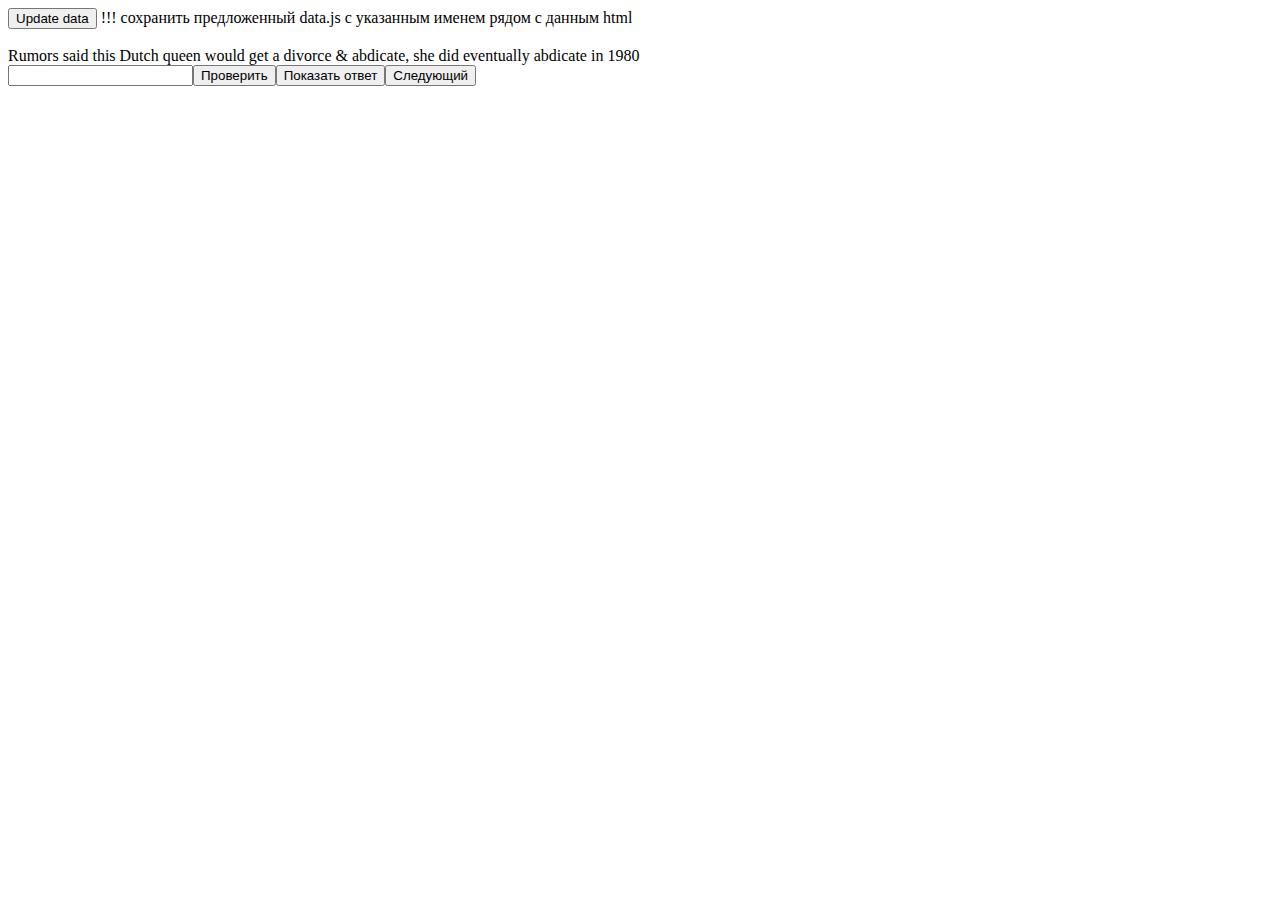
<file: lesson10/index.html>
<!DOCTYPE html>
<html lang="en">

<head>
    <meta charset="UTF-8">
    <meta name="viewport" content="width=device-width, initial-scale=1.0">
    <title>Document</title>
    <!-- <link rel="stylesheet" href="style.css"> -->
    <style>
        .correct {
            background-color: aquamarine;
        }

        .incorrect {
            background-color: orangered;
        }
    </style>
</head>

<body>

    <button id="downloadBtn">Update data</button> <span>!!! сохранить предложенный data.js с указанным именем рядом с
        данным html <br><br></span>

    <script src="./update data.js"></script>

    <div class="card">
    </div>
    <script type="module" src="./program.js"></script>

</body>

</html>
</file>
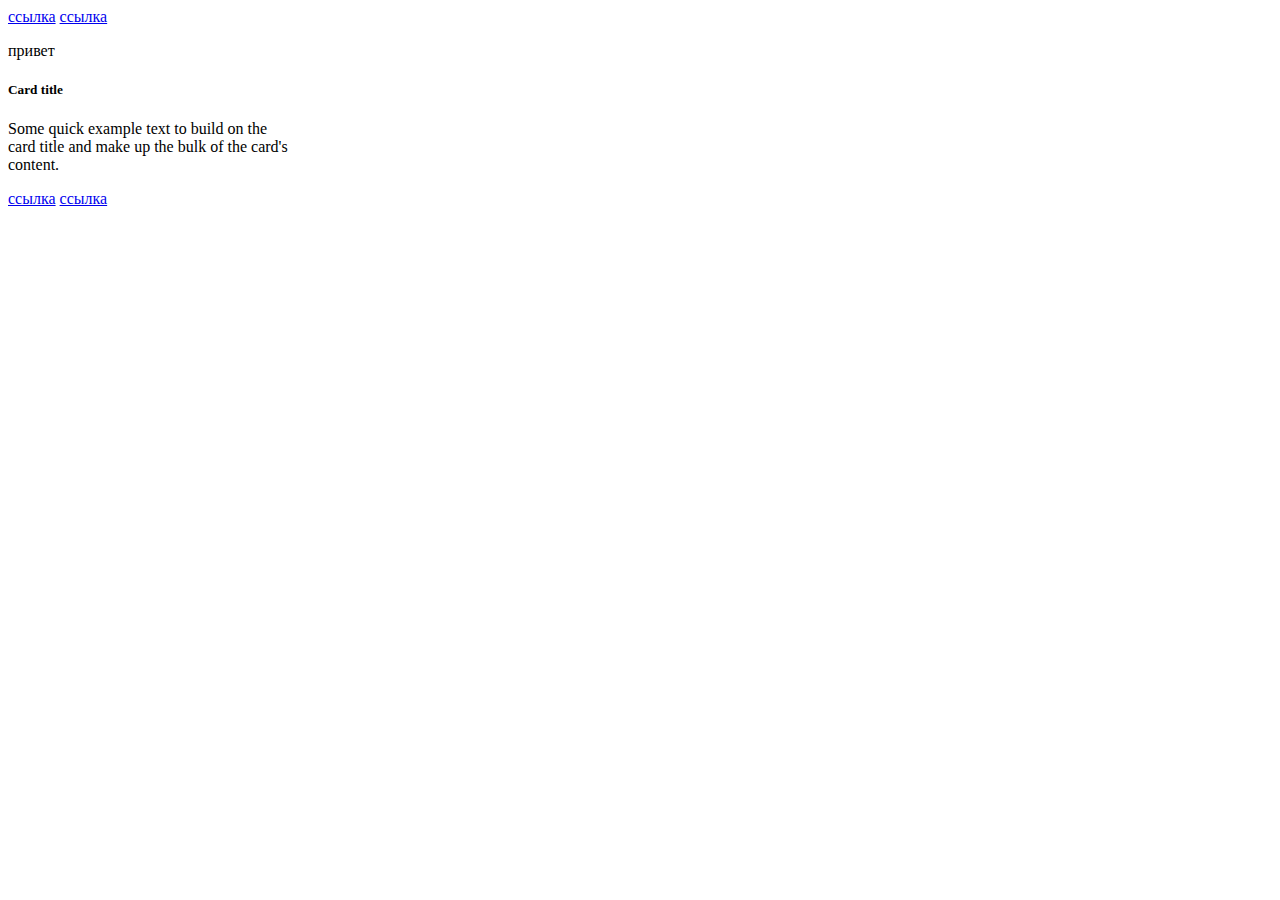
<file: lesson2/index.html>
<!-- 
    Обязательное задание.

Выполнить все задачи в теге script. Комментарии, в которых написаны задачи, не
стирать, код с решением задачи пишем под комментарием.

```
<a href="#" class="card-link">Card link</a>
<a href="#" class="card-link">Another link</a>

<div class="card" style="width: 18rem;">
<div class="card-body">
<h5 class="card-title" data-number="100">Card title</h5>
<h6 class="card-subtitle mb-2 text-muted">Card subtitle</h6>
<p class="card-text" data-number="50">
Some quick example text to build on the card title and make up the bulk of the card's
content.
</p>
<a href="#" id="super_link" class="card-link">Card link</a>
<a href="#" class="card-link" data-number="50">Another link</a>
</div>
</div>

<script>
"use strict";
``
[]()
[]()
1. Найти по id, используя getElementById, элемент с id равным "super_link" и вывести этот элемент в консоль.
[]()
2. Внутри всех элементов на странице, которые имеют класс "card-link", поменяйте текст внутри элемента на "ссылка".
[]()
3. Найти все элементы на странице с классом "card-link", которые лежат в элементе с классом "card-body" и вывести полученную коллекцию в консоль.
[]()
4. Найти первый попавшийся элемент на странице у которого есть атрибут data-number со значением 50 и вывести его в консоль.
[]()
5. Выведите содержимое тега title в консоль.
[]()
6. Получите элемент с классом "card-title" и выведите его родительский узел в консоль.
[]()
7. Создайте тегp`, запишите внутри него текст "Привет" и добавьте созданный тег в начало элемента, который имеет класс "card".

8. Удалите тег h6 на странице.
 -->


<!DOCTYPE html>
<html lang="en">

<head>
    <meta charset="UTF-8">
    <meta name="viewport" content="width=device-width, initial-scale=1.0">
    <title>Document</title>
    <!-- <link rel="stylesheet" href="style.css"> -->
</head>

<body>
    <!-- Исходный HTML -->
    <a href="#" class="card-link">Card link</a>
    <a href="#" class="card-link">Another link</a>

    <div class="card" style="width: 18rem;">
        <div class="card-body">
            <h5 class="card-title" data-number="100">Card title</h5>
            <h6 class="card-subtitle mb-2 text-muted">Card subtitle</h6>
            <p class="card-text" data-number="50">
                Some quick example text to build on the card title and make up the bulk of the card's
                content.
            </p>
            <a href="#" id="super_link" class="card-link">Card link</a>
            <a href="#" class="card-link" data-number="50">Another link</a>
        </div>
    </div>

    <script>
        // 1. Найти по id, используя getElementById, элемент с id равным "super_link" и вывести этот элемент в консоль.
        const selectSuperLink = document.getElementById(`super_link`);
        console.log(selectSuperLink);

        // 2. Внутри всех элементов на странице, которые имеют класс "card-link", поменяйте текст внутри элемента на "ссылка".
        const cardLinkElements = document.querySelectorAll(`.card-link`);
        cardLinkElements.forEach(element => {
            element.textContent = 'ссылка';
        });

        // 3. Найти все элементы на странице с классом "card-link", которые лежат в элементе с классом "card-body" и вывести полученную коллекцию в консоль.
        const cardLinkInCardBodyElements = document.querySelectorAll(`.card-body .card-link`);
        console.log(cardLinkInCardBodyElements);

        // 4. Найти первый попавшийся элемент на странице у которого есть атрибут data-number со значением 50 и вывести его в консоль.
        const foundElementWithDataNumber = document.querySelector(`[data-number="50"]`);
        console.log(foundElementWithDataNumber)

        // 5. Выведите содержимое тега title в консоль.
        console.log(document.title);

        // 6. Получите элемент с классом "card-title" и выведите его родительский узел в консоль.
        const cardTitleElement = document.querySelector('.card-title');
        console.log(cardTitleElement.parentNode);

        // 7. Создайте тег p`, запишите внутри него текст "Привет" и добавьте созданный тег в начало элемента, который имеет класс "card".
        const newTag = document.createElement(`p`);
        newTag.innerText = `привет`;

        const cardElement = document.querySelector(`.card`);

        cardElement.insertBefore(newTag, cardElement.firstChild);

        // 8. Удалите тег h6 на странице.
        const h6Elements = document.querySelectorAll(`h6`);
        h6Elements.forEach(element => {
            element.remove();
        });
    </script>

</body>

</html>
</file>
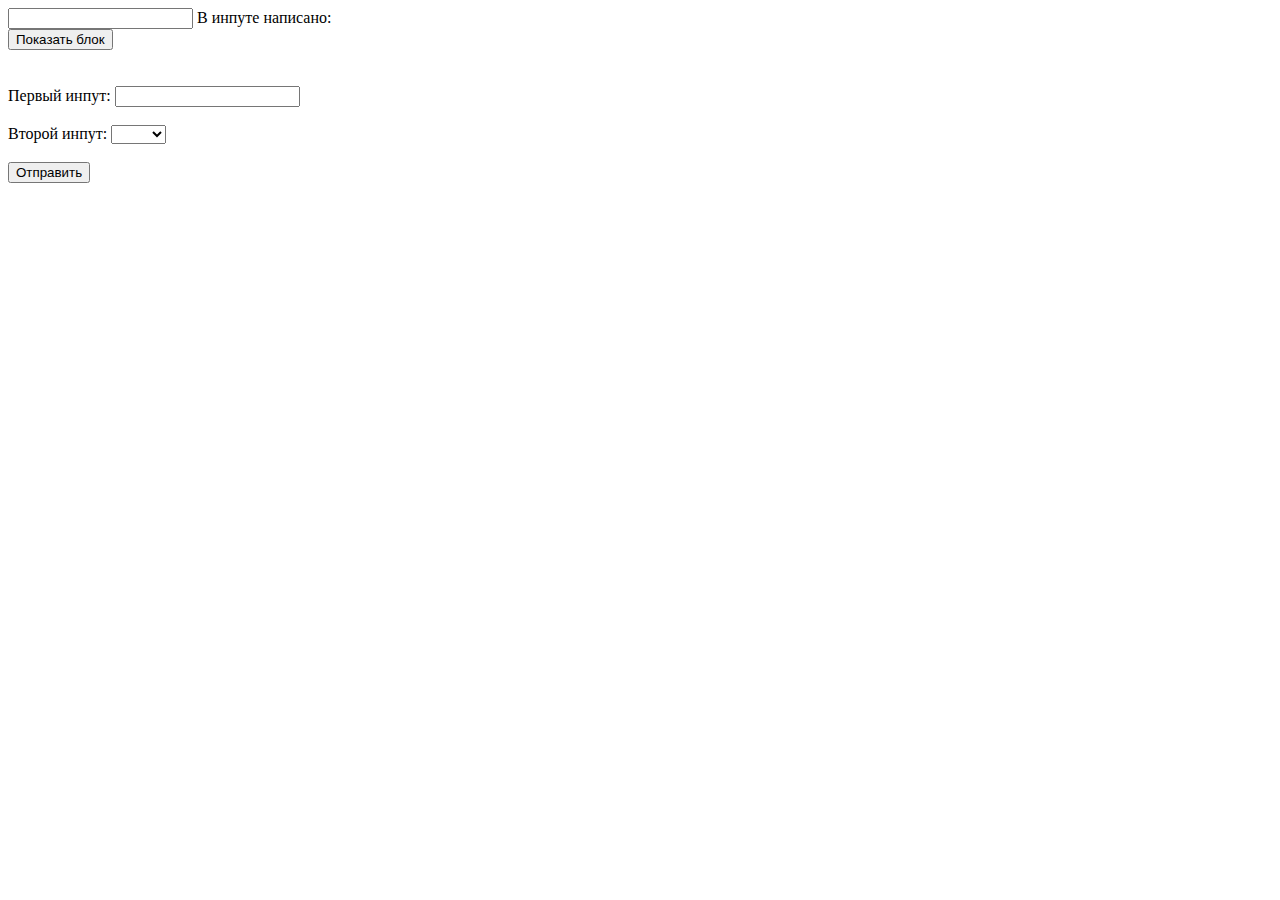
<file: lesson8/index.html>
<!--
     
Выполнить все задачи в теге script. Комментарии, в которых написаны задачи, не стирать, код с решением задачи пишем под комментарием.

<script>
  "use strict";

1. При изменении значения в input с id="from", значение содержащееся в нем должно моментально отображаться в span. То есть при печати в input'е тег span также должен меняться.

2. При клике на кнопку с классом messageBtn необходимо элементу с классом message:
- добавить два класса: animate_animated и animate_fadeInLeftBig
- поставить данному элементу стиль visibility в значение 'visible'.

3. Необходимо при отправке формы проверить, заполнены ли все поля в этой форме. Если какое-либо поле не заполнено, форма не должна отправляться, также должны быть подсвечены незаполненные поля (необходимо поставить класс error незаполненным полям). Как только пользователь начинает заполнять какое-либо поле, необходимо, при вводе в данное поле, произвести проверку:
- Если поле пустое, необходимо данное поле подсветить (поставить класс error данному полю).
- Если поле было чем-либо заполнено, подсветку (класс error) необходимо убрать.
 -->


<!DOCTYPE html>
<html lang="en">

<head>
    <meta charset="UTF-8">
    <meta name="viewport" content="width=device-width, initial-scale=1.0">
    <title>Document</title>
    <!-- стили для тестирования -->
    <link rel="stylesheet" href="style.css">
    <style>
        .error {
            background-color: bisque;
        }

        .message {
            visibility: hidden;
        }
    </style>
</head>

<body>
    <!-- Исходный HTML -->
    <input id="from" type="text">
    В инпуте написано: <span></span>

    <br>

    <button class="messageBtn">Показать блок</button>
    <div class="message">
        Привет :)
    </div>

    <br>

    <form>
        <label>
            Первый инпут:
            <input class="form-control" type="text">
        </label>
        <br>
        <br>
        <label>
            Второй инпут:
            <select class="form-control">
                <option value=""></option>
                <option value="1">Один</option>
                <option value="2">Два</option>
            </select>
        </label>
        <br>
        <br>
        <button>Отправить</button>
    </form>

    <script>
        //        1. При изменении значения в input с id="from", значение содержащееся в нем должно моментально отображаться в span. То есть при печати в input'е тег span также должен меняться.
        const input = document.querySelector(`#from`);
        const output = document.querySelector(`span`);

        input.addEventListener(`input`, function () {
            output.textContent = input.value;
        });

        // 2. При клике на кнопку с классом messageBtn необходимо элементу с классом message:
        // - добавить два класса: animate_animated и animate_fadeInLeftBig
        // - поставить данному элементу стиль visibility в значение 'visible'.

        /* базовое решение
        const messageBtn = document.querySelector(`.messageBtn`);
        const message = document.querySelector(`.message`);

        messageBtn.addEventListener(`click`, function () {
            message.classList.add(`animate_animated`, `animate_fadeInLeftBig`);
            message.style.visibility = `visible`;
        });
        */

        /* попытка реализовать две посследовательные анимации
        */
        const messageBtn = document.querySelector(`.messageBtn`);
        const message = document.querySelector('.message');
        // берём из данных html либо подставляем по умолчанию
        const animationDuration = message.dataset.animationDuration || 2000;
        const fadeDelay = message.dataset.fadeDelay || 1000;
        const fadeDuration = message.dataset.fadeDuration || 5000;

        messageBtn.addEventListener(`click`, function () {
            function applyAnimations() {
                // Устанавливаем длительность анимации первого класса
                message.style.setProperty('--animation-duration', `${animationDuration}ms`); // передаём переменную в CSS. Это обязует быть полученную переменную в ms.
                message.style.visibility = 'visible'; //<<< task set "visibility"
                message.classList.add('animate_animated'); //<<< task first class add "animate_animated"

                // Слушаем событие окончания первой анимации
                message.addEventListener('animationend', () => {
                    // Добавляем второй класс с задержкой
                    setTimeout(() => {
                        message.style.setProperty('--fade-duration', `${fadeDuration}ms`);
                        message.classList.add('animate_fadeInLeftBig'); //<<< task secon class add "animate_fadeInLeftBig"
                    }, fadeDelay);
                }, { once: true }); // Позволяет событию сработать только один раз
            }

            applyAnimations();
        });


        // 3. Необходимо при отправке формы проверить, заполнены ли все поля в этой форме. Если какое-либо поле не заполнено, форма не должна отправляться, также должны быть подсвечены незаполненные поля (необходимо поставить класс error незаполненным полям). Как только пользователь начинает заполнять какое-либо поле, необходимо, при вводе в данное поле, произвести проверку:
        // - Если поле пустое, необходимо данное поле подсветить (поставить класс error данному полю).
        // - Если поле было чем-либо заполнено, подсветку (класс error) необходимо убрать.

        // Получаем элементы формы
        const form = document.querySelector('form');
        const inputs = form.querySelectorAll('input, select');

        // Функция для проверки заполненности поля
        function validateField(field) {
            // Проверяем, является ли поле пустым
            const isEmpty = field.value.trim() === '';

            // Если поле пустое, добавляем класс error
            if (isEmpty) {
                field.classList.add('error');
            } else {
                // Если поле не пустое, удаляем класс error
                field.classList.remove('error');
            }
        }

        // Функция для проверки заполненности всех полей формы
        function validateForm() {
            let isValid = true;

            // Проверяем каждое поле на заполненность
            inputs.forEach(function (field) {
                validateField(field);

                // Если поле пустое, устанавливаем значение isValid в false
                if (field.value.trim() === '') {
                    isValid = false;
                }
            });

            return isValid;
        }

        // Обработчик события отправки формы
        form.addEventListener('submit', function (event) {
            // Проверяем заполненность формы перед отправкой
            if (!validateForm()) {
                // Если не все поля заполнены, отменяем отправку формы
                event.preventDefault();
            }
        });

        /* без делегирования вешаем обработчик на каждый элемент
        // Обработчик события изменения поля
        inputs.forEach(function (field) {
            field.addEventListener('input', function () {
                // Проверяем поле при вводе
                validateField(field);
            });
        });
        */

        /* с делегированием 
        */
        // Обработчик события изменения поля
        form.addEventListener('input', function (event) {
            const target = event.target;
            // Проверяем поле при вводе по тегам
            if (target.matches('input, select')) {
                validateField(target);
            }
        });

    </script>

</body>

</html>
</file>
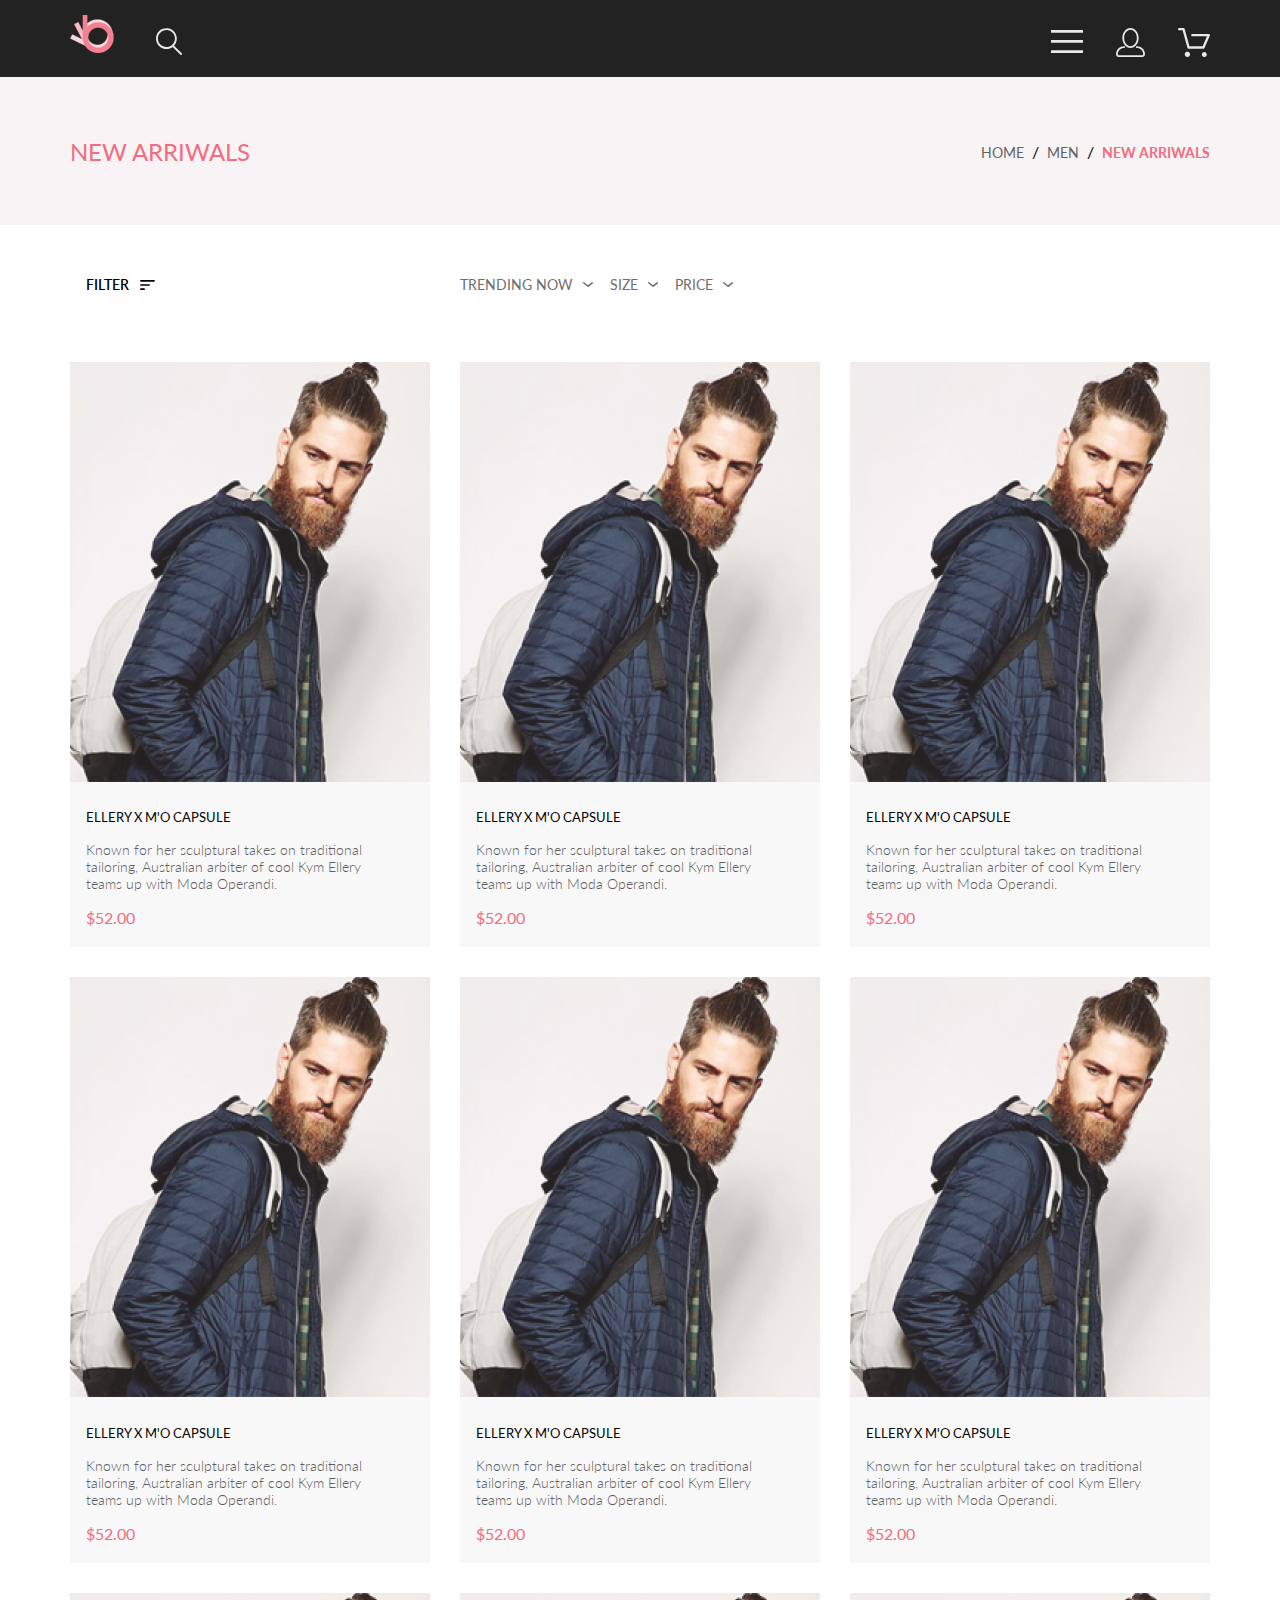
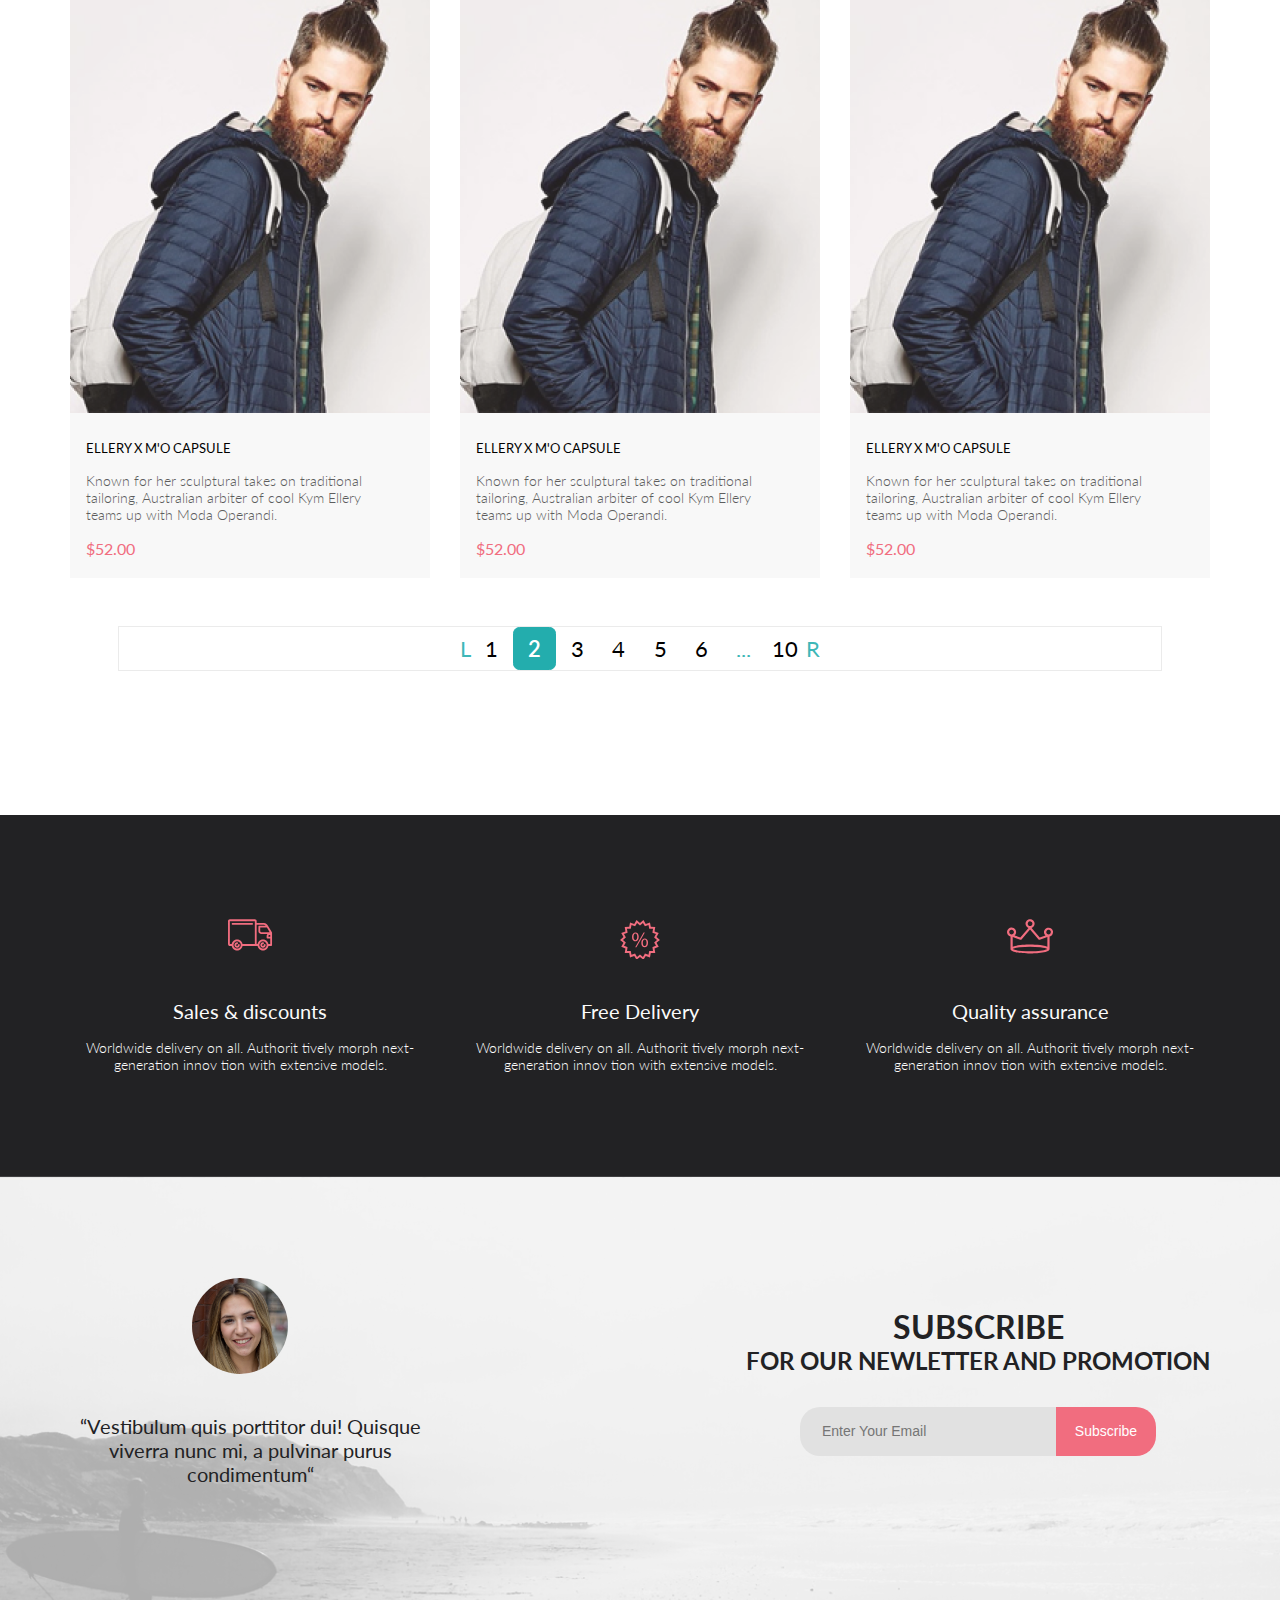
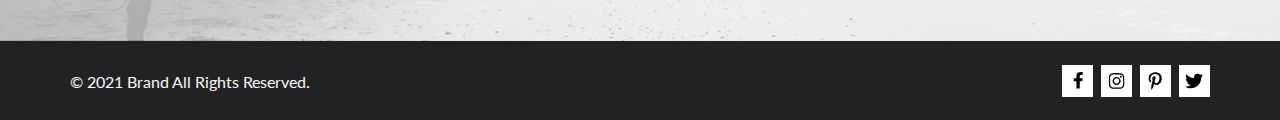
<file: layout/catalog/catalog.html>
<!DOCTYPE html>
<html lang="en">

<head>
    <link rel="preconnect" href="https://fonts.googleapis.com">
    <link rel="preconnect" href="https://fonts.gstatic.com" crossorigin>
    <link href="https://fonts.googleapis.com/css2?family=Lato:wght@300;400;700;900&display=swap" rel="stylesheet">

    <meta charset="UTF-8">
    <meta name="viewport" content="width=device-width, initial-scale=1.0">
    <title>Document</title>
    <link rel="stylesheet" href="style.css">

    <template id="product-card">
        <div class="card">
            <div class="product_cards_bg"></div>
            <div class="card_img_container">
                <img src="../img/cards1.png" alt="" class="card_img">
                <div class="card_hover">
                    <div class="card_hover_add_to_cart">
                        <div class="card_add_ico">
                            <svg viewBox="0 0 27 25" fill="none" xmlns="http://www.w3.org/2000/svg">
                                <path
                                    d="M21.9521 23.2662H21.8397C21.2306 23.2662 20.7188 22.7666 20.6746 22.1289C20.6302 21.4602 21.1187 20.8781 21.7637 20.8341C21.7891 20.8324 21.8156 20.8315 21.8417 20.8315C22.4587 20.8315 22.9755 21.3214 23.0213 21.9482C23.0331 22.1967 22.9926 22.5509 22.7371 22.8434L22.7312 22.8502L22.7254 22.8571C22.5287 23.0907 22.2619 23.2316 21.9521 23.2662ZM8.22003 23.2599C7.56946 23.2599 7.04022 22.7169 7.04022 22.0496C7.04022 21.3827 7.56946 20.8401 8.22003 20.8401C8.87061 20.8401 9.39984 21.3827 9.39984 22.0496C9.39984 22.7169 8.87061 23.2599 8.22003 23.2599Z"
                                    fill="white" />
                                <path
                                    d="M21.8765 22.2662C21.9215 22.2549 21.9428 22.2339 21.9605 22.2129C21.9683 22.2037 21.9761 22.1946 21.9839 22.1855C22.0204 22.1438 22.0237 22.0553 22.0229 22.0105C22.0097 21.9044 21.9189 21.8315 21.8417 21.8315C21.838 21.8315 21.8341 21.8317 21.8317 21.8318C21.7536 21.8372 21.6658 21.9409 21.6724 22.0625C21.6818 22.1793 21.7679 22.2662 21.8397 22.2662H21.8765ZM8.22003 22.2599C8.31921 22.2599 8.39984 22.1655 8.39984 22.0496C8.39984 21.9341 8.31921 21.8401 8.22003 21.8401C8.12091 21.8401 8.04022 21.9341 8.04022 22.0496C8.04022 22.1655 8.12091 22.2599 8.22003 22.2599ZM21.9999 24.2662C21.9522 24.2662 21.8883 24.2662 21.8397 24.2662C20.7021 24.2662 19.7571 23.3545 19.677 22.198C19.5969 20.9929 20.4942 19.9183 21.6957 19.8364C21.7446 19.8331 21.7933 19.8315 21.8417 19.8315C22.9804 19.8315 23.9418 20.7324 24.0195 21.8884C24.051 22.4915 23.8746 23.0612 23.4903 23.5012C23.106 23.9575 22.5768 24.2177 21.9999 24.2662ZM8.22003 24.2599C7.01581 24.2599 6.04022 23.2709 6.04022 22.0496C6.04022 20.8291 7.01581 19.8401 8.22003 19.8401C9.42419 19.8401 10.3998 20.8291 10.3998 22.0496C10.3998 23.2709 9.42419 24.2599 8.22003 24.2599ZM21.1989 17.3938H9.13354C8.70062 17.3938 8.31635 17.1005 8.2038 16.6775L4.27802 2.24768H1.52222C0.993896 2.24768 0.561035 1.80859 0.561035 1.27039C0.561035 0.733032 0.993896 0.292969 1.52222 0.292969H4.99982C5.43182 0.292969 5.8161 0.586304 5.92859 1.01025L9.85443 15.4391H20.5581L24.1149 7.13379H12.2583C11.7291 7.13379 11.2962 6.69373 11.2962 6.15649C11.2962 5.61914 11.7291 5.17908 12.2583 5.17908H25.5891C25.9095 5.17908 26.2146 5.34192 26.3901 5.61914C26.5665 5.89539 26.5989 6.23743 26.4702 6.547L22.08 16.807C21.9198 17.1653 21.5832 17.3938 21.1989 17.3938Z"
                                    fill="white" />
                                <path
                                    d="M21.8765 22.2662C21.9215 22.2549 21.9428 22.2339 21.9605 22.2129C21.9683 22.2037 21.9761 22.1946 21.9839 22.1855C22.0204 22.1438 22.0237 22.0553 22.0229 22.0105C22.0097 21.9044 21.9189 21.8315 21.8417 21.8315C21.838 21.8315 21.8341 21.8317 21.8317 21.8318C21.7536 21.8372 21.6658 21.9409 21.6724 22.0625C21.6818 22.1793 21.7679 22.2662 21.8397 22.2662H21.8765ZM8.22003 22.2599C8.31921 22.2599 8.39984 22.1655 8.39984 22.0496C8.39984 21.9341 8.31921 21.8401 8.22003 21.8401C8.12091 21.8401 8.04022 21.9341 8.04022 22.0496C8.04022 22.1655 8.12091 22.2599 8.22003 22.2599ZM21.9999 24.2662C21.9522 24.2662 21.8883 24.2662 21.8397 24.2662C20.7021 24.2662 19.7571 23.3545 19.677 22.198C19.5969 20.9929 20.4942 19.9183 21.6957 19.8364C21.7446 19.8331 21.7933 19.8315 21.8417 19.8315C22.9804 19.8315 23.9418 20.7324 24.0195 21.8884C24.051 22.4915 23.8746 23.0612 23.4903 23.5012C23.106 23.9575 22.5768 24.2177 21.9999 24.2662ZM8.22003 24.2599C7.01581 24.2599 6.04022 23.2709 6.04022 22.0496C6.04022 20.8291 7.01581 19.8401 8.22003 19.8401C9.42419 19.8401 10.3998 20.8291 10.3998 22.0496C10.3998 23.2709 9.42419 24.2599 8.22003 24.2599ZM21.1989 17.3938H9.13354C8.70062 17.3938 8.31635 17.1005 8.2038 16.6775L4.27802 2.24768H1.52222C0.993896 2.24768 0.561035 1.80859 0.561035 1.27039C0.561035 0.733032 0.993896 0.292969 1.52222 0.292969H4.99982C5.43182 0.292969 5.8161 0.586304 5.92859 1.01025L9.85443 15.4391H20.5581L24.1149 7.13379H12.2583C11.7291 7.13379 11.2962 6.69373 11.2962 6.15649C11.2962 5.61914 11.7291 5.17908 12.2583 5.17908H25.5891C25.9095 5.17908 26.2146 5.34192 26.3901 5.61914C26.5665 5.89539 26.5989 6.23743 26.4702 6.547L22.08 16.807C21.9198 17.1653 21.5832 17.3938 21.1989 17.3938Z"
                                    fill="white" />
                            </svg>
                        </div>
                        <p class="card_add_text">Add to Cart</p>
                    </div>
                </div>
            </div>
            <div class="card_content">
                <h1 class="card_title">ELLERY X M'O CAPSULE</h1>
                <p class="card_text">Known for her sculptural takes on traditional tailoring, Australian arbiter
                    of
                    cool Kym Ellery teams up with Moda Operandi.</p>
                <h2 class="card_price">$52.00</h2>
            </div>
        </div>
    </template>
</head>

<body>

    <!-- пробовал вставлять разными способами, но проблемы с отображаемым размером импортированных блоков/страниц по этому элементы просто дублируются-->

    <!-- HEADER -->
    <div class="header center">
        <div class="header_left">
            <a href="#">
                <img src="../img/logo.svg" alt="logo" class="logo">
            </a>
            <img src="../img/find_ico.svg" alt="find" class="find">
        </div>
        <div class="header_right">
            <label for="header_right_menu-toggle" class="header_right_menu-button">
                <img src="../img/menu_ico.svg" alt="menu" class="menu">
            </label>
            <input type="checkbox" id="header_right_menu-toggle" class="header_right_menu-toggle">
            <section class="menu-content">
                <h1 class="menu_title">MENU</h1>
                <article class="menu_group">
                    <h2 class="menu_category">MAN</h2>
                    <div class="menu_link_group">
                        <a href="#" class="menu_link">A</a>
                        <a href="#" class="menu_link">BC</a>
                        <a href="#" class="menu_link">DEF</a>
                        <a href="#" class="menu_link">G</a>
                    </div>
                </article>
                <article class="menu_group">
                    <h2 class="menu_category">WOMAN</h2>
                    <div class="menu_link_group">
                        <a href="#" class="menu_link">A</a>
                        <a href="#" class="menu_link">BC</a>
                        <a href="#" class="menu_link">DEF</a>
                        <a href="#" class="menu_link">GH</a>
                        <a href="#" class="menu_link">J</a>
                    </div>
                </article>
                <article class="menu_group">
                    <h2 class="menu_category">KIDS</h2>
                    <div class="menu_link_group">
                        <a href="#" class="menu_link">A</a>
                        <a href="#" class="menu_link">BC</a>
                        <a href="#" class="menu_link">DEF</a>
                        <a href="#" class="menu_link">GH</a>
                        <a href="#" class="menu_link">JK</a>
                        <a href="#" class="menu_link">L</a>
                    </div>
                </article>
                <label for="header_right_menu-toggle" class="menu_close_button">
                    <img src="../img/menu_close_button.svg" alt="close menu">
                </label>
            </section>
            <img src="../img/profile_ico.svg" alt="profile" class="profile">
            <img src="../img/shopping_cart_ico.svg" alt="shopping_cart" class="shopping_cart">
        </div>
    </div>

    <!-- BREADCRUMB -->
    <nav class="breadcrumb center">
        <h1 class="page-title">NEW ARRIWALS</h1>
        <ul class="breadcrumb_links">
            <li class="decorator"><a href="../index.html" class="link">HOME</a></li>
            <li class="decorator"><a href="#" class="link">MEN</a></li>
            <li class="decorator"><a href="#" class="link">NEW ARRIWALS</a></li>
        </ul>
    </nav>

    <!-- CATALOG CONTENT -->
    <section class="catalog-content center">
        <nav class="filter-menu">
            <div class="filter-menu__left">
                <details class="filter">
                    <summary class="filter__summary"><span class="filter__heading">FILTER</span><svg viewBox="0 0 15 10"
                            fill="none" xmlns="http://www.w3.org/2000/svg">
                            <path
                                d="M0.833333 10H4.16667C4.625 10 5 9.625 5 9.16667C5 8.70833 4.625 8.33333 4.16667 8.33333H0.833333C0.375 8.33333 0 8.70833 0 9.16667C0 9.625 0.375 10 0.833333 10ZM0 0.833333C0 1.29167 0.375 1.66667 0.833333 1.66667H14.1667C14.625 1.66667 15 1.29167 15 0.833333C15 0.375 14.625 0 14.1667 0H0.833333C0.375 0 0 0.375 0 0.833333ZM0.833333 5.83333H9.16667C9.625 5.83333 10 5.45833 10 5C10 4.54167 9.625 4.16667 9.16667 4.16667H0.833333C0.375 4.16667 0 4.54167 0 5C0 5.45833 0.375 5.83333 0.833333 5.83333Z"
                                fill="black" />
                        </svg>
                    </summary>
                    <div class="filter__content">
                        <details class="filter__item">
                            <summary class="item__head">CATEGORY</summary>
                            <div class="filter__link-box">
                                <a href="#" class="filter__link">Accessories</a>
                                <a href="#" class="filter__link">Bags</a>
                                <a href="#" class="filter__link">Denim</a>
                                <a href="#" class="filter__link">Hoodies & Sweatshirts</a>
                                <a href="#" class="filter__link">Jackets & Coats</a>
                                <a href="#" class="filter__link">Polos</a>
                                <a href="#" class="filter__link">Shirts</a>
                                <a href="#" class="filter__link">Shoes</a>
                                <a href="#" class="filter__link">Sweaters & Knits</a>
                                <a href="#" class="filter__link">T-Shirts</a>
                                <a href="#" class="filter__link">Tanks</a>
                            </div>
                        </details>

                        <details class="filter__item">
                            <summary class="item__head">BRAND</summary>
                            <div class="filter__link-box">
                                <a href="#" class="filter__link">Accessories</a>
                            </div>
                        </details>

                        <details class="filter__item">
                            <summary class="item__head">DESIGNER</summary>
                            <div class="filter__link-box">
                                <a href="#" class="filter__link">Accessories</a>
                            </div>
                        </details>

                    </div>
                </details>
            </div>
            <div class="filter-menu__right">
                <details class="sort">
                    <summary class="sort__summary"><span class="sort__heading">TRENDING NOW</span><svg width="11"
                            height="6" viewBox="0 0 11 6" fill="none" xmlns="http://www.w3.org/2000/svg">
                            <path
                                d="M5.00214 5.00214C4.83521 5.00247 4.67343 4.94433 4.54488 4.83782L0.258102 1.2655C0.112196 1.14422 0.0204417 0.969958 0.00302325 0.781035C-0.0143952 0.592112 0.0439493 0.404007 0.165221 0.258101C0.286493 0.112196 0.460759 0.0204417 0.649682 0.00302327C0.838605 -0.0143952 1.02671 0.043949 1.17262 0.165221L5.00214 3.36602L8.83167 0.279536C8.90475 0.220188 8.98884 0.175869 9.0791 0.149125C9.16937 0.122382 9.26403 0.113741 9.35764 0.1237C9.45126 0.133659 9.54198 0.162021 9.6246 0.207156C9.70722 0.252292 9.7801 0.313311 9.83906 0.386705C9.90449 0.460167 9.95405 0.546351 9.98462 0.639855C10.0152 0.733359 10.0261 0.83217 10.0167 0.930097C10.0073 1.02802 9.97784 1.12296 9.93005 1.20895C9.88227 1.29494 9.81723 1.37013 9.73904 1.42982L5.45225 4.88068C5.32002 4.97036 5.16154 5.01312 5.00214 5.00214Z"
                                fill="#6F6E6E" />
                        </svg>
                    </summary>
                </details>

                <details class="sort">
                    <summary class="sort__summary"><span class="sort__heading">SIZE</span><svg width="11" height="6"
                            viewBox="0 0 11 6" fill="none" xmlns="http://www.w3.org/2000/svg">
                            <path
                                d="M5.00214 5.00214C4.83521 5.00247 4.67343 4.94433 4.54488 4.83782L0.258102 1.2655C0.112196 1.14422 0.0204417 0.969958 0.00302325 0.781035C-0.0143952 0.592112 0.0439493 0.404007 0.165221 0.258101C0.286493 0.112196 0.460759 0.0204417 0.649682 0.00302327C0.838605 -0.0143952 1.02671 0.043949 1.17262 0.165221L5.00214 3.36602L8.83167 0.279536C8.90475 0.220188 8.98884 0.175869 9.0791 0.149125C9.16937 0.122382 9.26403 0.113741 9.35764 0.1237C9.45126 0.133659 9.54198 0.162021 9.6246 0.207156C9.70722 0.252292 9.7801 0.313311 9.83906 0.386705C9.90449 0.460167 9.95405 0.546351 9.98462 0.639855C10.0152 0.733359 10.0261 0.83217 10.0167 0.930097C10.0073 1.02802 9.97784 1.12296 9.93005 1.20895C9.88227 1.29494 9.81723 1.37013 9.73904 1.42982L5.45225 4.88068C5.32002 4.97036 5.16154 5.01312 5.00214 5.00214Z"
                                fill="#6F6E6E" />
                        </svg>
                    </summary>

                    <div class="sort__box">
                        <div class="sort__check">
                            <input id="sort__checkXS" type="checkbox">
                            <label for="sort__checkXS">XS</label>
                        </div>

                        <div class="sort__check">
                            <input id="sort__checkS" type="checkbox">
                            <label for="sort__checkS">S</label>
                        </div>
                        <div class="sort__check">
                            <input id="sort__checkM" type="checkbox">
                            <label for="sort__checkM">M</label>
                        </div>
                        <div class="sort__check">
                            <input id="sort__checkL" type="checkbox">
                            <label for="sort__checkL">L</label>
                        </div>
                    </div>
                </details>

                <details class="sort">
                    <summary class="sort__summary"><span class="sort__heading">PRICE</span><svg width="11" height="6"
                            viewBox="0 0 11 6" fill="none" xmlns="http://www.w3.org/2000/svg">
                            <path
                                d="M5.00214 5.00214C4.83521 5.00247 4.67343 4.94433 4.54488 4.83782L0.258102 1.2655C0.112196 1.14422 0.0204417 0.969958 0.00302325 0.781035C-0.0143952 0.592112 0.0439493 0.404007 0.165221 0.258101C0.286493 0.112196 0.460759 0.0204417 0.649682 0.00302327C0.838605 -0.0143952 1.02671 0.043949 1.17262 0.165221L5.00214 3.36602L8.83167 0.279536C8.90475 0.220188 8.98884 0.175869 9.0791 0.149125C9.16937 0.122382 9.26403 0.113741 9.35764 0.1237C9.45126 0.133659 9.54198 0.162021 9.6246 0.207156C9.70722 0.252292 9.7801 0.313311 9.83906 0.386705C9.90449 0.460167 9.95405 0.546351 9.98462 0.639855C10.0152 0.733359 10.0261 0.83217 10.0167 0.930097C10.0073 1.02802 9.97784 1.12296 9.93005 1.20895C9.88227 1.29494 9.81723 1.37013 9.73904 1.42982L5.45225 4.88068C5.32002 4.97036 5.16154 5.01312 5.00214 5.00214Z"
                                fill="#6F6E6E" />
                        </svg>
                    </summary>
                </details>

            </div>
        </nav>

        <div class="catalog-content__cards-grid"></div>

        <div id="app" class="paginator-container">
            <ul class="page">
                <li class="page__btn"><span class="material-icons">L</span></li>
                <li class="page__numbers"> 1</li>
                <li class="page__numbers active">2</li>
                <li class="page__numbers">3</li>
                <li class="page__numbers">4</li>
                <li class="page__numbers">5</li>
                <li class="page__numbers">6</li>
                <li class="page__dots">...</li>
                <li class="page__numbers"> 10</li>
                <li class="page__btn"><span class="material-icons">R</span></li>
            </ul>
        </div>
    </section>

    <script>
        // Получаем ссылку на тег <template>
        const template = document.querySelector('#product-card');

        // Получаем ссылку на целевой блок, в который будут вставляться копии карточки товара
        const targetBlock = document.querySelectorAll('.catalog-content__cards-grid')[0];

        // Копируем содержимое тега <template> и вставляем его в целевой блок
        for (let i = 0; i < 9; i++) { // здесь 5 - это произвольное количество копий
            const clone = template.content.cloneNode(true);
            targetBlock.appendChild(clone);
        }
    </script>

    <!-- FEATURE -->
    <section class="feature center">
        <article class="feature_info">
            <div class="feature_info_icon-pos">
                <svg class="featre_i_icon-1" viewBox="0 0 46 32" fill="none" xmlns="http://www.w3.org/2000/svg">
                    <path
                        d="M30.2868 27.2429H14.8098C14.6026 28.5509 13.9355 29.742 12.9285 30.6021C11.9215 31.4621 10.6406 31.9346 9.31633 31.9346C7.99203 31.9346 6.71117 31.4621 5.70415 30.6021C4.69713 29.742 4.03003 28.5509 3.82283 27.2429H1.88582C1.391 27.2397 0.91765 27.0404 0.569536 26.6887C0.221422 26.337 0.0269624 25.8618 0.0288259 25.3669V1.87695C0.0266969 1.38195 0.221028 0.906335 0.56917 0.554443C0.917313 0.202551 1.39082 0.00317363 1.88582 0H27.4368C27.9318 0.00317353 28.4051 0.202522 28.7531 0.554443C29.1011 0.906364 29.2952 1.38204 29.2928 1.87695V3.78198H36.4138C36.4942 3.78164 36.5743 3.79208 36.6518 3.81299C38.9518 4.01299 40.1088 5.2129 41.3288 7.2749L44.8878 13.3689C44.9727 13.5136 45.0176 13.6782 45.0178 13.8459V26.304C45.0189 26.5515 44.9216 26.7892 44.7475 26.9651C44.5733 27.141 44.3364 27.2406 44.0888 27.2419H41.2748C41.0676 28.5499 40.4005 29.741 39.3935 30.6011C38.3865 31.4611 37.1056 31.9336 35.7813 31.9336C34.457 31.9336 33.1762 31.4611 32.1691 30.6011C31.1621 29.741 30.495 28.5499 30.2878 27.2419L30.2868 27.2429ZM32.0648 26.304C32.0727 27.0369 32.2973 27.7511 32.7102 28.3567C33.1231 28.9623 33.706 29.4322 34.3854 29.7073C35.0649 29.9824 35.8105 30.0503 36.5284 29.9026C37.2464 29.7548 37.9046 29.398 38.4202 28.877C38.9358 28.3559 39.2857 27.6941 39.426 26.9746C39.5662 26.2551 39.4905 25.5103 39.2083 24.8337C38.9262 24.1572 38.4502 23.5794 37.8403 23.1729C37.2304 22.7663 36.5138 22.5491 35.7808 22.5488C34.7905 22.5552 33.8431 22.9543 33.1464 23.6582C32.4498 24.3621 32.0608 25.3136 32.0648 26.304ZM5.60085 26.304C5.60874 27.0369 5.83327 27.7511 6.2462 28.3567C6.65914 28.9623 7.24201 29.4322 7.92143 29.7073C8.60086 29.9824 9.34648 30.0503 10.0644 29.9026C10.7824 29.7548 11.4406 29.398 11.9562 28.877C12.4718 28.3559 12.8217 27.6941 12.962 26.9746C13.1022 26.2551 13.0265 25.5103 12.7443 24.8337C12.4622 24.1572 11.9862 23.5794 11.3763 23.1729C10.7664 22.7663 10.0498 22.5491 9.31682 22.5488C8.3263 22.5549 7.37866 22.9537 6.68181 23.6577C5.98496 24.3617 5.59585 25.3134 5.59984 26.304H5.60085ZM41.2728 25.366H43.1588V19.7478H40.4228C40.3002 19.7473 40.1789 19.7227 40.0659 19.6753C39.9528 19.6279 39.8502 19.5586 39.7639 19.4714C39.6776 19.3843 39.6094 19.281 39.563 19.1675C39.5167 19.054 39.4932 18.9324 39.4938 18.8098V16.9629C39.4935 16.2423 39.7691 15.5488 40.2638 15.0249H33.8848C33.8076 15.0248 33.7307 15.015 33.6558 14.9958C32.9511 14.933 32.2956 14.6081 31.819 14.0852C31.3423 13.5623 31.0793 12.8794 31.0818 12.1719V7.47192C31.0812 7.34927 31.1047 7.22758 31.151 7.11401C31.1973 7.00044 31.2656 6.89725 31.3519 6.81006C31.4381 6.72286 31.5407 6.6535 31.6538 6.60596C31.7669 6.55841 31.8882 6.53361 32.0108 6.53296H38.4938C38.1495 6.21428 37.7421 5.97123 37.2981 5.81982C36.854 5.66842 36.3831 5.61187 35.9158 5.65381H29.2928V25.3618H30.2868C30.494 24.0538 31.1612 22.8627 32.1682 22.0027C33.1752 21.1426 34.456 20.6702 35.7803 20.6702C37.1046 20.6702 38.3855 21.1426 39.3925 22.0027C40.3995 22.8627 41.0666 24.0538 41.2738 25.3618L41.2728 25.366ZM14.8088 25.366H27.4358V1.87598H1.88582V25.366H3.82283C4.03003 24.058 4.69713 22.8666 5.70415 22.0066C6.71117 21.1465 7.99203 20.6741 9.31633 20.6741C10.6406 20.6741 11.9215 21.1465 12.9285 22.0066C13.9355 22.8666 14.6026 24.058 14.8098 25.366H14.8088ZM41.3508 16.9658V17.875H43.1588V16.0278H42.2798C42.033 16.0294 41.7968 16.1288 41.6229 16.304C41.449 16.4792 41.3516 16.716 41.3518 16.9629L41.3508 16.9658ZM32.9378 12.1738C32.9368 12.4263 33.0359 12.6691 33.2134 12.8486C33.3909 13.0282 33.6323 13.13 33.8848 13.1318C33.9487 13.1317 34.0124 13.1384 34.0748 13.1519H42.5998L39.8339 8.41602H32.9338L32.9378 12.1738ZM33.0308 26.3059C33.0279 25.5734 33.3157 24.8695 33.8311 24.3489C34.3464 23.8283 35.0473 23.5333 35.7798 23.5288C36.0286 23.5288 36.2672 23.6278 36.4431 23.8037C36.619 23.9796 36.7178 24.218 36.7178 24.4668C36.7178 24.7156 36.619 24.9542 36.4431 25.1301C36.2672 25.306 36.0286 25.4048 35.7798 25.4048C35.6015 25.4032 35.4267 25.4548 35.2777 25.5527C35.1286 25.6507 35.012 25.7905 34.9427 25.9548C34.8733 26.1191 34.8544 26.3005 34.8882 26.4756C34.922 26.6507 35.0071 26.8118 35.1326 26.9385C35.2582 27.0651 35.4185 27.1516 35.5933 27.187C35.7681 27.2224 35.9494 27.2051 36.1144 27.1372C36.2793 27.0693 36.4203 26.9538 36.5196 26.8057C36.6188 26.6575 36.6718 26.4833 36.6718 26.3049C36.6718 26.0587 36.7696 25.8226 36.9438 25.6484C37.1179 25.4743 37.3541 25.3765 37.6003 25.3765C37.8466 25.3765 38.0828 25.4743 38.2569 25.6484C38.431 25.8226 38.5288 26.0587 38.5288 26.3049C38.5288 27.0343 38.2391 27.7338 37.7234 28.2495C37.2077 28.7652 36.5082 29.0549 35.7788 29.0549C35.0495 29.0549 34.35 28.7652 33.8343 28.2495C33.3186 27.7338 33.0288 27.0343 33.0288 26.3049L33.0308 26.3059ZM6.56682 26.3059C6.56389 25.5734 6.85171 24.8695 7.36708 24.3489C7.88245 23.8283 8.5833 23.5333 9.31584 23.5288C9.56462 23.5288 9.8032 23.6278 9.97911 23.8037C10.155 23.9796 10.2538 24.218 10.2538 24.4668C10.2538 24.7156 10.155 24.9542 9.97911 25.1301C9.8032 25.306 9.56462 25.4048 9.31584 25.4048C9.13751 25.4032 8.9627 25.4548 8.81365 25.5527C8.66459 25.6507 8.548 25.7905 8.47865 25.9548C8.40931 26.1191 8.39033 26.3005 8.42415 26.4756C8.45797 26.6507 8.54305 26.8118 8.6686 26.9385C8.79414 27.0651 8.95449 27.1516 9.12929 27.187C9.30409 27.2224 9.48546 27.2051 9.65038 27.1372C9.8153 27.0693 9.95634 26.9538 10.0556 26.8057C10.1548 26.6575 10.2078 26.4833 10.2078 26.3049C10.2078 26.0587 10.3057 25.8226 10.4798 25.6484C10.6539 25.4743 10.8901 25.3765 11.1363 25.3765C11.3826 25.3765 11.6188 25.4743 11.7929 25.6484C11.967 25.8226 12.0648 26.0587 12.0648 26.3049C12.0648 27.0343 11.7751 27.7338 11.2594 28.2495C10.7437 28.7652 10.0442 29.0549 9.31484 29.0549C8.58549 29.0549 7.88601 28.7652 7.37029 28.2495C6.85456 27.7338 6.56484 27.0343 6.56484 26.3049L6.56682 26.3059ZM4.70885 5.65991C4.46008 5.65991 4.22149 5.56116 4.04558 5.38525C3.86967 5.20934 3.77083 4.9707 3.77083 4.72192C3.77083 4.47315 3.86967 4.2345 4.04558 4.05859C4.22149 3.88268 4.46008 3.78394 4.70885 3.78394H24.6088C24.8576 3.78394 25.0962 3.88268 25.2721 4.05859C25.448 4.2345 25.5468 4.47315 25.5468 4.72192C25.5468 4.9707 25.448 5.20934 25.2721 5.38525C25.0962 5.56116 24.8576 5.65991 24.6088 5.65991H4.70885Z"
                        fill="#F16D7F" />
                </svg>
            </div>
            <h1 class="feature_info_title">Sales & discounts</h1>
            <p class="feature_info_text">Worldwide delivery on all. Authorit tively morph next-generation innov tion
                with
                extensive models.</p>
        </article>
        <article class="feature_info">
            <div class="feature_info_icon-pos">
                <svg class="featre_i_icon-2" viewBox="0 0 40 40" fill="none" xmlns="http://www.w3.org/2000/svg">
                    <path
                        d="M19.9939 37.0239L16.5229 39.9238L14.2349 36.0039L9.99487 37.5159L9.17285 33.0359L4.67987 32.991L5.41187 28.491L1.20386 26.8909L3.41388 22.925L-0.00012207 19.96L3.41187 16.9929L1.2019 13.0278L5.41089 11.428L4.67786 6.93286L9.17188 6.88892L9.9939 2.40894L14.2339 3.91992L16.5219 0L19.9929 2.8999L23.4639 0L25.7529 3.9209L29.9929 2.40894L30.8139 6.88989L35.3079 6.93481L34.5759 11.4299L38.7839 13.03L36.5739 16.9958L39.9859 19.9609L36.5739 22.928L38.7829 26.894L34.5739 28.4939L35.3069 32.988L30.8119 33.033L29.9909 37.5139L25.7529 36.0029L23.4639 39.9229L19.9939 37.0239ZM21.1999 35.541L22.9609 37.012L24.1219 35.022L24.9139 33.666L26.3819 34.189L28.5329 34.957L28.9499 32.6838L29.2349 31.1289L30.7959 31.113L33.0779 31.092L32.7059 28.8098L32.4519 27.25L33.9109 26.696L36.0449 25.8828L34.9249 23.873L34.1589 22.498L35.3419 21.4709L37.0759 19.9609L35.3429 18.4609L34.1599 17.4319L34.9259 16.0559L36.0469 14.0449L33.9129 13.2339L32.4539 12.6809L32.7089 11.1208L33.0809 8.83984L30.7989 8.81689L29.2389 8.80103L28.9539 7.24683L28.5379 4.97388L26.3859 5.74097L24.9179 6.26392L24.1249 4.90698L22.9629 2.91699L21.2009 4.38794L19.9958 5.39282L18.7909 4.38794L17.0299 2.91699L15.8689 4.90601L15.0769 6.26294L13.6078 5.73999L11.4579 4.97192L11.0399 7.24585L10.7549 8.80005L9.19489 8.81592L6.91388 8.83789L7.28589 11.1199L7.53986 12.678L6.08087 13.2329L3.94586 14.0439L5.06689 16.0549L5.83289 17.4299L4.6499 18.459L2.91589 19.967L4.64886 21.4739L5.83185 22.5029L5.06586 23.8779L3.94489 25.8879L6.07788 26.698L7.5379 27.2529L7.2829 28.812L6.91187 31.0959L9.19287 31.1189L10.7529 31.135L11.0379 32.6899L11.4549 34.9619L13.6069 34.1948L15.0759 33.6719L15.8679 35.0288L17.0299 37.019L18.7909 35.5479L19.9958 34.543L21.1999 35.541ZM21.3179 23.02C21.3179 20.093 22.8829 18.4648 24.7769 18.4648C26.7829 18.4648 28.0769 20.0279 28.0769 22.7949C28.0769 25.8539 26.4919 27.3718 24.6619 27.3718C22.8829 27.3718 21.3379 25.922 21.3179 23.02V23.02ZM22.8389 22.9319C22.8159 24.7829 23.5209 26.1899 24.7109 26.1899C25.9879 26.1899 26.5609 24.8049 26.5609 22.8899C26.5609 21.1249 26.0539 19.6528 24.7109 19.6528C23.4999 19.6488 22.8389 21.1029 22.8389 22.9309V22.9319ZM15.1938 27.332L23.6089 12.613H24.8419L16.4269 27.332H15.1938ZM11.9789 16.99C11.9789 14.09 13.5419 12.458 15.4369 12.458C17.4369 12.458 18.7629 14.022 18.7629 16.79C18.7629 19.848 17.1769 21.365 15.3269 21.365C13.5439 21.365 11.9999 19.915 11.9789 16.991V16.99ZM13.5209 16.9238C13.4769 18.7748 14.1618 20.1809 15.3708 20.1829C16.6478 20.1829 17.2209 18.7988 17.2209 16.8828C17.2209 15.1168 16.7138 13.645 15.3708 13.645C14.1618 13.642 13.5209 15.092 13.5209 16.925V16.9238Z"
                        fill="#F16D7F" />
                </svg>
            </div>
            <h1 class="feature_info_title">Free Delivery</h1>
            <p class="feature_info_text">Worldwide delivery on all. Authorit tively morph next-generation innov tion
                with
                extensive models.</p>
        </article>
        <article class="feature_info">
            <div class="feature_info_icon-pos">
                <svg class="featre_i_icon-3" viewBox="0 0 48 35" fill="none" xmlns="http://www.w3.org/2000/svg">
                    <path
                        d="M42.393 8.53564C41.1766 8.52335 40.0049 8.99349 39.1342 9.84302C38.2635 10.6925 37.7647 11.8522 37.747 13.0686C37.7501 13.7086 37.8911 14.3405 38.1603 14.9211C38.4295 15.5018 38.8206 16.0176 39.3071 16.4336L33.4471 18.4888L25.1081 8.80566C26.0034 8.50693 26.7831 7.93646 27.3388 7.17358C27.8945 6.41071 28.1983 5.49331 28.2081 4.54956C28.1828 3.33432 27.6824 2.17743 26.814 1.3269C25.9457 0.476377 24.7785 0 23.563 0C22.3475 0 21.1804 0.476377 20.3121 1.3269C19.4437 2.17743 18.9432 3.33432 18.918 4.54956C18.9277 5.48395 19.2253 6.39274 19.7702 7.15186C20.3151 7.91097 21.0809 8.48368 21.9631 8.79175L13.611 18.4917L7.7531 16.4368C8.23917 16.0206 8.62989 15.5045 8.89873 14.9238C9.16757 14.3432 9.30822 13.7116 9.31108 13.0718C9.33412 12.195 9.10852 11.3296 8.66045 10.5757C8.21238 9.82172 7.56009 9.2099 6.77898 8.81104C5.99787 8.41217 5.11986 8.2424 4.24639 8.32153C3.37291 8.40067 2.53965 8.72555 1.84295 9.2583C1.14624 9.79105 0.614525 10.5101 0.309254 11.3323C0.00398245 12.1545 -0.0623783 13.0462 0.117848 13.9045C0.298073 14.7629 0.717494 15.5526 1.32769 16.1826C1.93788 16.8126 2.71394 17.2571 3.56609 17.4646V29.7556C3.57345 29.8376 3.59015 29.9184 3.61602 29.9966C3.58308 30.1233 3.56636 30.2538 3.56609 30.3848C3.56609 34.7968 21.485 34.9268 23.528 34.9268C25.571 34.9268 43.49 34.7978 43.49 30.3848C43.4893 30.2539 43.4725 30.1234 43.44 29.9966C43.4676 29.9189 43.4845 29.8379 43.49 29.7556V17.4646C44.5889 17.2244 45.5587 16.5828 46.2094 15.6653C46.8601 14.7478 47.1449 13.6204 47.0082 12.5039C46.8715 11.3874 46.323 10.3621 45.4701 9.62866C44.6173 8.89526 43.5214 8.50653 42.397 8.53857L42.393 8.53564ZM21.174 4.55176C21.1625 4.07755 21.2926 3.61062 21.5477 3.21069C21.8027 2.81076 22.1712 2.49591 22.606 2.3064C23.0408 2.11688 23.5223 2.06132 23.9889 2.14673C24.4555 2.23214 24.8861 2.45463 25.2256 2.78589C25.5652 3.11715 25.7982 3.542 25.8951 4.00635C25.9919 4.4707 25.9482 4.95345 25.7695 5.39282C25.5907 5.8322 25.2851 6.20831 24.8915 6.47314C24.498 6.73798 24.0345 6.8795 23.5601 6.87964C22.9354 6.88605 22.3335 6.64481 21.8863 6.2085C21.4391 5.77218 21.183 5.17647 21.174 4.55176V4.55176ZM13.584 20.8276C13.801 20.9026 14.0353 20.9113 14.2573 20.8525C14.4792 20.7938 14.6786 20.6701 14.83 20.4976L23.5301 10.3977L32.23 20.4976C32.3812 20.6701 32.5804 20.7938 32.8022 20.8528C33.0239 20.9117 33.2581 20.9033 33.475 20.8286L41.2331 18.1038V28.0408C36.3481 25.9188 25.124 25.8406 23.533 25.8406C21.942 25.8406 10.7141 25.9198 5.83306 28.0408V18.1038L13.584 20.8276ZM23.527 32.7166C14.827 32.7166 9.27802 31.7057 6.97002 30.8547C6.61895 30.7373 6.28322 30.578 5.97002 30.3806C6.69202 29.8596 9.03108 29.1487 12.9361 28.6487C19.9715 27.844 27.0756 27.844 34.111 28.6487C38.011 29.1487 40.3561 29.8596 41.0761 30.3806C40.7654 30.5794 40.4312 30.7388 40.0811 30.8547C37.7791 31.7037 32.235 32.7166 23.527 32.7166ZM2.28008 13.0686C2.26895 12.5945 2.39939 12.1279 2.65471 11.7283C2.91003 11.3286 3.27866 11.0139 3.71355 10.8247C4.14844 10.6355 4.62977 10.5801 5.09624 10.6658C5.56271 10.7514 5.99313 10.9743 6.33245 11.3057C6.67176 11.637 6.90458 12.0618 7.00127 12.5261C7.09797 12.9904 7.05412 13.4731 6.87529 13.9124C6.69647 14.3516 6.39074 14.7277 5.99724 14.9924C5.60374 15.2572 5.14033 15.3986 4.66607 15.3987C4.04091 15.4054 3.43856 15.1639 2.99126 14.7271C2.54396 14.2903 2.28825 13.6937 2.28008 13.0686V13.0686ZM42.393 15.3987C41.935 15.3875 41.4906 15.2414 41.1152 14.9788C40.7398 14.7162 40.4501 14.3487 40.2825 13.9224C40.1149 13.496 40.0768 13.0297 40.1729 12.5818C40.269 12.1339 40.4952 11.7241 40.8229 11.4041C41.1507 11.084 41.5656 10.8677 42.0157 10.7822C42.4658 10.6968 42.931 10.7459 43.3533 10.9236C43.7756 11.1013 44.1361 11.3997 44.3897 11.7812C44.6433 12.1628 44.7788 12.6105 44.7791 13.0686C44.7704 13.6935 44.5144 14.2895 44.0672 14.7261C43.62 15.1626 43.0179 15.4041 42.393 15.3977V15.3987Z"
                        fill="#F16D7F" />
                </svg>
            </div>
            <h1 class="feature_info_title">Quality assurance</h1>
            <p class="feature_info_text">Worldwide delivery on all. Authorit tively morph next-generation innov tion
                with
                extensive models.</p>
        </article>
    </section>

    <!-- SUBSCRIBE -->
    <section class="subscribe center">
        <div class="subscribe_bg_filling"></div>
        <article class="subscribe_info">
            <div class="subscribe_photo_block">
                <div class="subscribe_photo_window">
                    <img class="subscribe_photo" src="../img/StockSnap_3WCJNINSRD.jpg" alt="subscribe photo">
                </div>
            </div>
            <!-- изображение из макета не копируется, (сохраняется 0х0) взято случайное -->
            <h2 class="subscribe_info_text">
                “Vestibulum quis porttitor dui! Quisque viverra nunc mi, a pulvinar purus condimentum“
            </h2>
        </article>
        <article class="subscribe_form">
            <div class="subscribe_form_text">
                <h1>SUBSCRIBE</h1>
                <h2>FOR OUR NEWLETTER AND PROMOTION</h2>
            </div>
            <form class="subscribe_form_field">
                <input type="email" id="email-input" name="email" placeholder="Enter Your Email" required><!--
            --><button type="submit">Subscribe</button>
            </form>
        </article>
    </section>

    <!-- FOOTTER -->
    <footer class="footter center">
        <article class="coyright">
            © 2021 Brand All Rights Reserved.
        </article>
        <article class="social">
            <div class="social_button">
                <svg viewBox="0 0 11 16" fill="none" xmlns="http://www.w3.org/2000/svg">
                    <path
                        d="M9.08836 8.28L9.50686 5.61602H6.89022V3.88729C6.89022 3.15848 7.25574 2.44806 8.42765 2.44806H9.61722V0.179975C9.61722 0.179975 8.53772 0 7.50561 0C5.35073 0 3.9422 1.27593 3.9422 3.5857V5.61602H1.54688V8.28H3.9422V14.72H6.89022V8.28H9.08836Z"
                        fill="black" />
                </svg>

            </div>
            <div class="social_button">
                <svg viewBox="0 0 16 17" fill="none" xmlns="http://www.w3.org/2000/svg">
                    <g clip-path="url(#clip0_190_1610)">
                        <path
                            d="M8.13677 4.68162C6.02163 4.68162 4.31555 6.38494 4.31555 8.49666C4.31555 10.6084 6.02163 12.3117 8.13677 12.3117C10.2519 12.3117 11.958 10.6084 11.958 8.49666C11.958 6.38494 10.2519 4.68162 8.13677 4.68162ZM8.13677 10.9769C6.76991 10.9769 5.65248 9.86463 5.65248 8.49666C5.65248 7.12869 6.76658 6.01639 8.13677 6.01639C9.50695 6.01639 10.6211 7.12869 10.6211 8.49666C10.6211 9.86463 9.50363 10.9769 8.13677 10.9769V10.9769ZM13.0056 4.52557C13.0056 5.02029 12.6065 5.41541 12.1143 5.41541C11.6188 5.41541 11.223 5.01697 11.223 4.52557C11.223 4.03416 11.6221 3.63572 12.1143 3.63572C12.6065 3.63572 13.0056 4.03416 13.0056 4.52557ZM15.5364 5.42869C15.4799 4.2367 15.2072 3.18084 14.3325 2.31092C13.4612 1.441 12.4036 1.16873 11.2097 1.10897C9.9792 1.03924 6.29101 1.03924 5.0605 1.10897C3.8699 1.16541 2.81233 1.43768 1.93768 2.3076C1.06302 3.17752 0.793639 4.23338 0.733776 5.42537C0.663937 6.65389 0.663937 10.3361 0.733776 11.5646C0.790313 12.7566 1.06302 13.8125 1.93768 14.6824C2.81233 15.5523 3.86658 15.8246 5.0605 15.8844C6.29101 15.9541 9.9792 15.9541 11.2097 15.8844C12.4036 15.8279 13.4612 15.5556 14.3325 14.6824C15.2039 13.8125 15.4766 12.7566 15.5364 11.5646C15.6063 10.3361 15.6063 6.65721 15.5364 5.42869V5.42869ZM13.9468 12.8828C13.6874 13.5336 13.1852 14.0349 12.53 14.2972C11.5489 14.6857 9.22094 14.5961 8.13677 14.5961C7.05259 14.5961 4.72128 14.6824 3.74353 14.2972C3.09169 14.0383 2.58951 13.5369 2.32678 12.8828C1.93768 11.9033 2.02747 9.57908 2.02747 8.49666C2.02747 7.41424 1.941 5.0867 2.32678 4.11053C2.58619 3.45975 3.08837 2.95838 3.74353 2.69608C4.72461 2.3076 7.05259 2.39725 8.13677 2.39725C9.22094 2.39725 11.5523 2.31092 12.53 2.69608C13.1818 2.95506 13.684 3.45643 13.9468 4.11053C14.3359 5.09002 14.2461 7.41424 14.2461 8.49666C14.2461 9.57908 14.3359 11.9066 13.9468 12.8828Z"
                            fill="black" />
                    </g>
                    <defs>
                        <clipPath id="clip0_190_1610">
                            <rect width="14.8991" height="17" fill="white" transform="translate(0.68396)" />
                        </clipPath>
                    </defs>
                </svg>

            </div>
            <div class="social_button">
                <svg viewBox="0 0 13 16" fill="none" xmlns="http://www.w3.org/2000/svg">
                    <g clip-path="url(#clip0_190_1618)">
                        <path
                            d="M6.7402 0.203125C3.55552 0.203125 0.408081 2.34063 0.408081 5.8C0.408081 8 1.63726 9.25 2.38221 9.25C2.68951 9.25 2.86643 8.3875 2.86643 8.14375C2.86643 7.85313 2.13079 7.23438 2.13079 6.025C2.13079 3.5125 4.03043 1.73125 6.48878 1.73125C8.60259 1.73125 10.167 2.94062 10.167 5.1625C10.167 6.82187 9.50585 9.93437 7.3641 9.93437C6.59121 9.93437 5.93006 9.37188 5.93006 8.56563C5.93006 7.38438 6.74951 6.24062 6.74951 5.02187C6.74951 2.95312 3.83487 3.32812 3.83487 5.82812C3.83487 6.35312 3.90006 6.93437 4.13286 7.4125C3.70451 9.26875 2.82919 12.0344 2.82919 13.9469C2.82919 14.5375 2.91299 15.1188 2.96886 15.7094C3.0744 15.8281 3.02163 15.8156 3.18304 15.7563C4.74744 13.6 4.69157 13.1781 5.39928 10.3562C5.78107 11.0875 6.76814 11.4812 7.55034 11.4812C10.8468 11.4812 12.3274 8.24688 12.3274 5.33125C12.3274 2.22813 9.66415 0.203125 6.7402 0.203125Z"
                            fill="black" />
                    </g>
                    <defs>
                        <clipPath id="clip0_190_1618">
                            <rect width="11.9193" height="16" fill="white" transform="translate(0.408081)" />
                        </clipPath>
                    </defs>
                </svg>

            </div>
            <div class="social_button"><svg viewBox="0 0 17 16" fill="none" xmlns="http://www.w3.org/2000/svg">
                    <g clip-path="url(#clip0_190_1614)">
                        <path
                            d="M14.4181 4.74107C14.4281 4.88319 14.4281 5.02535 14.4281 5.16747C14.4281 9.50247 11.1509 14.4974 5.16096 14.4974C3.31558 14.4974 1.60132 13.9593 0.159302 13.0253C0.421495 13.0558 0.673569 13.0659 0.94585 13.0659C2.46851 13.0659 3.8702 12.5482 4.98953 11.6649C3.5576 11.6345 2.3576 10.6903 1.94415 9.39081C2.14585 9.42125 2.34751 9.44156 2.5593 9.44156C2.85172 9.44156 3.14418 9.40094 3.41643 9.32991C1.92401 9.02531 0.80465 7.70553 0.80465 6.11163V6.07103C1.23824 6.31469 1.74249 6.46697 2.2769 6.48725C1.39959 5.89841 0.824826 4.89335 0.824826 3.75628C0.824826 3.14716 0.98614 2.58878 1.26851 2.10147C2.87187 4.09131 5.28195 5.39078 7.98443 5.53294C7.93403 5.28928 7.90376 5.0355 7.90376 4.78169C7.90376 2.97457 9.35586 1.5025 11.1609 1.5025C12.0987 1.5025 12.9457 1.89844 13.5407 2.53803C14.2768 2.39591 14.9827 2.12178 15.6079 1.74616C15.3659 2.5076 14.8516 3.14719 14.176 3.55325C14.8315 3.48222 15.4668 3.29944 16.0516 3.04566C15.608 3.69538 15.0533 4.27403 14.4181 4.74107V4.74107Z"
                            fill="black" />
                    </g>
                    <defs>
                        <clipPath id="clip0_190_1614">
                            <rect width="15.8924" height="16" fill="white" transform="translate(0.159302)" />
                        </clipPath>
                    </defs>
                </svg>
            </div>
        </article>
    </footer>

</body>

</html>
</file>
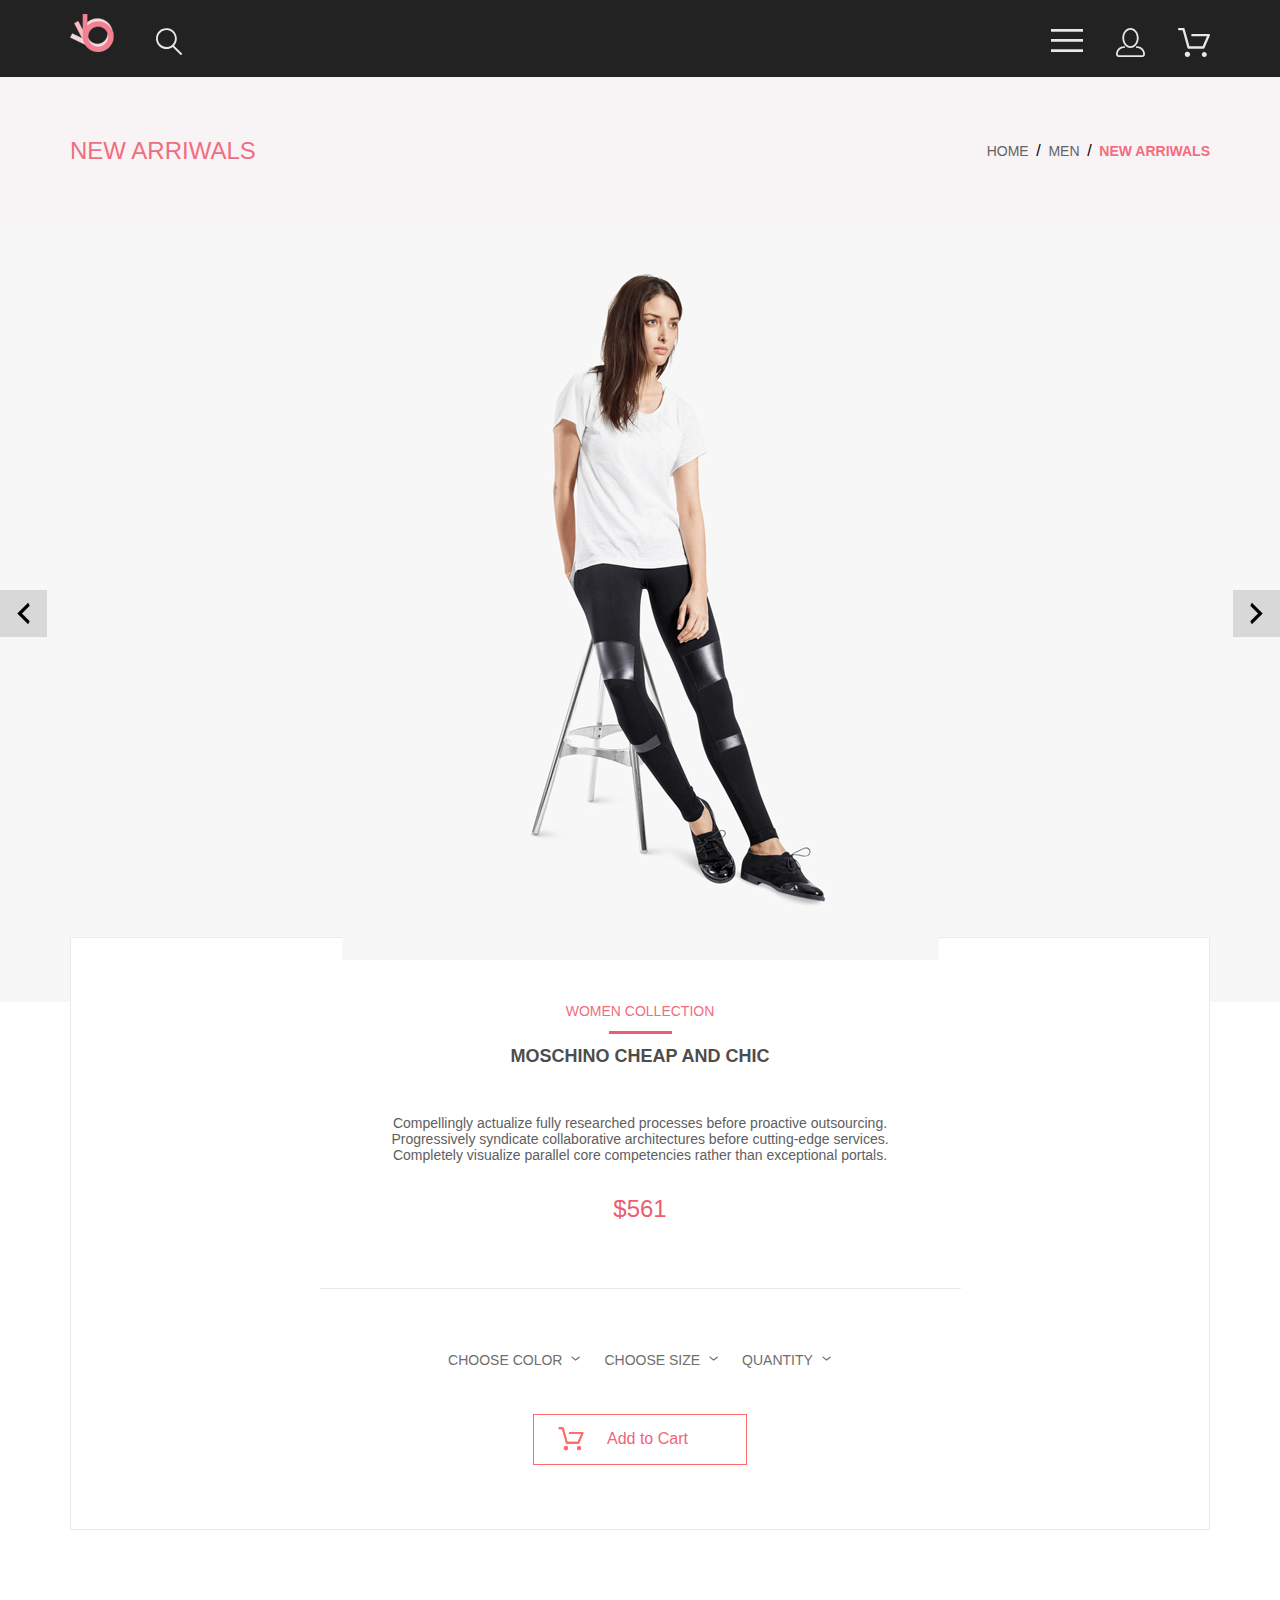
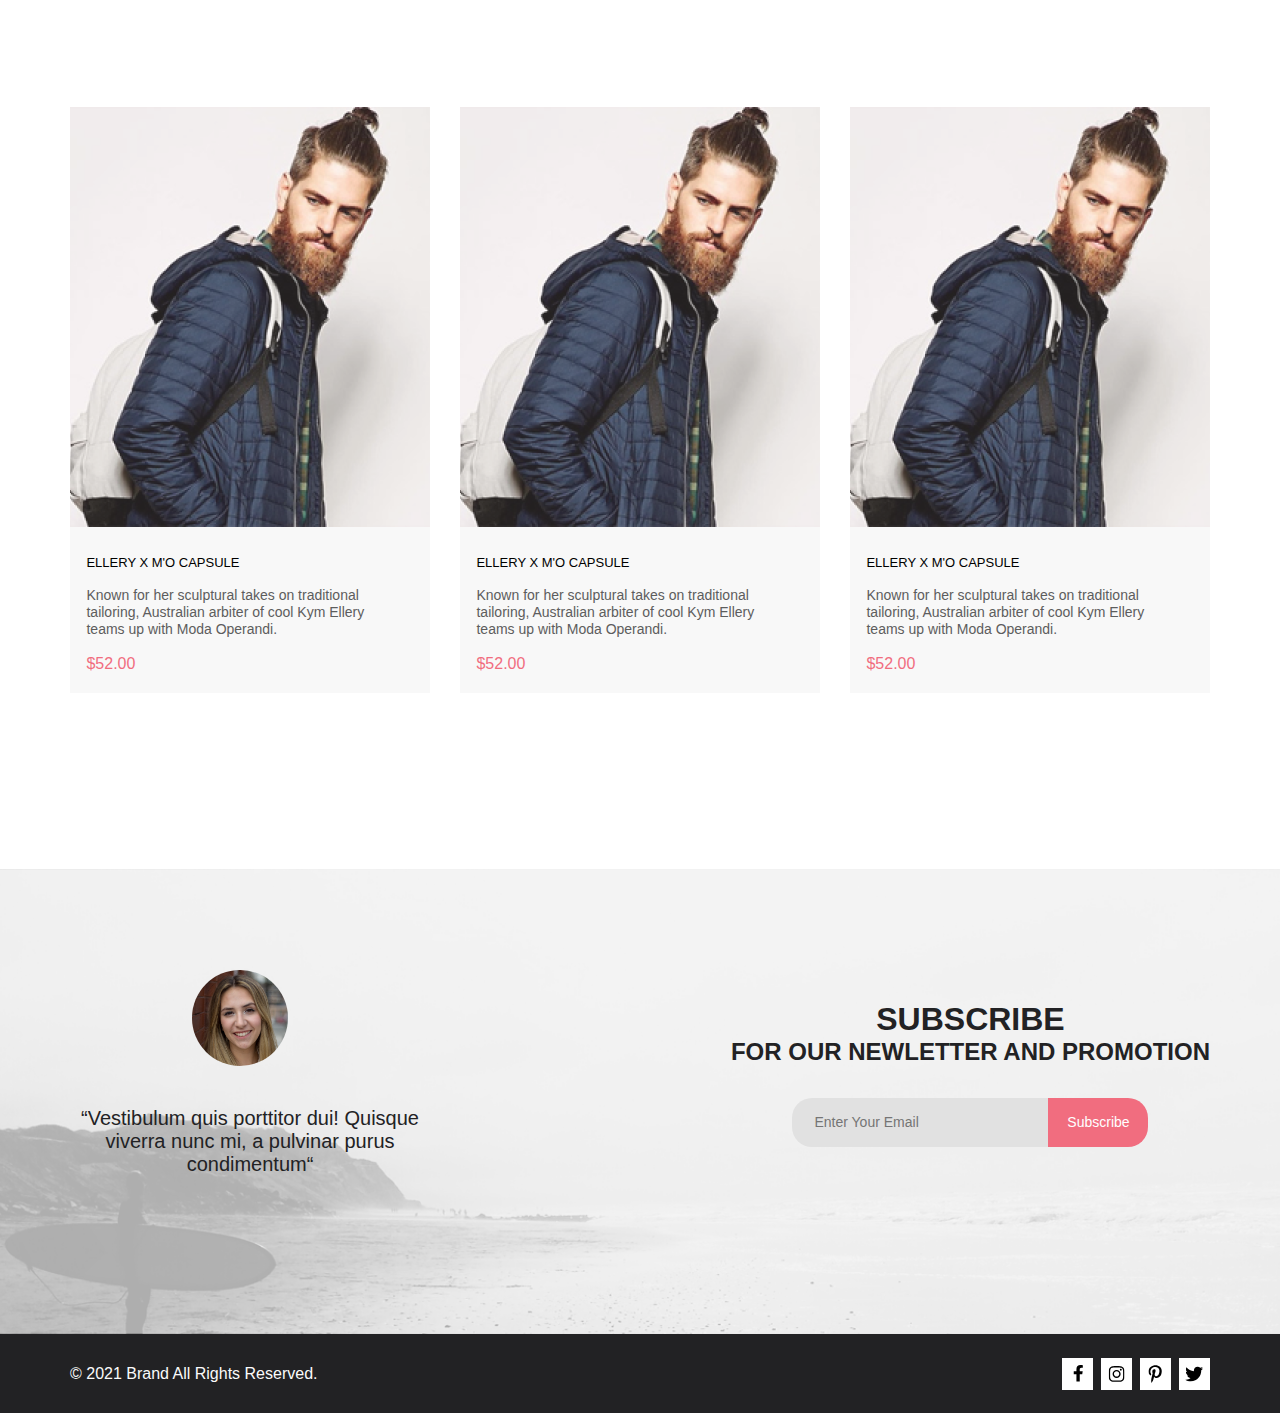
<file: layout/product/product.html>
<!DOCTYPE html>
<html lang="en">

<head>
    <meta charset="UTF-8">
    <meta name="viewport" content="width=device-width, initial-scale=1.0">
    <title>Document</title>
    <link rel="stylesheet" href="style.css">
</head>

<body>

    <!-- пробовал вставлять разными способами, но проблемы с отображаемым размером импортированных блоков/страниц по этому элементы просто дублируются-->

    <!-- HEADER -->
    <div class="header center">
        <div class="header_left">
            <a href="#">
                <img src="../img/logo.svg" alt="logo" class="logo">
            </a>
            <img src="../img/find_ico.svg" alt="find" class="find">
        </div>
        <div class="header_right">
            <label for="header_right_menu-toggle" class="header_right_menu-button">
                <img src="../img/menu_ico.svg" alt="menu" class="menu">
            </label>
            <input type="checkbox" id="header_right_menu-toggle" class="header_right_menu-toggle">
            <section class="menu-content">
                <h1 class="menu_title">MENU</h1>
                <article class="menu_group">
                    <h2 class="menu_category">MAN</h2>
                    <div class="menu_link_group">
                        <a href="#" class="menu_link">A</a>
                        <a href="#" class="menu_link">BC</a>
                        <a href="#" class="menu_link">DEF</a>
                        <a href="#" class="menu_link">G</a>
                    </div>
                </article>
                <article class="menu_group">
                    <h2 class="menu_category">WOMAN</h2>
                    <div class="menu_link_group">
                        <a href="#" class="menu_link">A</a>
                        <a href="#" class="menu_link">BC</a>
                        <a href="#" class="menu_link">DEF</a>
                        <a href="#" class="menu_link">GH</a>
                        <a href="#" class="menu_link">J</a>
                    </div>
                </article>
                <article class="menu_group">
                    <h2 class="menu_category">KIDS</h2>
                    <div class="menu_link_group">
                        <a href="#" class="menu_link">A</a>
                        <a href="#" class="menu_link">BC</a>
                        <a href="#" class="menu_link">DEF</a>
                        <a href="#" class="menu_link">GH</a>
                        <a href="#" class="menu_link">JK</a>
                        <a href="#" class="menu_link">L</a>
                    </div>
                </article>
                <label for="header_right_menu-toggle" class="menu_close_button">
                    <img src="../img/menu_close_button.svg" alt="close menu">
                </label>
            </section>
            <img src="../img/profile_ico.svg" alt="profile" class="profile">
            <img src="../img/shopping_cart_ico.svg" alt="shopping_cart" class="shopping_cart">
        </div>
    </div>

    <!-- BREADCRUMB -->
    <nav class="breadcrumb center">
        <h1 class="page-title">NEW ARRIWALS</h1>
        <ul class="breadcrumb_links">
            <li class="decorator"><a href="../index.html" class="link">HOME</a></li>
            <li class="decorator"><a href="#" class="link">MEN</a></li>
            <li class="decorator"><a href="#" class="link">NEW ARRIWALS</a></li>
        </ul>
    </nav>

    <!-- IMAGE SIDE -->
    <section class="image-side">
        <div class="slider-zone">
            <svg class="slider-ico" viewBox="0 0 31 31" fill="none" xmlns="http://www.w3.org/2000/svg">
                <path
                    d="M21.6998 7.7499L13.9498 15.4999L21.6998 23.2499L20.1498 26.3499L9.2998 15.4999L20.1498 4.6499L21.6998 7.7499Z" />
            </svg>
        </div>
        <div class="img-conteiner">
            <img src="../img/product_photo.png" alt="product photo">
        </div>

        <div class="slider-zone">
            <svg class="slider-ico" viewBox="0 0 31 31" fill="none" xmlns="http://www.w3.org/2000/svg">
                <path
                    d="M9.2998 23.2499L17.0498 15.4999L9.2998 7.7499L10.8498 4.6499L21.6998 15.4999L10.8498 26.3499L9.2998 23.2499Z" />
            </svg>
        </div>
    </section>

    <!-- PRODUCT DESCRIPTION -->
    <section class="product-description center">
        <div class="product-center">

            <p class="colextion-name">WOMEN COLLECTION</p>
            <div class="devider-1"></div>
            <!-- пробовал через hr не удаётся растянуть -->
            <h2 class="product-name">MOSCHINO CHEAP AND CHIC</h2>
            <p class="description-content">Compellingly actualize fully researched processes before proactive
                outsourcing.
                Progressively syndicate collaborative architectures before cutting-edge services. Completely visualize
                parallel core competencies rather than exceptional portals.</p>
            <p class="price">$561</p>
            <div class="devider-2"></div>


            <!-- <article class="dropdowns">
                <p>CHOOSE COLOR</p>
                <p>CHOOSE SIZE</p>
                <p>QUANTITY</p>
            </article> -->

            <div class="filter dropdowns">
                <details>
                    <summary>CHOOSE COLOR</summary>
                </details>
                <details>
                    <summary>CHOOSE SIZE</summary>
                </details>
                <details>
                    <summary>QUANTITY</summary>
                </details>
            </div>

            <div class="add-button">
                <div class="add-button_ico">
                    <svg viewBox="0 0 27 25" xmlns="http://www.w3.org/2000/svg">
                        <path
                            d="M21.9521 23.2662H21.8397C21.2306 23.2662 20.7188 22.7666 20.6746 22.1289C20.6302 21.4602 21.1187 20.8781 21.7637 20.8341C21.7891 20.8324 21.8156 20.8315 21.8417 20.8315C22.4587 20.8315 22.9755 21.3214 23.0213 21.9482C23.0331 22.1967 22.9926 22.5509 22.7371 22.8434L22.7312 22.8502L22.7254 22.8571C22.5287 23.0907 22.2619 23.2316 21.9521 23.2662ZM8.22003 23.2599C7.56946 23.2599 7.04022 22.7169 7.04022 22.0496C7.04022 21.3827 7.56946 20.8401 8.22003 20.8401C8.87061 20.8401 9.39984 21.3827 9.39984 22.0496C9.39984 22.7169 8.87061 23.2599 8.22003 23.2599Z" />
                        <path
                            d="M21.8765 22.2662C21.9215 22.2549 21.9428 22.2339 21.9605 22.2129C21.9683 22.2037 21.9761 22.1946 21.9839 22.1855C22.0204 22.1438 22.0237 22.0553 22.0229 22.0105C22.0097 21.9044 21.9189 21.8315 21.8417 21.8315C21.838 21.8315 21.8341 21.8317 21.8317 21.8318C21.7536 21.8372 21.6658 21.9409 21.6724 22.0625C21.6818 22.1793 21.7679 22.2662 21.8397 22.2662H21.8765ZM8.22003 22.2599C8.31921 22.2599 8.39984 22.1655 8.39984 22.0496C8.39984 21.9341 8.31921 21.8401 8.22003 21.8401C8.12091 21.8401 8.04022 21.9341 8.04022 22.0496C8.04022 22.1655 8.12091 22.2599 8.22003 22.2599ZM21.9999 24.2662C21.9522 24.2662 21.8883 24.2662 21.8397 24.2662C20.7021 24.2662 19.7571 23.3545 19.677 22.198C19.5969 20.9929 20.4942 19.9183 21.6957 19.8364C21.7446 19.8331 21.7933 19.8315 21.8417 19.8315C22.9804 19.8315 23.9418 20.7324 24.0195 21.8884C24.051 22.4915 23.8746 23.0612 23.4903 23.5012C23.106 23.9575 22.5768 24.2177 21.9999 24.2662ZM8.22003 24.2599C7.01581 24.2599 6.04022 23.2709 6.04022 22.0496C6.04022 20.8291 7.01581 19.8401 8.22003 19.8401C9.42419 19.8401 10.3998 20.8291 10.3998 22.0496C10.3998 23.2709 9.42419 24.2599 8.22003 24.2599ZM21.1989 17.3938H9.13354C8.70062 17.3938 8.31635 17.1005 8.2038 16.6775L4.27802 2.24768H1.52222C0.993896 2.24768 0.561035 1.80859 0.561035 1.27039C0.561035 0.733032 0.993896 0.292969 1.52222 0.292969H4.99982C5.43182 0.292969 5.8161 0.586304 5.92859 1.01025L9.85443 15.4391H20.5581L24.1149 7.13379H12.2583C11.7291 7.13379 11.2962 6.69373 11.2962 6.15649C11.2962 5.61914 11.7291 5.17908 12.2583 5.17908H25.5891C25.9095 5.17908 26.2146 5.34192 26.3901 5.61914C26.5665 5.89539 26.5989 6.23743 26.4702 6.547L22.08 16.807C21.9198 17.1653 21.5832 17.3938 21.1989 17.3938Z" />
                        <path
                            d="M21.8765 22.2662C21.9215 22.2549 21.9428 22.2339 21.9605 22.2129C21.9683 22.2037 21.9761 22.1946 21.9839 22.1855C22.0204 22.1438 22.0237 22.0553 22.0229 22.0105C22.0097 21.9044 21.9189 21.8315 21.8417 21.8315C21.838 21.8315 21.8341 21.8317 21.8317 21.8318C21.7536 21.8372 21.6658 21.9409 21.6724 22.0625C21.6818 22.1793 21.7679 22.2662 21.8397 22.2662H21.8765ZM8.22003 22.2599C8.31921 22.2599 8.39984 22.1655 8.39984 22.0496C8.39984 21.9341 8.31921 21.8401 8.22003 21.8401C8.12091 21.8401 8.04022 21.9341 8.04022 22.0496C8.04022 22.1655 8.12091 22.2599 8.22003 22.2599ZM21.9999 24.2662C21.9522 24.2662 21.8883 24.2662 21.8397 24.2662C20.7021 24.2662 19.7571 23.3545 19.677 22.198C19.5969 20.9929 20.4942 19.9183 21.6957 19.8364C21.7446 19.8331 21.7933 19.8315 21.8417 19.8315C22.9804 19.8315 23.9418 20.7324 24.0195 21.8884C24.051 22.4915 23.8746 23.0612 23.4903 23.5012C23.106 23.9575 22.5768 24.2177 21.9999 24.2662ZM8.22003 24.2599C7.01581 24.2599 6.04022 23.2709 6.04022 22.0496C6.04022 20.8291 7.01581 19.8401 8.22003 19.8401C9.42419 19.8401 10.3998 20.8291 10.3998 22.0496C10.3998 23.2709 9.42419 24.2599 8.22003 24.2599ZM21.1989 17.3938H9.13354C8.70062 17.3938 8.31635 17.1005 8.2038 16.6775L4.27802 2.24768H1.52222C0.993896 2.24768 0.561035 1.80859 0.561035 1.27039C0.561035 0.733032 0.993896 0.292969 1.52222 0.292969H4.99982C5.43182 0.292969 5.8161 0.586304 5.92859 1.01025L9.85443 15.4391H20.5581L24.1149 7.13379H12.2583C11.7291 7.13379 11.2962 6.69373 11.2962 6.15649C11.2962 5.61914 11.7291 5.17908 12.2583 5.17908H25.5891C25.9095 5.17908 26.2146 5.34192 26.3901 5.61914C26.5665 5.89539 26.5989 6.23743 26.4702 6.547L22.08 16.807C21.9198 17.1653 21.5832 17.3938 21.1989 17.3938Z" />
                    </svg>
                </div>
                <p class="add-button_text">Add to Cart</p>
            </div>
        </div>
    </section>

    <!-- PRODUCT CARD -->

    <!-- PRODUCTS -->
    <div class="products center">
        <div class="products_cards-grid">

            <div class="products_cards-grid_card">
                <div class="product_cards_bg"></div>
                <div class="card_img_container">
                    <img src="../img/cards1.png" alt="" class="card_img">
                    <div class="card_hover">
                        <div class="card_hover_add_to_cart">
                            <div class="card_add_ico">
                                <svg viewBox="0 0 27 25" fill="none" xmlns="http://www.w3.org/2000/svg">
                                    <path
                                        d="M21.9521 23.2662H21.8397C21.2306 23.2662 20.7188 22.7666 20.6746 22.1289C20.6302 21.4602 21.1187 20.8781 21.7637 20.8341C21.7891 20.8324 21.8156 20.8315 21.8417 20.8315C22.4587 20.8315 22.9755 21.3214 23.0213 21.9482C23.0331 22.1967 22.9926 22.5509 22.7371 22.8434L22.7312 22.8502L22.7254 22.8571C22.5287 23.0907 22.2619 23.2316 21.9521 23.2662ZM8.22003 23.2599C7.56946 23.2599 7.04022 22.7169 7.04022 22.0496C7.04022 21.3827 7.56946 20.8401 8.22003 20.8401C8.87061 20.8401 9.39984 21.3827 9.39984 22.0496C9.39984 22.7169 8.87061 23.2599 8.22003 23.2599Z"
                                        fill="white" />
                                    <path
                                        d="M21.8765 22.2662C21.9215 22.2549 21.9428 22.2339 21.9605 22.2129C21.9683 22.2037 21.9761 22.1946 21.9839 22.1855C22.0204 22.1438 22.0237 22.0553 22.0229 22.0105C22.0097 21.9044 21.9189 21.8315 21.8417 21.8315C21.838 21.8315 21.8341 21.8317 21.8317 21.8318C21.7536 21.8372 21.6658 21.9409 21.6724 22.0625C21.6818 22.1793 21.7679 22.2662 21.8397 22.2662H21.8765ZM8.22003 22.2599C8.31921 22.2599 8.39984 22.1655 8.39984 22.0496C8.39984 21.9341 8.31921 21.8401 8.22003 21.8401C8.12091 21.8401 8.04022 21.9341 8.04022 22.0496C8.04022 22.1655 8.12091 22.2599 8.22003 22.2599ZM21.9999 24.2662C21.9522 24.2662 21.8883 24.2662 21.8397 24.2662C20.7021 24.2662 19.7571 23.3545 19.677 22.198C19.5969 20.9929 20.4942 19.9183 21.6957 19.8364C21.7446 19.8331 21.7933 19.8315 21.8417 19.8315C22.9804 19.8315 23.9418 20.7324 24.0195 21.8884C24.051 22.4915 23.8746 23.0612 23.4903 23.5012C23.106 23.9575 22.5768 24.2177 21.9999 24.2662ZM8.22003 24.2599C7.01581 24.2599 6.04022 23.2709 6.04022 22.0496C6.04022 20.8291 7.01581 19.8401 8.22003 19.8401C9.42419 19.8401 10.3998 20.8291 10.3998 22.0496C10.3998 23.2709 9.42419 24.2599 8.22003 24.2599ZM21.1989 17.3938H9.13354C8.70062 17.3938 8.31635 17.1005 8.2038 16.6775L4.27802 2.24768H1.52222C0.993896 2.24768 0.561035 1.80859 0.561035 1.27039C0.561035 0.733032 0.993896 0.292969 1.52222 0.292969H4.99982C5.43182 0.292969 5.8161 0.586304 5.92859 1.01025L9.85443 15.4391H20.5581L24.1149 7.13379H12.2583C11.7291 7.13379 11.2962 6.69373 11.2962 6.15649C11.2962 5.61914 11.7291 5.17908 12.2583 5.17908H25.5891C25.9095 5.17908 26.2146 5.34192 26.3901 5.61914C26.5665 5.89539 26.5989 6.23743 26.4702 6.547L22.08 16.807C21.9198 17.1653 21.5832 17.3938 21.1989 17.3938Z"
                                        fill="white" />
                                    <path
                                        d="M21.8765 22.2662C21.9215 22.2549 21.9428 22.2339 21.9605 22.2129C21.9683 22.2037 21.9761 22.1946 21.9839 22.1855C22.0204 22.1438 22.0237 22.0553 22.0229 22.0105C22.0097 21.9044 21.9189 21.8315 21.8417 21.8315C21.838 21.8315 21.8341 21.8317 21.8317 21.8318C21.7536 21.8372 21.6658 21.9409 21.6724 22.0625C21.6818 22.1793 21.7679 22.2662 21.8397 22.2662H21.8765ZM8.22003 22.2599C8.31921 22.2599 8.39984 22.1655 8.39984 22.0496C8.39984 21.9341 8.31921 21.8401 8.22003 21.8401C8.12091 21.8401 8.04022 21.9341 8.04022 22.0496C8.04022 22.1655 8.12091 22.2599 8.22003 22.2599ZM21.9999 24.2662C21.9522 24.2662 21.8883 24.2662 21.8397 24.2662C20.7021 24.2662 19.7571 23.3545 19.677 22.198C19.5969 20.9929 20.4942 19.9183 21.6957 19.8364C21.7446 19.8331 21.7933 19.8315 21.8417 19.8315C22.9804 19.8315 23.9418 20.7324 24.0195 21.8884C24.051 22.4915 23.8746 23.0612 23.4903 23.5012C23.106 23.9575 22.5768 24.2177 21.9999 24.2662ZM8.22003 24.2599C7.01581 24.2599 6.04022 23.2709 6.04022 22.0496C6.04022 20.8291 7.01581 19.8401 8.22003 19.8401C9.42419 19.8401 10.3998 20.8291 10.3998 22.0496C10.3998 23.2709 9.42419 24.2599 8.22003 24.2599ZM21.1989 17.3938H9.13354C8.70062 17.3938 8.31635 17.1005 8.2038 16.6775L4.27802 2.24768H1.52222C0.993896 2.24768 0.561035 1.80859 0.561035 1.27039C0.561035 0.733032 0.993896 0.292969 1.52222 0.292969H4.99982C5.43182 0.292969 5.8161 0.586304 5.92859 1.01025L9.85443 15.4391H20.5581L24.1149 7.13379H12.2583C11.7291 7.13379 11.2962 6.69373 11.2962 6.15649C11.2962 5.61914 11.7291 5.17908 12.2583 5.17908H25.5891C25.9095 5.17908 26.2146 5.34192 26.3901 5.61914C26.5665 5.89539 26.5989 6.23743 26.4702 6.547L22.08 16.807C21.9198 17.1653 21.5832 17.3938 21.1989 17.3938Z"
                                        fill="white" />
                                </svg>
                            </div>
                            <p class="card_add_text">Add to Cart</p>
                        </div>
                    </div>
                </div>
                <div class="card_content">
                    <h1 class="card_title">ELLERY X M'O CAPSULE</h1>
                    <p class="card_text">Known for her sculptural takes on traditional tailoring, Australian arbiter
                        of
                        cool Kym Ellery teams up with Moda Operandi.</p>
                    <h2 class="card_price">$52.00</h2>
                </div>
            </div>
            <div class="products_cards-grid_card">
                <div class="product_cards_bg"></div>
                <div class="card_img_container">
                    <img src="../img/cards1.png" alt="" class="card_img">
                    <div class="card_hover">
                        <div class="card_hover_add_to_cart">
                            <div class="card_add_ico">
                                <svg viewBox="0 0 27 25" fill="none" xmlns="http://www.w3.org/2000/svg">
                                    <path
                                        d="M21.9521 23.2662H21.8397C21.2306 23.2662 20.7188 22.7666 20.6746 22.1289C20.6302 21.4602 21.1187 20.8781 21.7637 20.8341C21.7891 20.8324 21.8156 20.8315 21.8417 20.8315C22.4587 20.8315 22.9755 21.3214 23.0213 21.9482C23.0331 22.1967 22.9926 22.5509 22.7371 22.8434L22.7312 22.8502L22.7254 22.8571C22.5287 23.0907 22.2619 23.2316 21.9521 23.2662ZM8.22003 23.2599C7.56946 23.2599 7.04022 22.7169 7.04022 22.0496C7.04022 21.3827 7.56946 20.8401 8.22003 20.8401C8.87061 20.8401 9.39984 21.3827 9.39984 22.0496C9.39984 22.7169 8.87061 23.2599 8.22003 23.2599Z"
                                        fill="white" />
                                    <path
                                        d="M21.8765 22.2662C21.9215 22.2549 21.9428 22.2339 21.9605 22.2129C21.9683 22.2037 21.9761 22.1946 21.9839 22.1855C22.0204 22.1438 22.0237 22.0553 22.0229 22.0105C22.0097 21.9044 21.9189 21.8315 21.8417 21.8315C21.838 21.8315 21.8341 21.8317 21.8317 21.8318C21.7536 21.8372 21.6658 21.9409 21.6724 22.0625C21.6818 22.1793 21.7679 22.2662 21.8397 22.2662H21.8765ZM8.22003 22.2599C8.31921 22.2599 8.39984 22.1655 8.39984 22.0496C8.39984 21.9341 8.31921 21.8401 8.22003 21.8401C8.12091 21.8401 8.04022 21.9341 8.04022 22.0496C8.04022 22.1655 8.12091 22.2599 8.22003 22.2599ZM21.9999 24.2662C21.9522 24.2662 21.8883 24.2662 21.8397 24.2662C20.7021 24.2662 19.7571 23.3545 19.677 22.198C19.5969 20.9929 20.4942 19.9183 21.6957 19.8364C21.7446 19.8331 21.7933 19.8315 21.8417 19.8315C22.9804 19.8315 23.9418 20.7324 24.0195 21.8884C24.051 22.4915 23.8746 23.0612 23.4903 23.5012C23.106 23.9575 22.5768 24.2177 21.9999 24.2662ZM8.22003 24.2599C7.01581 24.2599 6.04022 23.2709 6.04022 22.0496C6.04022 20.8291 7.01581 19.8401 8.22003 19.8401C9.42419 19.8401 10.3998 20.8291 10.3998 22.0496C10.3998 23.2709 9.42419 24.2599 8.22003 24.2599ZM21.1989 17.3938H9.13354C8.70062 17.3938 8.31635 17.1005 8.2038 16.6775L4.27802 2.24768H1.52222C0.993896 2.24768 0.561035 1.80859 0.561035 1.27039C0.561035 0.733032 0.993896 0.292969 1.52222 0.292969H4.99982C5.43182 0.292969 5.8161 0.586304 5.92859 1.01025L9.85443 15.4391H20.5581L24.1149 7.13379H12.2583C11.7291 7.13379 11.2962 6.69373 11.2962 6.15649C11.2962 5.61914 11.7291 5.17908 12.2583 5.17908H25.5891C25.9095 5.17908 26.2146 5.34192 26.3901 5.61914C26.5665 5.89539 26.5989 6.23743 26.4702 6.547L22.08 16.807C21.9198 17.1653 21.5832 17.3938 21.1989 17.3938Z"
                                        fill="white" />
                                    <path
                                        d="M21.8765 22.2662C21.9215 22.2549 21.9428 22.2339 21.9605 22.2129C21.9683 22.2037 21.9761 22.1946 21.9839 22.1855C22.0204 22.1438 22.0237 22.0553 22.0229 22.0105C22.0097 21.9044 21.9189 21.8315 21.8417 21.8315C21.838 21.8315 21.8341 21.8317 21.8317 21.8318C21.7536 21.8372 21.6658 21.9409 21.6724 22.0625C21.6818 22.1793 21.7679 22.2662 21.8397 22.2662H21.8765ZM8.22003 22.2599C8.31921 22.2599 8.39984 22.1655 8.39984 22.0496C8.39984 21.9341 8.31921 21.8401 8.22003 21.8401C8.12091 21.8401 8.04022 21.9341 8.04022 22.0496C8.04022 22.1655 8.12091 22.2599 8.22003 22.2599ZM21.9999 24.2662C21.9522 24.2662 21.8883 24.2662 21.8397 24.2662C20.7021 24.2662 19.7571 23.3545 19.677 22.198C19.5969 20.9929 20.4942 19.9183 21.6957 19.8364C21.7446 19.8331 21.7933 19.8315 21.8417 19.8315C22.9804 19.8315 23.9418 20.7324 24.0195 21.8884C24.051 22.4915 23.8746 23.0612 23.4903 23.5012C23.106 23.9575 22.5768 24.2177 21.9999 24.2662ZM8.22003 24.2599C7.01581 24.2599 6.04022 23.2709 6.04022 22.0496C6.04022 20.8291 7.01581 19.8401 8.22003 19.8401C9.42419 19.8401 10.3998 20.8291 10.3998 22.0496C10.3998 23.2709 9.42419 24.2599 8.22003 24.2599ZM21.1989 17.3938H9.13354C8.70062 17.3938 8.31635 17.1005 8.2038 16.6775L4.27802 2.24768H1.52222C0.993896 2.24768 0.561035 1.80859 0.561035 1.27039C0.561035 0.733032 0.993896 0.292969 1.52222 0.292969H4.99982C5.43182 0.292969 5.8161 0.586304 5.92859 1.01025L9.85443 15.4391H20.5581L24.1149 7.13379H12.2583C11.7291 7.13379 11.2962 6.69373 11.2962 6.15649C11.2962 5.61914 11.7291 5.17908 12.2583 5.17908H25.5891C25.9095 5.17908 26.2146 5.34192 26.3901 5.61914C26.5665 5.89539 26.5989 6.23743 26.4702 6.547L22.08 16.807C21.9198 17.1653 21.5832 17.3938 21.1989 17.3938Z"
                                        fill="white" />
                                </svg>
                            </div>
                            <p class="card_add_text">Add to Cart</p>
                        </div>
                    </div>
                </div>
                <div class="card_content">
                    <h1 class="card_title">ELLERY X M'O CAPSULE</h1>
                    <p class="card_text">Known for her sculptural takes on traditional tailoring, Australian arbiter
                        of
                        cool Kym Ellery teams up with Moda Operandi.</p>
                    <h2 class="card_price">$52.00</h2>
                </div>
            </div>
            <div class="products_cards-grid_card">
                <div class="product_cards_bg"></div>
                <div class="card_img_container">
                    <img src="../img/cards1.png" alt="" class="card_img">
                    <div class="card_hover">
                        <div class="card_hover_add_to_cart">
                            <div class="card_add_ico">
                                <svg viewBox="0 0 27 25" fill="none" xmlns="http://www.w3.org/2000/svg">
                                    <path
                                        d="M21.9521 23.2662H21.8397C21.2306 23.2662 20.7188 22.7666 20.6746 22.1289C20.6302 21.4602 21.1187 20.8781 21.7637 20.8341C21.7891 20.8324 21.8156 20.8315 21.8417 20.8315C22.4587 20.8315 22.9755 21.3214 23.0213 21.9482C23.0331 22.1967 22.9926 22.5509 22.7371 22.8434L22.7312 22.8502L22.7254 22.8571C22.5287 23.0907 22.2619 23.2316 21.9521 23.2662ZM8.22003 23.2599C7.56946 23.2599 7.04022 22.7169 7.04022 22.0496C7.04022 21.3827 7.56946 20.8401 8.22003 20.8401C8.87061 20.8401 9.39984 21.3827 9.39984 22.0496C9.39984 22.7169 8.87061 23.2599 8.22003 23.2599Z"
                                        fill="white" />
                                    <path
                                        d="M21.8765 22.2662C21.9215 22.2549 21.9428 22.2339 21.9605 22.2129C21.9683 22.2037 21.9761 22.1946 21.9839 22.1855C22.0204 22.1438 22.0237 22.0553 22.0229 22.0105C22.0097 21.9044 21.9189 21.8315 21.8417 21.8315C21.838 21.8315 21.8341 21.8317 21.8317 21.8318C21.7536 21.8372 21.6658 21.9409 21.6724 22.0625C21.6818 22.1793 21.7679 22.2662 21.8397 22.2662H21.8765ZM8.22003 22.2599C8.31921 22.2599 8.39984 22.1655 8.39984 22.0496C8.39984 21.9341 8.31921 21.8401 8.22003 21.8401C8.12091 21.8401 8.04022 21.9341 8.04022 22.0496C8.04022 22.1655 8.12091 22.2599 8.22003 22.2599ZM21.9999 24.2662C21.9522 24.2662 21.8883 24.2662 21.8397 24.2662C20.7021 24.2662 19.7571 23.3545 19.677 22.198C19.5969 20.9929 20.4942 19.9183 21.6957 19.8364C21.7446 19.8331 21.7933 19.8315 21.8417 19.8315C22.9804 19.8315 23.9418 20.7324 24.0195 21.8884C24.051 22.4915 23.8746 23.0612 23.4903 23.5012C23.106 23.9575 22.5768 24.2177 21.9999 24.2662ZM8.22003 24.2599C7.01581 24.2599 6.04022 23.2709 6.04022 22.0496C6.04022 20.8291 7.01581 19.8401 8.22003 19.8401C9.42419 19.8401 10.3998 20.8291 10.3998 22.0496C10.3998 23.2709 9.42419 24.2599 8.22003 24.2599ZM21.1989 17.3938H9.13354C8.70062 17.3938 8.31635 17.1005 8.2038 16.6775L4.27802 2.24768H1.52222C0.993896 2.24768 0.561035 1.80859 0.561035 1.27039C0.561035 0.733032 0.993896 0.292969 1.52222 0.292969H4.99982C5.43182 0.292969 5.8161 0.586304 5.92859 1.01025L9.85443 15.4391H20.5581L24.1149 7.13379H12.2583C11.7291 7.13379 11.2962 6.69373 11.2962 6.15649C11.2962 5.61914 11.7291 5.17908 12.2583 5.17908H25.5891C25.9095 5.17908 26.2146 5.34192 26.3901 5.61914C26.5665 5.89539 26.5989 6.23743 26.4702 6.547L22.08 16.807C21.9198 17.1653 21.5832 17.3938 21.1989 17.3938Z"
                                        fill="white" />
                                    <path
                                        d="M21.8765 22.2662C21.9215 22.2549 21.9428 22.2339 21.9605 22.2129C21.9683 22.2037 21.9761 22.1946 21.9839 22.1855C22.0204 22.1438 22.0237 22.0553 22.0229 22.0105C22.0097 21.9044 21.9189 21.8315 21.8417 21.8315C21.838 21.8315 21.8341 21.8317 21.8317 21.8318C21.7536 21.8372 21.6658 21.9409 21.6724 22.0625C21.6818 22.1793 21.7679 22.2662 21.8397 22.2662H21.8765ZM8.22003 22.2599C8.31921 22.2599 8.39984 22.1655 8.39984 22.0496C8.39984 21.9341 8.31921 21.8401 8.22003 21.8401C8.12091 21.8401 8.04022 21.9341 8.04022 22.0496C8.04022 22.1655 8.12091 22.2599 8.22003 22.2599ZM21.9999 24.2662C21.9522 24.2662 21.8883 24.2662 21.8397 24.2662C20.7021 24.2662 19.7571 23.3545 19.677 22.198C19.5969 20.9929 20.4942 19.9183 21.6957 19.8364C21.7446 19.8331 21.7933 19.8315 21.8417 19.8315C22.9804 19.8315 23.9418 20.7324 24.0195 21.8884C24.051 22.4915 23.8746 23.0612 23.4903 23.5012C23.106 23.9575 22.5768 24.2177 21.9999 24.2662ZM8.22003 24.2599C7.01581 24.2599 6.04022 23.2709 6.04022 22.0496C6.04022 20.8291 7.01581 19.8401 8.22003 19.8401C9.42419 19.8401 10.3998 20.8291 10.3998 22.0496C10.3998 23.2709 9.42419 24.2599 8.22003 24.2599ZM21.1989 17.3938H9.13354C8.70062 17.3938 8.31635 17.1005 8.2038 16.6775L4.27802 2.24768H1.52222C0.993896 2.24768 0.561035 1.80859 0.561035 1.27039C0.561035 0.733032 0.993896 0.292969 1.52222 0.292969H4.99982C5.43182 0.292969 5.8161 0.586304 5.92859 1.01025L9.85443 15.4391H20.5581L24.1149 7.13379H12.2583C11.7291 7.13379 11.2962 6.69373 11.2962 6.15649C11.2962 5.61914 11.7291 5.17908 12.2583 5.17908H25.5891C25.9095 5.17908 26.2146 5.34192 26.3901 5.61914C26.5665 5.89539 26.5989 6.23743 26.4702 6.547L22.08 16.807C21.9198 17.1653 21.5832 17.3938 21.1989 17.3938Z"
                                        fill="white" />
                                </svg>
                            </div>
                            <p class="card_add_text">Add to Cart</p>
                        </div>
                    </div>
                </div>
                <div class="card_content">
                    <h1 class="card_title">ELLERY X M'O CAPSULE</h1>
                    <p class="card_text">Known for her sculptural takes on traditional tailoring, Australian arbiter
                        of
                        cool Kym Ellery teams up with Moda Operandi.</p>
                    <h2 class="card_price">$52.00</h2>
                </div>
            </div>
        </div>
    </div>

    <!-- SUBSCRIBE -->
    <section class="subscribe center">
        <div class="subscribe_bg_filling"></div>
        <article class="subscribe_info">
            <div class="subscribe_photo_block">
                <div class="subscribe_photo_window">
                    <img class="subscribe_photo" src="../img/StockSnap_3WCJNINSRD.jpg" alt="subscribe photo">
                </div>
            </div>
            <!-- изображение из макета не копируется, (сохраняется 0х0) взято случайное -->
            <h2 class="subscribe_info_text">
                “Vestibulum quis porttitor dui! Quisque viverra nunc mi, a pulvinar purus condimentum“
            </h2>
        </article>
        <article class="subscribe_form">
            <div class="subscribe_form_text">
                <h1>SUBSCRIBE</h1>
                <h2>FOR OUR NEWLETTER AND PROMOTION</h2>
            </div>
            <form class="subscribe_form_field">
                <input type="email" id="email-input" name="email" placeholder="Enter Your Email" required><!--
            --><button type="submit">Subscribe</button>
            </form>
        </article>
    </section>

    <!-- FOOTTER -->
    <footer class="footter center">
        <article class="coyright">
            © 2021 Brand All Rights Reserved.
        </article>
        <article class="social">
            <div class="social_button">
                <svg viewBox="0 0 11 16" fill="none" xmlns="http://www.w3.org/2000/svg">
                    <path
                        d="M9.08836 8.28L9.50686 5.61602H6.89022V3.88729C6.89022 3.15848 7.25574 2.44806 8.42765 2.44806H9.61722V0.179975C9.61722 0.179975 8.53772 0 7.50561 0C5.35073 0 3.9422 1.27593 3.9422 3.5857V5.61602H1.54688V8.28H3.9422V14.72H6.89022V8.28H9.08836Z"
                        fill="black" />
                </svg>

            </div>
            <div class="social_button">
                <svg viewBox="0 0 16 17" fill="none" xmlns="http://www.w3.org/2000/svg">
                    <g clip-path="url(#clip0_190_1610)">
                        <path
                            d="M8.13677 4.68162C6.02163 4.68162 4.31555 6.38494 4.31555 8.49666C4.31555 10.6084 6.02163 12.3117 8.13677 12.3117C10.2519 12.3117 11.958 10.6084 11.958 8.49666C11.958 6.38494 10.2519 4.68162 8.13677 4.68162ZM8.13677 10.9769C6.76991 10.9769 5.65248 9.86463 5.65248 8.49666C5.65248 7.12869 6.76658 6.01639 8.13677 6.01639C9.50695 6.01639 10.6211 7.12869 10.6211 8.49666C10.6211 9.86463 9.50363 10.9769 8.13677 10.9769V10.9769ZM13.0056 4.52557C13.0056 5.02029 12.6065 5.41541 12.1143 5.41541C11.6188 5.41541 11.223 5.01697 11.223 4.52557C11.223 4.03416 11.6221 3.63572 12.1143 3.63572C12.6065 3.63572 13.0056 4.03416 13.0056 4.52557ZM15.5364 5.42869C15.4799 4.2367 15.2072 3.18084 14.3325 2.31092C13.4612 1.441 12.4036 1.16873 11.2097 1.10897C9.9792 1.03924 6.29101 1.03924 5.0605 1.10897C3.8699 1.16541 2.81233 1.43768 1.93768 2.3076C1.06302 3.17752 0.793639 4.23338 0.733776 5.42537C0.663937 6.65389 0.663937 10.3361 0.733776 11.5646C0.790313 12.7566 1.06302 13.8125 1.93768 14.6824C2.81233 15.5523 3.86658 15.8246 5.0605 15.8844C6.29101 15.9541 9.9792 15.9541 11.2097 15.8844C12.4036 15.8279 13.4612 15.5556 14.3325 14.6824C15.2039 13.8125 15.4766 12.7566 15.5364 11.5646C15.6063 10.3361 15.6063 6.65721 15.5364 5.42869V5.42869ZM13.9468 12.8828C13.6874 13.5336 13.1852 14.0349 12.53 14.2972C11.5489 14.6857 9.22094 14.5961 8.13677 14.5961C7.05259 14.5961 4.72128 14.6824 3.74353 14.2972C3.09169 14.0383 2.58951 13.5369 2.32678 12.8828C1.93768 11.9033 2.02747 9.57908 2.02747 8.49666C2.02747 7.41424 1.941 5.0867 2.32678 4.11053C2.58619 3.45975 3.08837 2.95838 3.74353 2.69608C4.72461 2.3076 7.05259 2.39725 8.13677 2.39725C9.22094 2.39725 11.5523 2.31092 12.53 2.69608C13.1818 2.95506 13.684 3.45643 13.9468 4.11053C14.3359 5.09002 14.2461 7.41424 14.2461 8.49666C14.2461 9.57908 14.3359 11.9066 13.9468 12.8828Z"
                            fill="black" />
                    </g>
                    <defs>
                        <clipPath id="clip0_190_1610">
                            <rect width="14.8991" height="17" fill="white" transform="translate(0.68396)" />
                        </clipPath>
                    </defs>
                </svg>

            </div>
            <div class="social_button">
                <svg viewBox="0 0 13 16" fill="none" xmlns="http://www.w3.org/2000/svg">
                    <g clip-path="url(#clip0_190_1618)">
                        <path
                            d="M6.7402 0.203125C3.55552 0.203125 0.408081 2.34063 0.408081 5.8C0.408081 8 1.63726 9.25 2.38221 9.25C2.68951 9.25 2.86643 8.3875 2.86643 8.14375C2.86643 7.85313 2.13079 7.23438 2.13079 6.025C2.13079 3.5125 4.03043 1.73125 6.48878 1.73125C8.60259 1.73125 10.167 2.94062 10.167 5.1625C10.167 6.82187 9.50585 9.93437 7.3641 9.93437C6.59121 9.93437 5.93006 9.37188 5.93006 8.56563C5.93006 7.38438 6.74951 6.24062 6.74951 5.02187C6.74951 2.95312 3.83487 3.32812 3.83487 5.82812C3.83487 6.35312 3.90006 6.93437 4.13286 7.4125C3.70451 9.26875 2.82919 12.0344 2.82919 13.9469C2.82919 14.5375 2.91299 15.1188 2.96886 15.7094C3.0744 15.8281 3.02163 15.8156 3.18304 15.7563C4.74744 13.6 4.69157 13.1781 5.39928 10.3562C5.78107 11.0875 6.76814 11.4812 7.55034 11.4812C10.8468 11.4812 12.3274 8.24688 12.3274 5.33125C12.3274 2.22813 9.66415 0.203125 6.7402 0.203125Z"
                            fill="black" />
                    </g>
                    <defs>
                        <clipPath id="clip0_190_1618">
                            <rect width="11.9193" height="16" fill="white" transform="translate(0.408081)" />
                        </clipPath>
                    </defs>
                </svg>

            </div>
            <div class="social_button"><svg viewBox="0 0 17 16" fill="none" xmlns="http://www.w3.org/2000/svg">
                    <g clip-path="url(#clip0_190_1614)">
                        <path
                            d="M14.4181 4.74107C14.4281 4.88319 14.4281 5.02535 14.4281 5.16747C14.4281 9.50247 11.1509 14.4974 5.16096 14.4974C3.31558 14.4974 1.60132 13.9593 0.159302 13.0253C0.421495 13.0558 0.673569 13.0659 0.94585 13.0659C2.46851 13.0659 3.8702 12.5482 4.98953 11.6649C3.5576 11.6345 2.3576 10.6903 1.94415 9.39081C2.14585 9.42125 2.34751 9.44156 2.5593 9.44156C2.85172 9.44156 3.14418 9.40094 3.41643 9.32991C1.92401 9.02531 0.80465 7.70553 0.80465 6.11163V6.07103C1.23824 6.31469 1.74249 6.46697 2.2769 6.48725C1.39959 5.89841 0.824826 4.89335 0.824826 3.75628C0.824826 3.14716 0.98614 2.58878 1.26851 2.10147C2.87187 4.09131 5.28195 5.39078 7.98443 5.53294C7.93403 5.28928 7.90376 5.0355 7.90376 4.78169C7.90376 2.97457 9.35586 1.5025 11.1609 1.5025C12.0987 1.5025 12.9457 1.89844 13.5407 2.53803C14.2768 2.39591 14.9827 2.12178 15.6079 1.74616C15.3659 2.5076 14.8516 3.14719 14.176 3.55325C14.8315 3.48222 15.4668 3.29944 16.0516 3.04566C15.608 3.69538 15.0533 4.27403 14.4181 4.74107V4.74107Z"
                            fill="black" />
                    </g>
                    <defs>
                        <clipPath id="clip0_190_1614">
                            <rect width="15.8924" height="16" fill="white" transform="translate(0.159302)" />
                        </clipPath>
                    </defs>
                </svg>
            </div>
        </article>
    </footer>

</body>

</html>
</file>
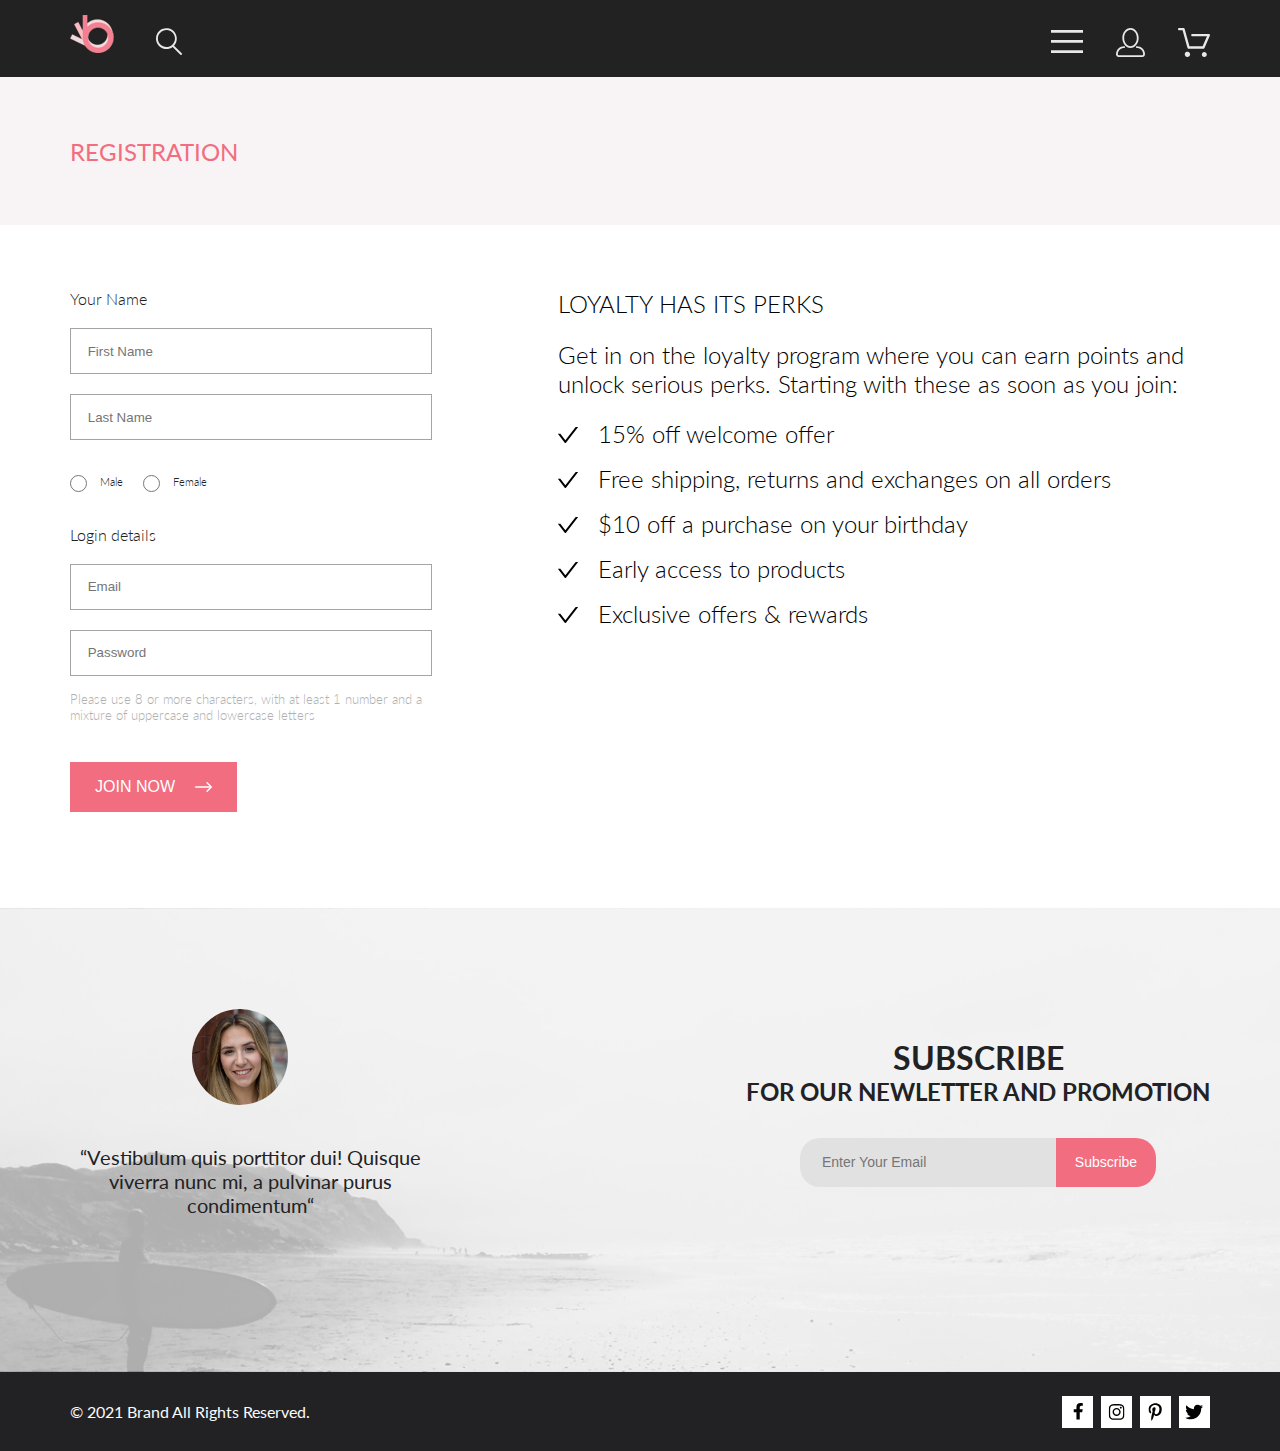
<file: layout/registration/registration.html>
<!DOCTYPE html>
<html lang="en">

<head>
    <link rel="preconnect" href="https://fonts.googleapis.com">
    <link rel="preconnect" href="https://fonts.gstatic.com" crossorigin>
    <link href="https://fonts.googleapis.com/css2?family=Lato:wght@300;400;700;900&display=swap" rel="stylesheet">

    <meta charset="UTF-8">
    <meta name="viewport" content="width=device-width, initial-scale=1.0">
    <title>Document</title>
    <link rel="stylesheet" href="style.css">
</head>

<body>

    <!-- пробовал вставлять разными способами, но проблемы с отображаемым размером импортированных блоков/страниц по этому элементы просто дублируются-->

    <!-- HEADER -->
    <div class="header center">
        <div class="header_left">
            <a href="#">
                <img src="../img/logo.svg" alt="logo" class="logo">
            </a>
            <img src="../img/find_ico.svg" alt="find" class="find">
        </div>
        <div class="header_right">
            <label for="header_right_menu-toggle" class="header_right_menu-button">
                <img src="../img/menu_ico.svg" alt="menu" class="menu">
            </label>
            <input type="checkbox" id="header_right_menu-toggle" class="header_right_menu-toggle">
            <section class="menu-content">
                <h1 class="menu_title">MENU</h1>
                <article class="menu_group">
                    <h2 class="menu_category">MAN</h2>
                    <div class="menu_link_group">
                        <a href="#" class="menu_link">A</a>
                        <a href="#" class="menu_link">BC</a>
                        <a href="#" class="menu_link">DEF</a>
                        <a href="#" class="menu_link">G</a>
                    </div>
                </article>
                <article class="menu_group">
                    <h2 class="menu_category">WOMAN</h2>
                    <div class="menu_link_group">
                        <a href="#" class="menu_link">A</a>
                        <a href="#" class="menu_link">BC</a>
                        <a href="#" class="menu_link">DEF</a>
                        <a href="#" class="menu_link">GH</a>
                        <a href="#" class="menu_link">J</a>
                    </div>
                </article>
                <article class="menu_group">
                    <h2 class="menu_category">KIDS</h2>
                    <div class="menu_link_group">
                        <a href="#" class="menu_link">A</a>
                        <a href="#" class="menu_link">BC</a>
                        <a href="#" class="menu_link">DEF</a>
                        <a href="#" class="menu_link">GH</a>
                        <a href="#" class="menu_link">JK</a>
                        <a href="#" class="menu_link">L</a>
                    </div>
                </article>
            </section>
            <img src="../img/profile_ico.svg" alt="profile" class="profile">
            <img src="../img/shopping_cart_ico.svg" alt="shopping_cart" class="shopping_cart">
        </div>
    </div>

    <!-- BREADCRUMB -->
    <nav class="breadcrumb center">
        <h1 class="page-title">REGISTRATION</h1>

        <!-- <ul class="breadcrumb_links">
            <li class="decorator"><a href="../index.html" class="link">HOME</a></li>
        </ul> -->

    </nav>

    <!-- REGISTRATION CONTENT -->
    <section class="registration center">
        <article class="registration__left">

            <form class="registration__form">
                <div class="your-name-block">
                    <label class="label-name" for="name">Your Name</label>
                    <input class="field" type="text" id="name" name="name" placeholder="First Name">
                    <input class="field" type="text" id="surname" name="surname" placeholder="Last Name">
                </div>
                <div class="gender-choice">
                    <label>
                        <input type="radio" name="gender" value="male">
                        Male
                    </label>
                    <label>
                        <input type="radio" name="gender" value="female">
                        Female
                    </label>
                </div>
                <div class="login-details-block">
                    <p>Login details</p>
                    <input class="field" type="email" id="email" name="email" placeholder="Email">
                    <input class="field" type="password" id="password" name="password" placeholder="Password">
                    <p class="tip">Please use 8 or more characters, with at least 1 number and a mixture of
                        uppercase
                        and
                        lowercase letters</p>
                </div>
                <button class="button" type="submit">JOIN NOW<!----><svg width="17" height="10" viewBox="0 0 17 10"
                        xmlns="http://www.w3.org/2000/svg">
                        <path fill-rule="evenodd" clip-rule="evenodd"
                            d="M11.54 0.208095C11.6058 0.142131 11.684 0.0897967 11.77 0.0540883C11.8561 0.01838 11.9483 0 12.0415 0C12.1347 0 12.2269 0.01838 12.313 0.0540883C12.399 0.0897967 12.4772 0.142131 12.543 0.208095L16.7929 4.458C16.8589 4.5238 16.9112 4.60196 16.9469 4.68802C16.9826 4.77407 17.001 4.86632 17.001 4.95949C17.001 5.05266 16.9826 5.14491 16.9469 5.23097C16.9112 5.31702 16.8589 5.39518 16.7929 5.46098L12.543 9.71089C12.41 9.84389 12.2296 9.91861 12.0415 9.91861C11.8534 9.91861 11.673 9.84389 11.54 9.71089C11.407 9.57788 11.3323 9.39749 11.3323 9.2094C11.3323 9.0213 11.407 8.84091 11.54 8.70791L15.2898 4.95949L11.54 1.21107C11.474 1.14528 11.4217 1.06711 11.386 0.981059C11.3503 0.895005 11.3319 0.802752 11.3319 0.709584C11.3319 0.616415 11.3503 0.524162 11.386 0.438109C11.4217 0.352055 11.474 0.273891 11.54 0.208095Z" />
                        <path fill-rule="evenodd" clip-rule="evenodd"
                            d="M0 4.95948C0 4.77162 0.0746263 4.59146 0.207462 4.45862C0.340297 4.32579 0.52046 4.25116 0.708318 4.25116H15.583C15.7708 4.25116 15.951 4.32579 16.0838 4.45862C16.2167 4.59146 16.2913 4.77162 16.2913 4.95948C16.2913 5.14734 16.2167 5.3275 16.0838 5.46033C15.951 5.59317 15.7708 5.6678 15.583 5.6678H0.708318C0.52046 5.6678 0.340297 5.59317 0.207462 5.46033C0.0746263 5.3275 0 5.14734 0 4.95948Z" />
                    </svg>
                </button>
            </form>

        </article>
        <article class="registration__right">

            <p class="registration__right__title">LOYALTY HAS ITS PERKS</p>
            <p class="registration__right__text">Get in on the loyalty program where you can earn points and unlock
                serious perks. Starting with these as soon as you join:</p>
            <ul class="registration__right__list">
                <li class="list-el">15% off welcome offer</li>
                <li class="list-el">Free shipping, returns and exchanges on all orders</li>
                <li class="list-el">$10 off a purchase on your birthday</li>
                <li class="list-el">Early access to products</li>
                <li class="list-el">Exclusive offers & rewards</li>
            </ul>

        </article>
    </section>


    <!-- SUBSCRIBE -->
    <section class="subscribe center">
        <div class="subscribe_bg_filling"></div>
        <article class="subscribe_info">
            <div class="subscribe_photo_block">
                <div class="subscribe_photo_window">
                    <img class="subscribe_photo" src="../img/StockSnap_3WCJNINSRD.jpg" alt="subscribe photo">
                </div>
            </div>
            <!-- изображение из макета не копируется, (сохраняется 0х0) взято случайное -->
            <h2 class="subscribe_info_text">
                “Vestibulum quis porttitor dui! Quisque viverra nunc mi, a pulvinar purus condimentum“
            </h2>
        </article>
        <article class="subscribe_form">
            <div class="subscribe_form_text">
                <h1>SUBSCRIBE</h1>
                <h2>FOR OUR NEWLETTER AND PROMOTION</h2>
            </div>
            <form class="subscribe_form_field">
                <input type="email" id="email-input" name="email" placeholder="Enter Your Email" required><!--
            --><button type="submit">Subscribe</button>
            </form>
        </article>
    </section>

    <!-- FOOTTER -->
    <footer class="footter center">
        <article class="coyright">
            © 2021 Brand All Rights Reserved.
        </article>
        <article class="social">
            <div class="social_button">
                <svg viewBox="0 0 11 16" fill="none" xmlns="http://www.w3.org/2000/svg">
                    <path
                        d="M9.08836 8.28L9.50686 5.61602H6.89022V3.88729C6.89022 3.15848 7.25574 2.44806 8.42765 2.44806H9.61722V0.179975C9.61722 0.179975 8.53772 0 7.50561 0C5.35073 0 3.9422 1.27593 3.9422 3.5857V5.61602H1.54688V8.28H3.9422V14.72H6.89022V8.28H9.08836Z"
                        fill="black" />
                </svg>

            </div>
            <div class="social_button">
                <svg viewBox="0 0 16 17" fill="none" xmlns="http://www.w3.org/2000/svg">
                    <g clip-path="url(#clip0_190_1610)">
                        <path
                            d="M8.13677 4.68162C6.02163 4.68162 4.31555 6.38494 4.31555 8.49666C4.31555 10.6084 6.02163 12.3117 8.13677 12.3117C10.2519 12.3117 11.958 10.6084 11.958 8.49666C11.958 6.38494 10.2519 4.68162 8.13677 4.68162ZM8.13677 10.9769C6.76991 10.9769 5.65248 9.86463 5.65248 8.49666C5.65248 7.12869 6.76658 6.01639 8.13677 6.01639C9.50695 6.01639 10.6211 7.12869 10.6211 8.49666C10.6211 9.86463 9.50363 10.9769 8.13677 10.9769V10.9769ZM13.0056 4.52557C13.0056 5.02029 12.6065 5.41541 12.1143 5.41541C11.6188 5.41541 11.223 5.01697 11.223 4.52557C11.223 4.03416 11.6221 3.63572 12.1143 3.63572C12.6065 3.63572 13.0056 4.03416 13.0056 4.52557ZM15.5364 5.42869C15.4799 4.2367 15.2072 3.18084 14.3325 2.31092C13.4612 1.441 12.4036 1.16873 11.2097 1.10897C9.9792 1.03924 6.29101 1.03924 5.0605 1.10897C3.8699 1.16541 2.81233 1.43768 1.93768 2.3076C1.06302 3.17752 0.793639 4.23338 0.733776 5.42537C0.663937 6.65389 0.663937 10.3361 0.733776 11.5646C0.790313 12.7566 1.06302 13.8125 1.93768 14.6824C2.81233 15.5523 3.86658 15.8246 5.0605 15.8844C6.29101 15.9541 9.9792 15.9541 11.2097 15.8844C12.4036 15.8279 13.4612 15.5556 14.3325 14.6824C15.2039 13.8125 15.4766 12.7566 15.5364 11.5646C15.6063 10.3361 15.6063 6.65721 15.5364 5.42869V5.42869ZM13.9468 12.8828C13.6874 13.5336 13.1852 14.0349 12.53 14.2972C11.5489 14.6857 9.22094 14.5961 8.13677 14.5961C7.05259 14.5961 4.72128 14.6824 3.74353 14.2972C3.09169 14.0383 2.58951 13.5369 2.32678 12.8828C1.93768 11.9033 2.02747 9.57908 2.02747 8.49666C2.02747 7.41424 1.941 5.0867 2.32678 4.11053C2.58619 3.45975 3.08837 2.95838 3.74353 2.69608C4.72461 2.3076 7.05259 2.39725 8.13677 2.39725C9.22094 2.39725 11.5523 2.31092 12.53 2.69608C13.1818 2.95506 13.684 3.45643 13.9468 4.11053C14.3359 5.09002 14.2461 7.41424 14.2461 8.49666C14.2461 9.57908 14.3359 11.9066 13.9468 12.8828Z"
                            fill="black" />
                    </g>
                    <defs>
                        <clipPath id="clip0_190_1610">
                            <rect width="14.8991" height="17" fill="white" transform="translate(0.68396)" />
                        </clipPath>
                    </defs>
                </svg>

            </div>
            <div class="social_button">
                <svg viewBox="0 0 13 16" fill="none" xmlns="http://www.w3.org/2000/svg">
                    <g clip-path="url(#clip0_190_1618)">
                        <path
                            d="M6.7402 0.203125C3.55552 0.203125 0.408081 2.34063 0.408081 5.8C0.408081 8 1.63726 9.25 2.38221 9.25C2.68951 9.25 2.86643 8.3875 2.86643 8.14375C2.86643 7.85313 2.13079 7.23438 2.13079 6.025C2.13079 3.5125 4.03043 1.73125 6.48878 1.73125C8.60259 1.73125 10.167 2.94062 10.167 5.1625C10.167 6.82187 9.50585 9.93437 7.3641 9.93437C6.59121 9.93437 5.93006 9.37188 5.93006 8.56563C5.93006 7.38438 6.74951 6.24062 6.74951 5.02187C6.74951 2.95312 3.83487 3.32812 3.83487 5.82812C3.83487 6.35312 3.90006 6.93437 4.13286 7.4125C3.70451 9.26875 2.82919 12.0344 2.82919 13.9469C2.82919 14.5375 2.91299 15.1188 2.96886 15.7094C3.0744 15.8281 3.02163 15.8156 3.18304 15.7563C4.74744 13.6 4.69157 13.1781 5.39928 10.3562C5.78107 11.0875 6.76814 11.4812 7.55034 11.4812C10.8468 11.4812 12.3274 8.24688 12.3274 5.33125C12.3274 2.22813 9.66415 0.203125 6.7402 0.203125Z"
                            fill="black" />
                    </g>
                    <defs>
                        <clipPath id="clip0_190_1618">
                            <rect width="11.9193" height="16" fill="white" transform="translate(0.408081)" />
                        </clipPath>
                    </defs>
                </svg>

            </div>
            <div class="social_button"><svg viewBox="0 0 17 16" fill="none" xmlns="http://www.w3.org/2000/svg">
                    <g clip-path="url(#clip0_190_1614)">
                        <path
                            d="M14.4181 4.74107C14.4281 4.88319 14.4281 5.02535 14.4281 5.16747C14.4281 9.50247 11.1509 14.4974 5.16096 14.4974C3.31558 14.4974 1.60132 13.9593 0.159302 13.0253C0.421495 13.0558 0.673569 13.0659 0.94585 13.0659C2.46851 13.0659 3.8702 12.5482 4.98953 11.6649C3.5576 11.6345 2.3576 10.6903 1.94415 9.39081C2.14585 9.42125 2.34751 9.44156 2.5593 9.44156C2.85172 9.44156 3.14418 9.40094 3.41643 9.32991C1.92401 9.02531 0.80465 7.70553 0.80465 6.11163V6.07103C1.23824 6.31469 1.74249 6.46697 2.2769 6.48725C1.39959 5.89841 0.824826 4.89335 0.824826 3.75628C0.824826 3.14716 0.98614 2.58878 1.26851 2.10147C2.87187 4.09131 5.28195 5.39078 7.98443 5.53294C7.93403 5.28928 7.90376 5.0355 7.90376 4.78169C7.90376 2.97457 9.35586 1.5025 11.1609 1.5025C12.0987 1.5025 12.9457 1.89844 13.5407 2.53803C14.2768 2.39591 14.9827 2.12178 15.6079 1.74616C15.3659 2.5076 14.8516 3.14719 14.176 3.55325C14.8315 3.48222 15.4668 3.29944 16.0516 3.04566C15.608 3.69538 15.0533 4.27403 14.4181 4.74107V4.74107Z"
                            fill="black" />
                    </g>
                    <defs>
                        <clipPath id="clip0_190_1614">
                            <rect width="15.8924" height="16" fill="white" transform="translate(0.159302)" />
                        </clipPath>
                    </defs>
                </svg>
            </div>
        </article>
    </footer>

</body>

</html>

</body>

</html>
</file>
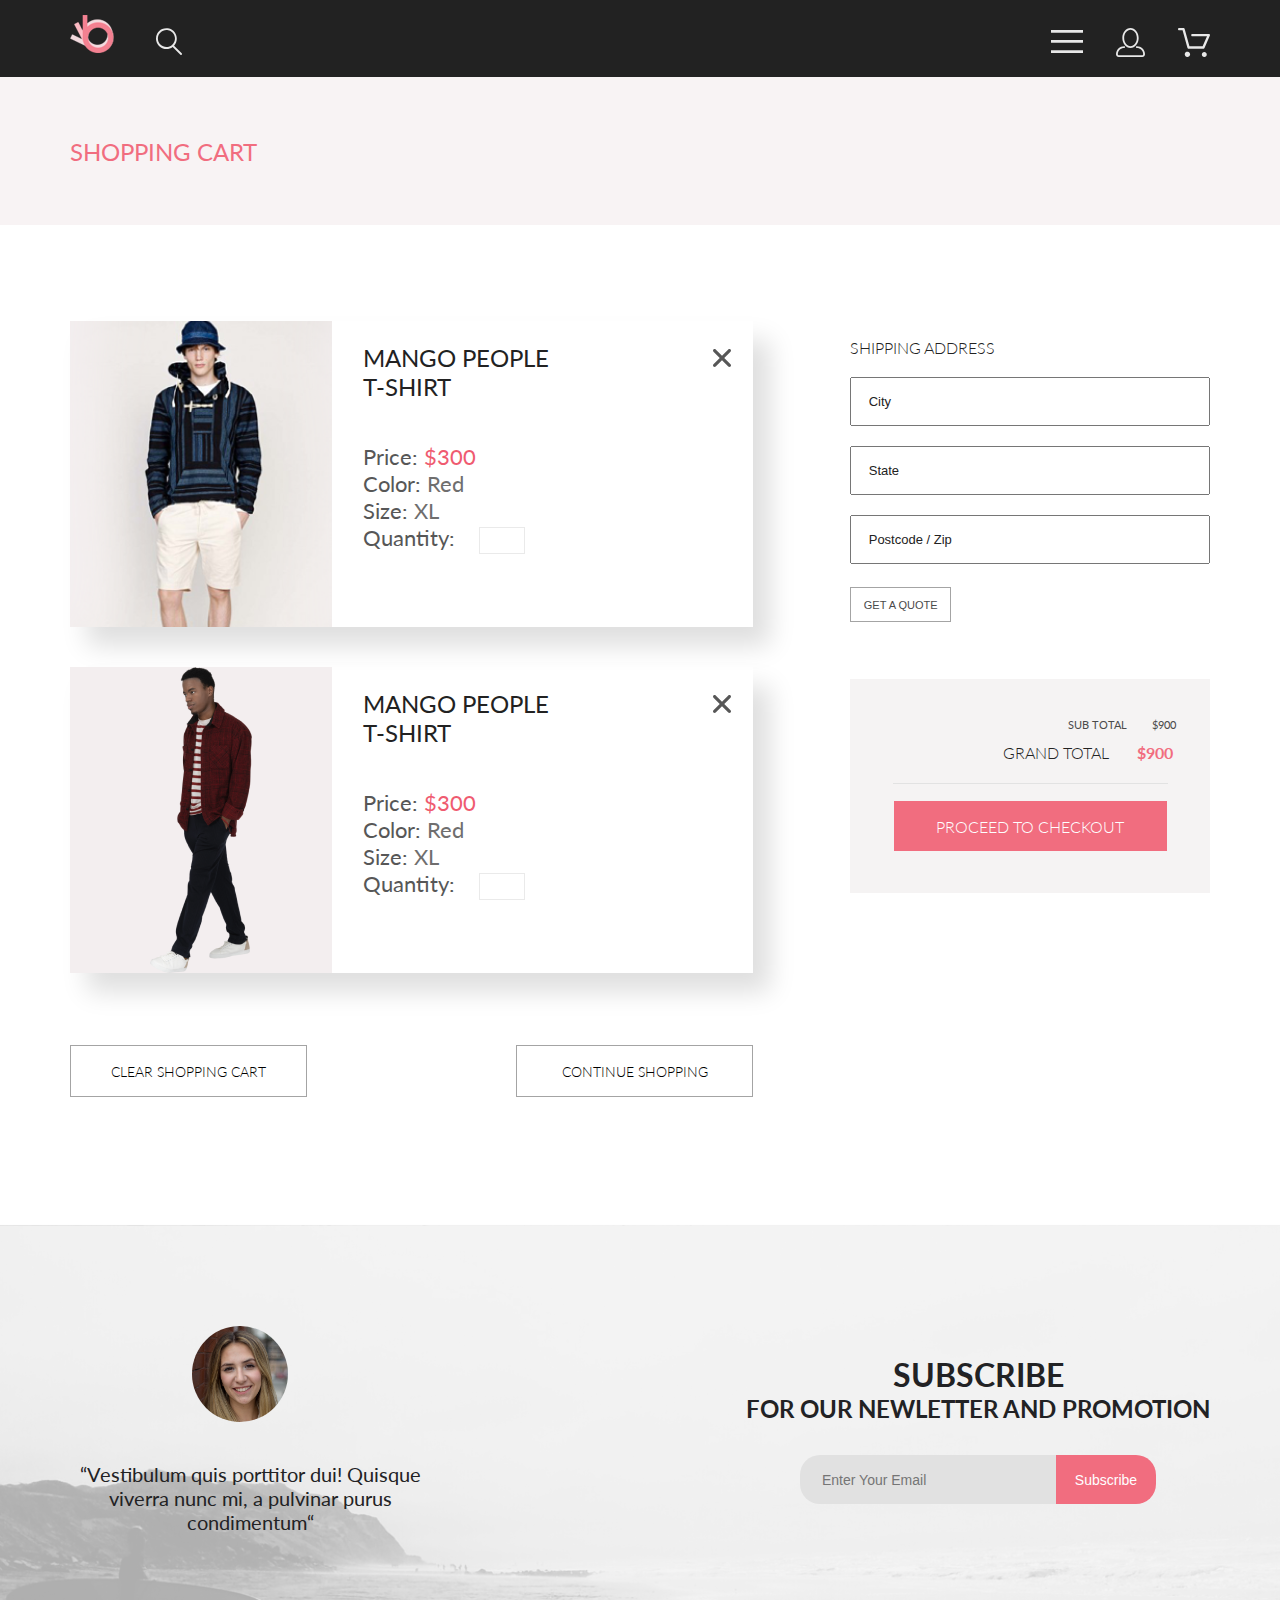
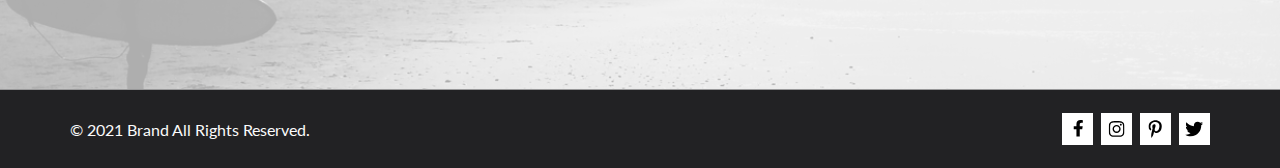
<file: layout/shopping_cart/shopping_cart.html>
<!DOCTYPE html>
<html lang="en">

<head>
    <link rel="preconnect" href="https://fonts.googleapis.com">
    <link rel="preconnect" href="https://fonts.gstatic.com" crossorigin>
    <link href="https://fonts.googleapis.com/css2?family=Lato:wght@300;400;700;900&display=swap" rel="stylesheet">

    <meta charset="UTF-8">
    <meta name="viewport" content="width=device-width, initial-scale=1.0">
    <title>Document</title>
    <link rel="stylesheet" href="style.css">
</head>

<body>

    <!-- пробовал вставлять разными способами, но проблемы с отображаемым размером импортированных блоков/страниц по этому элементы просто дублируются-->

    <!-- HEADER -->
    <div class="header center">
        <div class="header_left">
            <a href="#">
                <img src="../img/logo.svg" alt="logo" class="logo">
            </a>
            <img src="../img/find_ico.svg" alt="find" class="find">
        </div>
        <div class="header_right">
            <label for="header_right_menu-toggle" class="header_right_menu-button">
                <img src="../img/menu_ico.svg" alt="menu" class="menu">
            </label>
            <input type="checkbox" id="header_right_menu-toggle" class="header_right_menu-toggle">
            <section class="menu-content">
                <h1 class="menu_title">MENU</h1>
                <article class="menu_group">
                    <h2 class="menu_category">MAN</h2>
                    <div class="menu_link_group">
                        <a href="#" class="menu_link">A</a>
                        <a href="#" class="menu_link">BC</a>
                        <a href="#" class="menu_link">DEF</a>
                        <a href="#" class="menu_link">G</a>
                    </div>
                </article>
                <article class="menu_group">
                    <h2 class="menu_category">WOMAN</h2>
                    <div class="menu_link_group">
                        <a href="#" class="menu_link">A</a>
                        <a href="#" class="menu_link">BC</a>
                        <a href="#" class="menu_link">DEF</a>
                        <a href="#" class="menu_link">GH</a>
                        <a href="#" class="menu_link">J</a>
                    </div>
                </article>
                <article class="menu_group">
                    <h2 class="menu_category">KIDS</h2>
                    <div class="menu_link_group">
                        <a href="#" class="menu_link">A</a>
                        <a href="#" class="menu_link">BC</a>
                        <a href="#" class="menu_link">DEF</a>
                        <a href="#" class="menu_link">GH</a>
                        <a href="#" class="menu_link">JK</a>
                        <a href="#" class="menu_link">L</a>
                    </div>
                </article>
            </section>
            <img src="../img/profile_ico.svg" alt="profile" class="profile">
            <img src="../img/shopping_cart_ico.svg" alt="shopping_cart" class="shopping_cart">
        </div>
    </div>

    <!-- BREADCRUMB -->
    <nav class="breadcrumb center">
        <h1 class="page-title">SHOPPING CART</h1>

        <!-- изменена реализация хлебных крошек, по этому для примера добавлены из другой страницы. В исходном макете данный объект вообще отсутствует -->
        <!-- <ul class="breadcrumb_links">
            <li class="decorator"><a href="../index.html" class="link">HOME</a></li>
            <li class="decorator"><a href="#" class="link">MEN</a></li>
            <li class="decorator"><a href="#" class="link">NEW ARRIWALS</a></li>
        </ul> -->

    </nav>

    <!-- SHOPPING CART CONTENT -->
    <section class="cart center">
        <article class="cart__left">
            <div class="cart__left__cards">
                <div class="cart-deffault-card">
                    <div class="img-container"><img src="../img/cart-photo1.png" alt="product photo"
                            class="product-photo"></div>
                    <div class="product_description">
                        <h2 class="product_name">MANGO PEOPLE T&#8288;-&#8288;SHIRT</h2>
                        <div class="product_specification">
                            <p class="parameter-name">Price: <span class="price-assigned">$300</span></p>
                            <p class="parameter-name">Color: <span class="value">Red</span></p>
                            <p class="parameter-name">Size: <span class="value">XL</span></p>
                            <p class="parameter-name">Quantity:<span class="value"><input type="number"
                                        id="number-input" name="number-input" min="1"></span></p>
                        </div>
                    </div>
                    <div class="close">
                        <svg width="18" height="18" viewBox="0 0 18 18" fill="none" xmlns="http://www.w3.org/2000/svg">
                            <path
                                d="M11.2453 9L17.5302 2.71516C17.8285 2.41741 17.9962 2.01336 17.9966 1.59191C17.997 1.17045 17.8299 0.76611 17.5322 0.467833C17.2344 0.169555 16.8304 0.00177586 16.4089 0.00140366C15.9875 0.00103146 15.5831 0.168097 15.2848 0.465848L9 6.75069L2.71516 0.465848C2.41688 0.167571 2.01233 0 1.5905 0C1.16868 0 0.764125 0.167571 0.465848 0.465848C0.167571 0.764125 0 1.16868 0 1.5905C0 2.01233 0.167571 2.41688 0.465848 2.71516L6.75069 9L0.465848 15.2848C0.167571 15.5831 0 15.9877 0 16.4095C0 16.8313 0.167571 17.2359 0.465848 17.5342C0.764125 17.8324 1.16868 18 1.5905 18C2.01233 18 2.41688 17.8324 2.71516 17.5342L9 11.2493L15.2848 17.5342C15.5831 17.8324 15.9877 18 16.4095 18C16.8313 18 17.2359 17.8324 17.5342 17.5342C17.8324 17.2359 18 16.8313 18 16.4095C18 15.9877 17.8324 15.5831 17.5342 15.2848L11.2453 9Z"
                                fill="#575757" />
                        </svg>
                    </div>
                </div>

                <div class="cart-deffault-card">
                    <div class="img-container"><img src="../img/cart-photo2.png" alt="product photo"
                            class="product-photo"></div>
                    <div class="product_description">
                        <h2 class="product_name">MANGO PEOPLE T&#8288;-&#8288;SHIRT</h2>
                        <div class="product_specification">
                            <p class="parameter-name">Price: <span class="price-assigned">$300</span></p>
                            <p class="parameter-name">Color: <span class="value">Red</span></p>
                            <p class="parameter-name">Size: <span class="value">XL</span></p>
                            <p class="parameter-name">Quantity:<span class="value"><input type="number"
                                        id="number-input" name="number-input" min="1"></span></p>
                        </div>
                    </div>
                    <div class="close">
                        <svg width="18" height="18" viewBox="0 0 18 18" fill="none" xmlns="http://www.w3.org/2000/svg">
                            <path
                                d="M11.2453 9L17.5302 2.71516C17.8285 2.41741 17.9962 2.01336 17.9966 1.59191C17.997 1.17045 17.8299 0.76611 17.5322 0.467833C17.2344 0.169555 16.8304 0.00177586 16.4089 0.00140366C15.9875 0.00103146 15.5831 0.168097 15.2848 0.465848L9 6.75069L2.71516 0.465848C2.41688 0.167571 2.01233 0 1.5905 0C1.16868 0 0.764125 0.167571 0.465848 0.465848C0.167571 0.764125 0 1.16868 0 1.5905C0 2.01233 0.167571 2.41688 0.465848 2.71516L6.75069 9L0.465848 15.2848C0.167571 15.5831 0 15.9877 0 16.4095C0 16.8313 0.167571 17.2359 0.465848 17.5342C0.764125 17.8324 1.16868 18 1.5905 18C2.01233 18 2.41688 17.8324 2.71516 17.5342L9 11.2493L15.2848 17.5342C15.5831 17.8324 15.9877 18 16.4095 18C16.8313 18 17.2359 17.8324 17.5342 17.5342C17.8324 17.2359 18 16.8313 18 16.4095C18 15.9877 17.8324 15.5831 17.5342 15.2848L11.2453 9Z"
                                fill="#575757" />
                        </svg>
                    </div>
                </div>
            </div>
            <div class="cart__left__buttons">
                <div class="button">
                    <a href="#">CLEAR SHOPPING CART</a>
                </div>
                <div class="button">
                    <a href="#">CONTINUE SHOPPING</a>
                </div>
            </div>
        </article>
        <article class="cart__right">
            <form class="shipping-adress">
                <h2>SHIPPING ADDRESS</h2>
                <input type="text" id="city" name="city" placeholder="City">
                <input type="text" id="state" name="state" placeholder="State">
                <input type="text" id="postcode" name="postcode" placeholder="Postcode / Zip">
                <button type="submit">GET A QUOTE</button>
            </form>
            <div class="total-price">
                <p class="sub-total"><span class="sub-total_text">SUB TOTAL</span><span
                        class="sub-total_value">$900</span></p>
                <p class="grand-total"><span class="grand-total_text">GRAND TOTAL</span><span
                        class="grand-total_value">$900</span></p>
                <div class="devider-button-box">
                    <div class="devider"></div>
                    <div class="rectangle_button">
                        <a href="#">PROCEED TO CHECKOUT</a>
                    </div>
                </div>

            </div>
        </article>
    </section>


    <!-- SUBSCRIBE -->
    <section class="subscribe center">
        <div class="subscribe_bg_filling"></div>
        <article class="subscribe_info">
            <div class="subscribe_photo_block">
                <div class="subscribe_photo_window">
                    <img class="subscribe_photo" src="../img/StockSnap_3WCJNINSRD.jpg" alt="subscribe photo">
                </div>
            </div>
            <!-- изображение из макета не копируется, (сохраняется 0х0) взято случайное -->
            <h2 class="subscribe_info_text">
                “Vestibulum quis porttitor dui! Quisque viverra nunc mi, a pulvinar purus condimentum“
            </h2>
        </article>
        <article class="subscribe_form">
            <div class="subscribe_form_text">
                <h1>SUBSCRIBE</h1>
                <h2>FOR OUR NEWLETTER AND PROMOTION</h2>
            </div>
            <form class="subscribe_form_field">
                <input type="email" id="email-input" name="email" placeholder="Enter Your Email" required><!--
            --><button type="submit">Subscribe</button>
            </form>
        </article>
    </section>

    <!-- FOOTTER -->
    <footer class="footter center">
        <article class="coyright">
            © 2021 Brand All Rights Reserved.
        </article>
        <article class="social">
            <div class="social_button">
                <svg viewBox="0 0 11 16" fill="none" xmlns="http://www.w3.org/2000/svg">
                    <path
                        d="M9.08836 8.28L9.50686 5.61602H6.89022V3.88729C6.89022 3.15848 7.25574 2.44806 8.42765 2.44806H9.61722V0.179975C9.61722 0.179975 8.53772 0 7.50561 0C5.35073 0 3.9422 1.27593 3.9422 3.5857V5.61602H1.54688V8.28H3.9422V14.72H6.89022V8.28H9.08836Z"
                        fill="black" />
                </svg>

            </div>
            <div class="social_button">
                <svg viewBox="0 0 16 17" fill="none" xmlns="http://www.w3.org/2000/svg">
                    <g clip-path="url(#clip0_190_1610)">
                        <path
                            d="M8.13677 4.68162C6.02163 4.68162 4.31555 6.38494 4.31555 8.49666C4.31555 10.6084 6.02163 12.3117 8.13677 12.3117C10.2519 12.3117 11.958 10.6084 11.958 8.49666C11.958 6.38494 10.2519 4.68162 8.13677 4.68162ZM8.13677 10.9769C6.76991 10.9769 5.65248 9.86463 5.65248 8.49666C5.65248 7.12869 6.76658 6.01639 8.13677 6.01639C9.50695 6.01639 10.6211 7.12869 10.6211 8.49666C10.6211 9.86463 9.50363 10.9769 8.13677 10.9769V10.9769ZM13.0056 4.52557C13.0056 5.02029 12.6065 5.41541 12.1143 5.41541C11.6188 5.41541 11.223 5.01697 11.223 4.52557C11.223 4.03416 11.6221 3.63572 12.1143 3.63572C12.6065 3.63572 13.0056 4.03416 13.0056 4.52557ZM15.5364 5.42869C15.4799 4.2367 15.2072 3.18084 14.3325 2.31092C13.4612 1.441 12.4036 1.16873 11.2097 1.10897C9.9792 1.03924 6.29101 1.03924 5.0605 1.10897C3.8699 1.16541 2.81233 1.43768 1.93768 2.3076C1.06302 3.17752 0.793639 4.23338 0.733776 5.42537C0.663937 6.65389 0.663937 10.3361 0.733776 11.5646C0.790313 12.7566 1.06302 13.8125 1.93768 14.6824C2.81233 15.5523 3.86658 15.8246 5.0605 15.8844C6.29101 15.9541 9.9792 15.9541 11.2097 15.8844C12.4036 15.8279 13.4612 15.5556 14.3325 14.6824C15.2039 13.8125 15.4766 12.7566 15.5364 11.5646C15.6063 10.3361 15.6063 6.65721 15.5364 5.42869V5.42869ZM13.9468 12.8828C13.6874 13.5336 13.1852 14.0349 12.53 14.2972C11.5489 14.6857 9.22094 14.5961 8.13677 14.5961C7.05259 14.5961 4.72128 14.6824 3.74353 14.2972C3.09169 14.0383 2.58951 13.5369 2.32678 12.8828C1.93768 11.9033 2.02747 9.57908 2.02747 8.49666C2.02747 7.41424 1.941 5.0867 2.32678 4.11053C2.58619 3.45975 3.08837 2.95838 3.74353 2.69608C4.72461 2.3076 7.05259 2.39725 8.13677 2.39725C9.22094 2.39725 11.5523 2.31092 12.53 2.69608C13.1818 2.95506 13.684 3.45643 13.9468 4.11053C14.3359 5.09002 14.2461 7.41424 14.2461 8.49666C14.2461 9.57908 14.3359 11.9066 13.9468 12.8828Z"
                            fill="black" />
                    </g>
                    <defs>
                        <clipPath id="clip0_190_1610">
                            <rect width="14.8991" height="17" fill="white" transform="translate(0.68396)" />
                        </clipPath>
                    </defs>
                </svg>

            </div>
            <div class="social_button">
                <svg viewBox="0 0 13 16" fill="none" xmlns="http://www.w3.org/2000/svg">
                    <g clip-path="url(#clip0_190_1618)">
                        <path
                            d="M6.7402 0.203125C3.55552 0.203125 0.408081 2.34063 0.408081 5.8C0.408081 8 1.63726 9.25 2.38221 9.25C2.68951 9.25 2.86643 8.3875 2.86643 8.14375C2.86643 7.85313 2.13079 7.23438 2.13079 6.025C2.13079 3.5125 4.03043 1.73125 6.48878 1.73125C8.60259 1.73125 10.167 2.94062 10.167 5.1625C10.167 6.82187 9.50585 9.93437 7.3641 9.93437C6.59121 9.93437 5.93006 9.37188 5.93006 8.56563C5.93006 7.38438 6.74951 6.24062 6.74951 5.02187C6.74951 2.95312 3.83487 3.32812 3.83487 5.82812C3.83487 6.35312 3.90006 6.93437 4.13286 7.4125C3.70451 9.26875 2.82919 12.0344 2.82919 13.9469C2.82919 14.5375 2.91299 15.1188 2.96886 15.7094C3.0744 15.8281 3.02163 15.8156 3.18304 15.7563C4.74744 13.6 4.69157 13.1781 5.39928 10.3562C5.78107 11.0875 6.76814 11.4812 7.55034 11.4812C10.8468 11.4812 12.3274 8.24688 12.3274 5.33125C12.3274 2.22813 9.66415 0.203125 6.7402 0.203125Z"
                            fill="black" />
                    </g>
                    <defs>
                        <clipPath id="clip0_190_1618">
                            <rect width="11.9193" height="16" fill="white" transform="translate(0.408081)" />
                        </clipPath>
                    </defs>
                </svg>

            </div>
            <div class="social_button"><svg viewBox="0 0 17 16" fill="none" xmlns="http://www.w3.org/2000/svg">
                    <g clip-path="url(#clip0_190_1614)">
                        <path
                            d="M14.4181 4.74107C14.4281 4.88319 14.4281 5.02535 14.4281 5.16747C14.4281 9.50247 11.1509 14.4974 5.16096 14.4974C3.31558 14.4974 1.60132 13.9593 0.159302 13.0253C0.421495 13.0558 0.673569 13.0659 0.94585 13.0659C2.46851 13.0659 3.8702 12.5482 4.98953 11.6649C3.5576 11.6345 2.3576 10.6903 1.94415 9.39081C2.14585 9.42125 2.34751 9.44156 2.5593 9.44156C2.85172 9.44156 3.14418 9.40094 3.41643 9.32991C1.92401 9.02531 0.80465 7.70553 0.80465 6.11163V6.07103C1.23824 6.31469 1.74249 6.46697 2.2769 6.48725C1.39959 5.89841 0.824826 4.89335 0.824826 3.75628C0.824826 3.14716 0.98614 2.58878 1.26851 2.10147C2.87187 4.09131 5.28195 5.39078 7.98443 5.53294C7.93403 5.28928 7.90376 5.0355 7.90376 4.78169C7.90376 2.97457 9.35586 1.5025 11.1609 1.5025C12.0987 1.5025 12.9457 1.89844 13.5407 2.53803C14.2768 2.39591 14.9827 2.12178 15.6079 1.74616C15.3659 2.5076 14.8516 3.14719 14.176 3.55325C14.8315 3.48222 15.4668 3.29944 16.0516 3.04566C15.608 3.69538 15.0533 4.27403 14.4181 4.74107V4.74107Z"
                            fill="black" />
                    </g>
                    <defs>
                        <clipPath id="clip0_190_1614">
                            <rect width="15.8924" height="16" fill="white" transform="translate(0.159302)" />
                        </clipPath>
                    </defs>
                </svg>
            </div>
        </article>
    </footer>

</body>

</html>

</body>

</html>
</file>
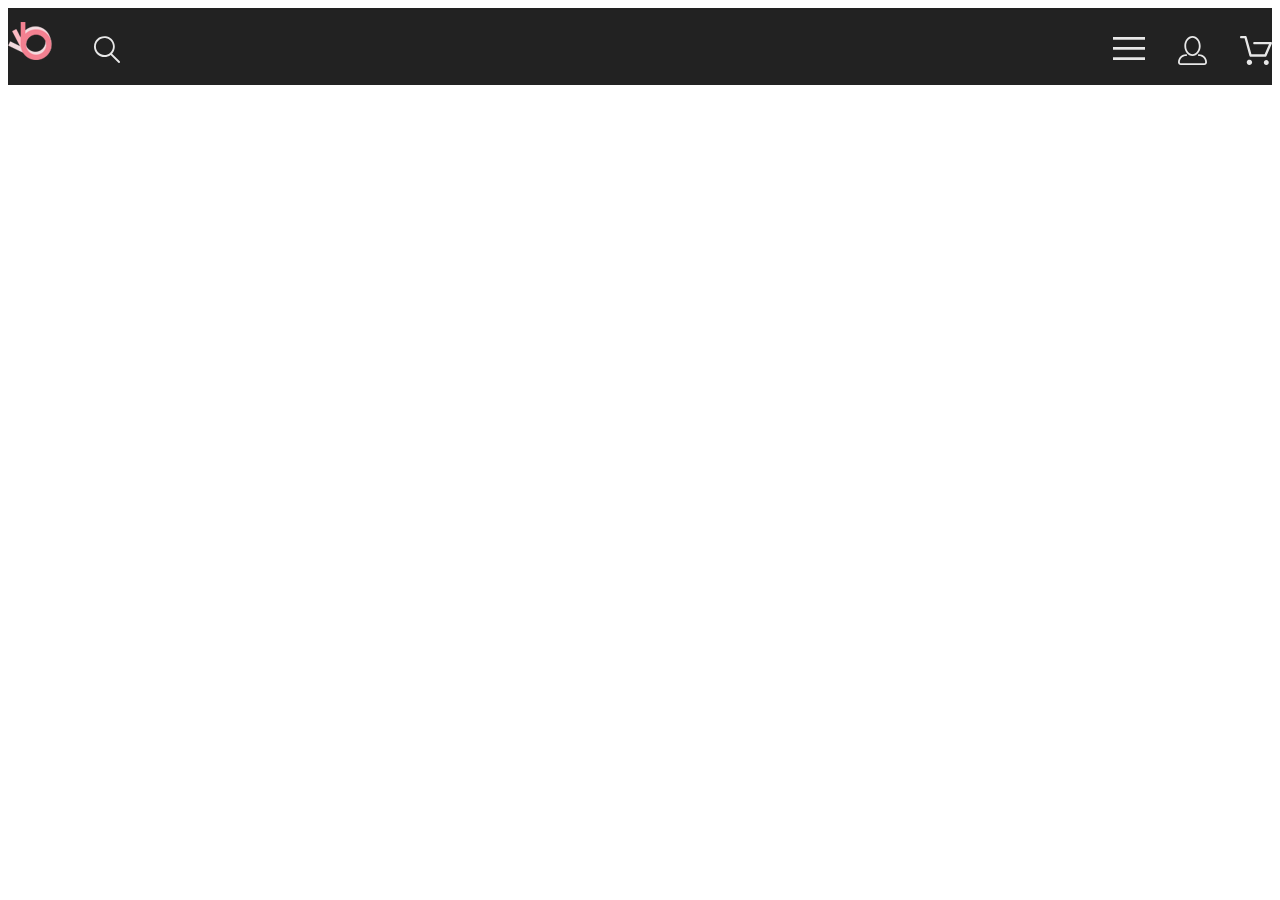
<file: layout/styles/header.html>
<!DOCTYPE html>
<html lang="en">

<head>
    <meta charset="UTF-8">
    <meta name="viewport" content="width=device-width, initial-scale=1.0">
    <title>Document</title>
    <link rel="stylesheet" href="header.css">
</head>

<body>



    <!-- HEADER -->
    <div class="header center">
        <div class="header_left">
            <a href="#">
                <img src="../img/logo.svg" alt="logo" class="logo">
            </a>
            <img src="../img/find_ico.svg" alt="find" class="find">
        </div>
        <div class="header_right">
            <label for="header_right_menu-toggle" class="header_right_menu-button">
                <img src="../img/menu_ico.svg" alt="menu" class="menu">
            </label>
            <input type="checkbox" id="header_right_menu-toggle" class="header_right_menu-toggle">
            <section class="menu-content">
                <h1 class="menu_title">MENU</h1>
                <article class="menu_group">
                    <h2 class="menu_category">MAN</h2>
                    <div class="menu_link_group">
                        <a href="#" class="menu_link">A</a>
                        <a href="#" class="menu_link">BC</a>
                        <a href="#" class="menu_link">DEF</a>
                        <a href="#" class="menu_link">G</a>
                    </div>
                </article>
                <article class="menu_group">
                    <h2 class="menu_category">WOMAN</h2>
                    <div class="menu_link_group">
                        <a href="#" class="menu_link">A</a>
                        <a href="#" class="menu_link">BC</a>
                        <a href="#" class="menu_link">DEF</a>
                        <a href="#" class="menu_link">GH</a>
                        <a href="#" class="menu_link">J</a>
                    </div>
                </article>
                <article class="menu_group">
                    <h2 class="menu_category">KIDS</h2>
                    <div class="menu_link_group">
                        <a href="#" class="menu_link">A</a>
                        <a href="#" class="menu_link">BC</a>
                        <a href="#" class="menu_link">DEF</a>
                        <a href="#" class="menu_link">GH</a>
                        <a href="#" class="menu_link">JK</a>
                        <a href="#" class="menu_link">L</a>
                    </div>
                </article>
            </section>
            <img src="../img/profile_ico.svg" alt="profile" class="profile">
            <img src="../img/shopping_cart_ico.svg" alt="shopping_cart" class="shopping_cart">
        </div>
    </div>
</body>

</html>
</file>
<file: layout/catalog/style.css>
@charset "UTF-8";
:root {
  --primary: #23adad;
  --greyLight: #23adade1;
  --greyLight-2: #cbe0dd;
  --greyDark: #2d4848;
}

.border {
  border: 1px solid #000000;
}

summary {
  display: block;
}

summary::-webkit-details-marker {
  display: none;
}

* {
  margin: 0;
  padding: 0;
}

a {
  text-decoration: none;
}

body {
  font-family: "Lato", sans-serif;
}

html {
  box-sizing: border-box;
}

.center {
  padding-left: calc(50% - 570px);
  padding-right: calc(50% - 570px);
}

@keyframes scale-up-ver-top {
  0% {
    transform: scaleY(0.4);
    transform-origin: 100% 0;
  }
  100% {
    transform: scaleY(1);
    transform-origin: 100% 0;
  }
}
.header {
  background: #222;
  display: flex;
  flex-wrap: wrap;
  justify-content: space-between;
  position: relative;
}
.header_left {
  padding-top: 18px;
  padding-bottom: 19px;
  width: 111px;
  height: 38px;
  display: flex;
  align-items: flex-end;
  gap: 41px;
}
.header_right {
  padding-top: 28px;
  padding-bottom: 20px;
  width: 159px;
  height: 29px;
  display: flex;
  gap: 33px;
  align-items: center;
}
.header_right .menu-content {
  display: none;
  position: absolute;
  top: 100%;
  right: 0;
  z-index: 1;
  background-color: #fff;
  box-shadow: 0 0 20px rgba(0, 0, 0, 0.2);
  padding: 32px;
  gap: 20px;
  width: 232px;
}
.header_right .menu-content .menu_title {
  margin-bottom: 4px;
  font-size: 14px;
  font-style: normal;
  font-weight: 700;
  line-height: normal;
}
.header_right .menu-content .menu_group {
  display: flex;
  flex-direction: column;
  gap: 12px;
}
.header_right .menu-content .menu_group .menu_category {
  color: #F16D7F;
  font-size: 14px;
  font-style: normal;
  font-weight: 400;
  line-height: normal;
}
.header_right .menu-content .menu_group .menu_link_group {
  display: flex;
  flex-direction: column;
  gap: 11px;
  margin-left: 21.5px;
}
.header_right .menu-content .menu_group .menu_link_group .menu_link {
  color: #6F6E6E;
  font-size: 14px;
  font-style: normal;
  font-weight: 400;
  line-height: normal;
}
.header_right .menu-content .menu_close_button {
  width: 12px;
  height: 12px;
  position: absolute;
  top: 16px;
  right: 17px;
}
.header_right .menu-content .menu_close_button:hover {
  cursor: pointer;
}
.header_right_menu-toggle {
  display: none;
}
.header_right_menu-toggle:checked ~ .menu-content {
  display: flex;
  /* показываем выпадающее меню при активации чекбокса */
  flex-direction: column;
  animation: scale-up-ver-top 0.4s cubic-bezier(0.39, 0.575, 0.565, 1) both;
}
.header_right_menu-button {
  cursor: pointer;
}

@media (max-width: 1024px) {
  .header {
    padding: 0 32px;
  }
  .header_left {
    padding-top: 18px;
    padding-bottom: 18px;
  }
  .header_right {
    padding-top: 19px;
    padding-bottom: 18px;
    width: 169px;
    height: 37px;
    gap: 0;
  }
  .header_right_menu-button {
    cursor: pointer;
  }
  .header_right_menu-button .menu {
    margin-right: 25px;
  }
  .header_right .profile {
    margin-right: 42px;
  }
}
@media (max-width: 767px) {
  .header {
    padding: 0px 16px;
    background: #222;
    display: flex;
    flex-wrap: wrap;
    justify-content: space-between;
  }
  .header_left {
    width: auto;
    height: auto;
  }
  .header_right {
    width: auto;
  }
  .header_right_menu-button .menu {
    margin-right: 0px;
  }
  .header_right .profile {
    display: none;
  }
  .header_right .shopping_cart {
    display: none;
  }
}
.breadcrumb {
  background-color: #F8F3F4;
  display: flex;
  align-items: center;
  justify-content: space-between;
  height: 148px;
}
.breadcrumb .page-title {
  color: #F16D7F;
  font-size: 24px;
  font-style: normal;
  font-weight: 400;
  line-height: normal;
}
.breadcrumb_links {
  list-style: none;
  display: flex;
}
.breadcrumb_links .decorator:not(:last-child)::after {
  content: "  /  ";
}
.breadcrumb_links .decorator:last-child a {
  color: #F16D7F;
  font-weight: bold;
}
.breadcrumb_links a {
  font-size: 14px;
  font-style: normal;
  font-weight: light;
  line-height: normal;
}
.breadcrumb_links a:link, .breadcrumb_links a:visited {
  color: #636363;
}

@media (max-width: 1024px) {
  .breadcrumb {
    padding-left: 16px;
    padding-right: 16px;
  }
}
@media (max-width: 767px) {
  .breadcrumb {
    flex-direction: column;
    gap: 32px;
    justify-content: center;
  }
}
.catalog-content {
  display: flex;
  flex-direction: column;
  align-content: center;
  padding-bottom: 96px;
}
.catalog-content .filter-menu {
  display: flex;
  flex-direction: row;
  justify-content: flex-start;
  padding-top: 51px;
  padding-bottom: 64px;
  min-height: 17px;
  gap: 30px;
}
.catalog-content .filter-menu__left {
  min-width: 360px;
  position: relative;
  z-index: 2;
}
.catalog-content .filter-menu__left .filter {
  width: 360px;
  box-sizing: border-box;
  position: absolute;
  padding: 13px 16px 16px;
  margin-top: -13px;
}
.catalog-content .filter-menu__left .filter[open] {
  background: #fff;
  box-shadow: 6px 4px 135px rgba(0, 0, 0, 0.21);
}
.catalog-content .filter-menu__left .filter[open] .filter__heading {
  color: #EF5B70;
}
.catalog-content .filter-menu__left .filter[open] path {
  fill: #EF5B70;
}
.catalog-content .filter-menu__left .filter__summary {
  display: flex;
  align-items: center;
  gap: 11px;
}
.catalog-content .filter-menu__left .filter__summary svg {
  width: 15px;
  height: 10px;
}
.catalog-content .filter-menu__left .filter__heading {
  color: #000;
  font-size: 14px;
  font-style: normal;
  font-weight: 600;
  line-height: normal;
}
.catalog-content .filter-menu__left .filter__item {
  margin-top: 16px;
}
.catalog-content .filter-menu__left .filter__item .item__head {
  color: #6F6E6E;
  font-size: 14px;
  font-style: normal;
  font-weight: 400;
  line-height: normal;
  padding: 8px 11px 11px 11px;
  border-bottom: 1px solid #EBEBEB;
  border-left: 5px solid #EF5B70;
}
.catalog-content .filter-menu__left .filter__item[open] .item__head {
  color: #EF5B70;
}
.catalog-content .filter-menu__left .filter__link-box {
  display: flex;
  flex-direction: column;
  gap: 11px;
  padding: 24px 16px;
}
.catalog-content .filter-menu__left .filter__link {
  color: #6F6E6E;
  font-size: 14px;
  font-style: normal;
  font-weight: 400;
  line-height: normal;
}
.catalog-content .filter-menu__left .filter__link:hover {
  color: #EF5B70;
}
.catalog-content .filter-menu__right {
  display: flex;
  gap: 16px;
}
.catalog-content .filter-menu__right .sort {
  position: relative;
}
.catalog-content .filter-menu__right .sort__summary {
  display: flex;
  align-items: center;
  gap: 10px;
  padding-bottom: 5px;
}
.catalog-content .filter-menu__right .sort__heading {
  color: #6F6E6E;
  font-size: 14px;
  font-style: normal;
  font-weight: 400;
  line-height: normal;
}
.catalog-content .filter-menu__right .sort__box {
  color: #6F6E6E;
  font-family: Roboto;
  font-size: 14px;
  font-style: normal;
  font-weight: 400;
  line-height: normal;
  background: #fff;
  box-shadow: 6px 4px 35px rgba(0, 0, 0, 0.21);
  padding: 9px 9px 12px 9px;
  margin-left: -9px;
  position: absolute;
  flex-direction: column;
  z-index: 2;
  gap: 8px;
}
.catalog-content .filter-menu__right .sort__check {
  display: flex;
  gap: 9px;
  align-items: center;
}
.catalog-content__cards-grid {
  display: grid;
  grid-template-columns: repeat(auto-fit, 360px);
  gap: 30px;
  justify-content: center;
}
.catalog-content__cards-grid .card {
  position: relative;
  width: 360px;
}
.catalog-content__cards-grid .card .product_cards_bg {
  position: absolute;
  width: 100%;
  height: 100%;
  background: #F8F8F8;
  z-index: -1;
}
.catalog-content__cards-grid .card .card_img_container {
  position: relative;
}
.catalog-content__cards-grid .card .card_img_container .card_img {
  max-height: 420px;
  max-width: 100%;
}
.catalog-content__cards-grid .card .card_img_container .card_hover {
  display: none;
  position: absolute;
  top: 0;
  left: 0;
  height: 100%;
  width: 100%;
  background-color: rgba(58, 56, 56, 0.8588235294);
  align-items: center;
  justify-content: center;
}
.catalog-content__cards-grid .card .card_img_container .card_hover_add_to_cart {
  display: flex;
  width: 139px;
  height: 44px;
  color: #fff;
  border: 1px solid #fff;
  align-items: center;
  justify-content: center;
  gap: 11.04px;
}
.catalog-content__cards-grid .card .card_img_container .card_hover_add_to_cart .card_add_ico {
  width: 26px;
  height: 24px;
}
.catalog-content__cards-grid .card .card_img_container .card_hover_add_to_cart .card_add_text {
  font-size: 14px;
  font-style: normal;
  font-weight: 400;
  line-height: normal;
}
.catalog-content__cards-grid .card .card_img_container:hover .card_hover {
  display: flex;
}
.catalog-content__cards-grid .card .card_content {
  padding-top: 24.35px;
  padding-right: 28.8px;
  padding-bottom: 20px;
  padding-left: 16.46px;
  /* тут правильней наверное margin но тогда проблемы с фоном который я так и не смог подложить под картинку */
  /* background: #F8F8F8; */
  display: flex;
  flex-direction: column;
  gap: 16px;
}
.catalog-content__cards-grid .card .card_content .card_title {
  font-weight: 400;
  font-size: 13px;
  line-height: 16px;
  color: #000000;
}
.catalog-content__cards-grid .card .card_content .card_text {
  font-weight: 300;
  font-size: 14px;
  line-height: 17px;
  color: #5D5D5D;
}
.catalog-content__cards-grid .card .card_content .card_price {
  font-weight: 400;
  font-size: 16px;
  line-height: 19px;
  color: #F16D7F;
}
.catalog-content .page {
  display: flex;
  justify-content: center;
  align-items: center;
  height: 43px;
  margin: 48px;
  border: 1px solid #EBEBEB;
}
.catalog-content .page__numbers, .catalog-content .page__btn, .catalog-content .page__dots {
  display: flex;
  justify-content: center;
  align-items: center;
  font-size: 1.4rem;
  cursor: pointer;
}
.catalog-content .page__dots {
  width: 2.6rem;
  height: 2.6rem;
  color: var(--greyLight);
  cursor: initial;
}
.catalog-content .page__numbers {
  width: 2.6rem;
  height: 2.6rem;
  border-radius: 0.4rem;
}
.catalog-content .page__numbers:hover {
  color: var(--primary);
}
.catalog-content .page__numbers.active {
  color: #ffffff;
  background: var(--primary);
  font-weight: 600;
  border: 1px solid var(--primary);
}
.catalog-content .page__btn {
  color: var(--greyLight);
  pointer-events: none;
}
.catalog-content .page__btn.active {
  color: var(--greyDark);
  pointer-events: initial;
}
.catalog-content .page__btn.active:hover {
  color: var(--primary);
}

@media (max-width: calc(360px * 3 + 30px * 2 + 15px)) {
  .catalog-content__cards-grid > *:nth-child(9) {
    display: none;
  }
}
.feature {
  background-color: #222224;
  display: flex;
  justify-content: center;
  align-items: stretch;
  gap: 30px;
  padding-bottom: 104px;
  padding-top: 104px;
}
.feature_info {
  display: flex;
  align-items: center;
  text-align: center;
  justify-content: flex-end;
  flex-direction: column;
}
.feature_info_icon-pos {
  flex-grow: 1;
  display: flex;
  align-items: center;
}
.feature_info_icon-pos .featre_i_icon-1 {
  width: 45px;
  height: 31.9px;
  margin-bottom: 28.07px;
}
.feature_info_icon-pos .featre_i_icon-2 {
  width: 40px;
  height: 39.9px;
  margin-bottom: 19.07px;
}
.feature_info_icon-pos .featre_i_icon-3 {
  width: 47px;
  height: 34.9px;
  margin-bottom: 25.08px;
}
.feature_info_title {
  color: #FBFBFB;
  font-size: 19.96px;
  font-style: normal;
  font-weight: 400;
  line-height: normal;
  margin-top: 19.7px;
  /* тут не совсем верно каждая иконка выравнена относительно друг друга на одной высоте, но сама высота должна быть задана как-то иначе, а не наименьшая */
}
.feature_info_text {
  color: #FBFBFB;
  font-size: 13.972px;
  font-style: normal;
  font-weight: 300;
  line-height: normal;
  margin-top: 16px;
}

@media (max-width: 1024px) {
  .feature {
    display: flex;
    flex-direction: column;
    padding-top: 48.16px;
    padding-bottom: 64px;
    margin-top: 64.52px;
  }
  .feature_info_icon-pos .featre_i_icon-1 {
    margin-bottom: 28.07px;
  }
  .feature_info_icon-pos .featre_i_icon-2 {
    margin-bottom: 19.07px;
  }
  .feature_info_icon-pos .featre_i_icon-3 {
    margin-bottom: 25.08px;
  }
  .feature_info_title {
    margin-top: 0;
  }
  .feature_info_text {
    max-width: 360px;
    margin-top: 16px;
  }
}
@media (max-width: 767px) {
  .feature {
    padding-top: 48px;
    padding-bottom: 81px;
    margin-top: 96px;
  }
  .feature_info_icon-pos {
    flex-grow: 1;
    display: flex;
    align-items: center;
  }
  .feature_info_icon-pos .featre_i_icon-1 {
    width: 43.5px;
    height: 30.9px;
    margin-bottom: 27.12px;
  }
  .feature_info_icon-pos .featre_i_icon-2 {
    width: 38.6px;
    height: 38.6px;
    margin-bottom: 18.42px;
  }
  .feature_info_icon-pos .featre_i_icon-3 {
    width: 45.4px;
    height: 33.7px;
    margin-bottom: 24.22px;
  }
  .feature_info_text {
    max-width: 347.82px;
    margin-top: 14.65px;
  }
}
.subscribe {
  display: flex;
  justify-content: space-between;
  background-image: url("./img/subscibe_bg.png");
  /* путь к изображению */
  background-size: cover;
  /* масштабируем изображение, чтобы оно занимало всю площадь блока */
  background-position: center center;
  /* выравниваем изображение по центру блока */
  position: relative;
  z-index: 1;
  padding-top: 72.64px;
  padding-bottom: 128px;
}
.subscribe_bg_filling {
  position: absolute;
  width: 100%;
  height: 100%;
  top: 50%;
  left: 50%;
  transform: translate(-50%, -50%);
  background: rgba(244, 244, 244, 0.7);
  z-index: -1;
}
.subscribe_info {
  /* border: 2px solid #008a8a; */
  display: flex;
  flex-direction: column;
  align-items: center;
  min-width: -moz-max-content;
  min-width: max-content;
}
.subscribe_info .subscribe_photo_block {
  /* border: 1px solid #00af26; */
  display: flex;
  position: relative;
  width: 144.578px;
  height: 150.361px;
  justify-content: center;
  align-items: flex-start;
  padding-top: 14.41px;
  transform: translate(-10px, 13.95px);
  /* тут савсем не правильная позиция, от того что я не смог сам блок с картинкой правильно реализовать. Но в целом еслиб блок был таким как положено, то я бы подбирал место именно так.*/
}
.subscribe_info .subscribe_photo_block .subscribe_photo_window {
  border-radius: 50%;
  /* задаем круглую форму для блока */
  overflow: hidden;
  /* скрываем все, что выходит за границы блока */
  width: 96px;
  height: 96px;
}
.subscribe_info .subscribe_photo_block .subscribe_photo_window .subscribe_photo {
  display: block;
  width: 100%;
}
.subscribe_info_text {
  color: #222224;
  font-size: 20px;
  font-style: normal;
  font-weight: 400;
  line-height: normal;
  max-width: 360px;
  min-height: 99px;
  text-align: center;
}
.subscribe_form {
  display: flex;
  align-items: center;
  justify-content: center;
  flex-direction: column;
  gap: 0;
}
.subscribe_form_text {
  color: #222224;
  text-align: center;
  margin-bottom: 32px;
}
.subscribe_form_text__title {
  font-size: 24px;
  font-style: bold;
  font-weight: 700;
  line-height: 167.2%;
}
.subscribe_form_text__desc {
  font-size: 18px;
  font-style: normal;
  font-weight: normal;
  line-height: 167.2%;
}
.subscribe_form_field {
  height: 49px;
  display: flex;
}
.subscribe_form_field input[type=email] {
  background-color: #E1E1E1;
  border: none;
  border-top-left-radius: 20px;
  border-bottom-left-radius: 20px;
  width: 256px;
  text-indent: 22px;
  color: #222224;
  font-size: 14px;
  font-style: normal;
  font-weight: 400;
  line-height: normal;
}
.subscribe_form_field button[type=submit] {
  background-color: #F16D7F;
  border: none;
  border-top-right-radius: 20px;
  border-bottom-right-radius: 20px;
  cursor: pointer;
  width: 100px;
  color: #FFF;
  font-size: 14px;
  font-style: normal;
  font-weight: 400;
  line-height: normal;
}

@media (max-width: 1024px) {
  .subscribe {
    flex-direction: column;
    padding-top: 54px;
    padding-bottom: 219px;
  }
  .subscribe_info {
    margin-bottom: 48px;
  }
  .subscribe_text {
    width: auto;
    margin-bottom: 27px;
  }
}
@media (max-width: 767px) {
  .subscribe {
    padding-bottom: 109.92px;
  }
  .subscribe_info {
    margin-bottom: 59px;
  }
  .subscribe_text {
    max-width: 343px;
    font-size: 18px;
    min-height: auto;
  }
  .subscribe_form_text {
    margin-bottom: 22.15px;
  }
  .subscribe_form_text h2 {
    font-size: 14px;
  }
  .subscribe_field {
    height: 46.9px;
  }
  .subscribe_field input[type=email] {
    width: 245.2px;
  }
  .subscribe_field button[type=submit] {
    width: 95.8px;
  }
}
@media (max-width: 375px) {
  .subscribe_info {
    min-width: auto;
  }
  .subscribe_form_field input[type=email] {
    width: auto;
  }
}
.subscribe {
  background-image: url("../img/subscibe_bg.png");
}

.footter {
  background-color: #222224;
  display: flex;
  justify-content: space-between;
  padding-top: 24px;
  padding-bottom: 23px;
}
.footter .coyright {
  color: #FBFBFB;
  font-size: 16px;
  font-style: normal;
  font-weight: 400;
  line-height: normal;
  width: 332px;
  display: flex;
  align-items: center;
}
.footter .social {
  display: flex;
  width: 148px;
  justify-content: space-between;
}
.footter .social_button {
  display: flex;
  justify-content: center;
  align-items: center;
  width: 31.451px;
  height: 32px;
  background-color: #FFFFFF;
}
.footter .social_button svg {
  height: 18px;
}
.footter .social_button:hover {
  background-color: #F16D7F;
}
.footter .social_button:hover svg path {
  fill: #FFF;
}

@media (max-width: 1024px) {
  .footter .coyright {
    width: auto;
  }
}
@media (max-width: 767px) {
  .footter .coyright {
    width: auto;
  }
  .footter .social {
    display: flex;
    width: 148px;
    justify-content: space-between;
  }
}
@media (max-width: 1024px) {
  .catalog-content {
    padding-left: 16px;
    padding-right: 16px;
  }
  .catalog-content .filter-menu {
    justify-content: space-between;
  }
}
@media (max-width: 767px) {
  .catalog-content {
    padding-left: 8px;
    padding-right: 8px;
  }
  .catalog-content .filter-menu {
    justify-content: space-between;
  }
  .catalog-content .filter-menu__left {
    min-width: 0;
  }
  .catalog-content .filter-menu__left .filter {
    width: 320px;
  }
  .catalog-content .filter-menu__left .filter__heading {
    display: none;
  }
  .catalog-content .filter-menu__left .filter__summary svg {
    width: 37.5px;
    height: 25px;
  }
  .catalog-content .filter-menu__right .sort__heading {
    font-size: 12px;
  }
  .catalog-content__cards-grid {
    grid-template-columns: repeat(auto-fit, 100%);
    justify-items: center;
    gap: 16px;
  }
  .catalog-content__cards-grid .card {
    max-width: 100%;
  }
}
@media (max-width: 350px) {
  .catalog-content .filter-menu {
    flex-direction: column;
  }
  .catalog-content .filter-menu__left .filter {
    width: 100%;
  }
}
</file>
<file: layout/product/style.css>
@charset "UTF-8";
* {
  margin: 0;
  padding: 0;
}

a {
  text-decoration: none;
}

body {
  font-family: "Lato", sans-serif;
}

html {
  box-sizing: border-box;
}

.center {
  padding-left: calc(50% - 570px);
  padding-right: calc(50% - 570px);
}

@keyframes scale-up-ver-top {
  0% {
    transform: scaleY(0.4);
    transform-origin: 100% 0;
  }
  100% {
    transform: scaleY(1);
    transform-origin: 100% 0;
  }
}
.header {
  background: #222;
  display: flex;
  flex-wrap: wrap;
  justify-content: space-between;
  position: relative;
}
.header_left {
  padding-top: 18px;
  padding-bottom: 19px;
  width: 111px;
  height: 38px;
  display: flex;
  align-items: flex-end;
  gap: 41px;
}
.header_right {
  padding-top: 28px;
  padding-bottom: 20px;
  width: 159px;
  height: 29px;
  display: flex;
  gap: 33px;
  align-items: center;
}
.header_right .menu-content {
  display: none;
  position: absolute;
  top: 100%;
  right: 0;
  z-index: 1;
  background-color: #fff;
  box-shadow: 0 0 20px rgba(0, 0, 0, 0.2);
  padding: 32px;
  gap: 20px;
  width: 232px;
}
.header_right .menu-content .menu_title {
  margin-bottom: 4px;
  font-size: 14px;
  font-style: normal;
  font-weight: 700;
  line-height: normal;
}
.header_right .menu-content .menu_group {
  display: flex;
  flex-direction: column;
  gap: 12px;
}
.header_right .menu-content .menu_group .menu_category {
  color: #F16D7F;
  font-size: 14px;
  font-style: normal;
  font-weight: 400;
  line-height: normal;
}
.header_right .menu-content .menu_group .menu_link_group {
  display: flex;
  flex-direction: column;
  gap: 11px;
  margin-left: 21.5px;
}
.header_right .menu-content .menu_group .menu_link_group .menu_link {
  color: #6F6E6E;
  font-size: 14px;
  font-style: normal;
  font-weight: 400;
  line-height: normal;
}
.header_right .menu-content .menu_close_button {
  width: 12px;
  height: 12px;
  position: absolute;
  top: 16px;
  right: 17px;
}
.header_right .menu-content .menu_close_button:hover {
  cursor: pointer;
}
.header_right_menu-toggle {
  display: none;
}
.header_right_menu-toggle:checked ~ .menu-content {
  display: flex;
  /* показываем выпадающее меню при активации чекбокса */
  flex-direction: column;
  animation: scale-up-ver-top 0.4s cubic-bezier(0.39, 0.575, 0.565, 1) both;
}
.header_right_menu-button {
  cursor: pointer;
}

@media (max-width: 1024px) {
  .header {
    padding: 0 32px;
  }
  .header_left {
    padding-top: 18px;
    padding-bottom: 18px;
  }
  .header_right {
    padding-top: 19px;
    padding-bottom: 18px;
    width: 169px;
    height: 37px;
    gap: 0;
  }
  .header_right_menu-button {
    cursor: pointer;
  }
  .header_right_menu-button .menu {
    margin-right: 25px;
  }
  .header_right .profile {
    margin-right: 42px;
  }
}
@media (max-width: 767px) {
  .header {
    padding: 0px 16px;
    background: #222;
    display: flex;
    flex-wrap: wrap;
    justify-content: space-between;
  }
  .header_left {
    width: auto;
    height: auto;
  }
  .header_right {
    width: auto;
  }
  .header_right_menu-button .menu {
    margin-right: 0px;
  }
  .header_right .profile {
    display: none;
  }
  .header_right .shopping_cart {
    display: none;
  }
}
.breadcrumb {
  background-color: #F8F3F4;
  display: flex;
  align-items: center;
  justify-content: space-between;
  height: 148px;
}
.breadcrumb .page-title {
  color: #F16D7F;
  font-size: 24px;
  font-style: normal;
  font-weight: 400;
  line-height: normal;
}
.breadcrumb_links {
  list-style: none;
  display: flex;
}
.breadcrumb_links .decorator:not(:last-child)::after {
  content: "  /  ";
}
.breadcrumb_links .decorator:last-child a {
  color: #F16D7F;
  font-weight: bold;
}
.breadcrumb_links a {
  font-size: 14px;
  font-style: normal;
  font-weight: light;
  line-height: normal;
}
.breadcrumb_links a:link, .breadcrumb_links a:visited {
  color: #636363;
}

@media (max-width: 1024px) {
  .breadcrumb {
    padding-left: 16px;
    padding-right: 16px;
  }
}
@media (max-width: 767px) {
  .breadcrumb {
    flex-direction: column;
    gap: 32px;
    justify-content: center;
  }
}
.image-side {
  height: 777px;
  background-color: #F7F7F7;
  display: flex;
  justify-content: space-between;
  align-items: center;
}
.image-side .slider-zone {
  width: 47px;
  height: 47px;
  background-color: rgba(42, 42, 42, 0.1490196078);
  flex-basis: auto;
}
.image-side .slider-zone .slider-ico {
  margin: 8px;
  fill: black;
}
.image-side .slider-zone .slider-ico:hover {
  fill: #F16D7F;
}
.image-side .img-conteiner {
  display: flex;
  justify-content: center;
  flex-grow: 1;
  margin-top: 11px;
  margin-bottom: 42px;
}

.product-description .product-center {
  margin-top: -65px;
  display: flex;
  border: 1px solid #EAEAEA;
  align-items: center;
  flex-direction: column;
  padding-top: 64.5px;
  padding-bottom: 64.5px;
  background-color: white;
  line-height: normal;
  font-style: normal;
  font-weight: 300;
}
.product-description .product-center .colextion-name {
  color: #F16D7F;
  font-size: 14px;
  margin-bottom: 12.1px;
}
.product-description .product-center .devider-1 {
  background-color: #EF5B70;
  height: 3.03px;
  width: 63px;
  margin-bottom: 12.1px;
}
.product-description .product-center .product-name {
  color: #4D4D4D;
  font-size: 18px;
  margin-bottom: 48.1px;
}
.product-description .product-center .description-content {
  color: #5E5E5E;
  text-align: center;
  font-size: 14px;
  max-width: 555px;
  padding-bottom: 32.27px;
}
.product-description .product-center .price {
  color: #EF5B70;
  font-size: 24px;
  margin-bottom: 65.4px;
}
.product-description .product-center .devider-2 {
  background-color: #EAEAEA;
  height: 1px;
  width: 641px;
  margin-bottom: 65.05px;
}
.product-description .product-center .dropdowns {
  color: #6F6E6E;
  font-size: 14px;
  font-weight: 400;
  display: flex;
  gap: 22.98px;
  margin-bottom: 48.41px;
}
.product-description .product-center .filter summary::-webkit-details-marker {
  display: none;
}
.product-description .product-center .filter summary {
  list-style: none;
  display: list-item;
  line-height: 10px;
}
.product-description .product-center .filter summary::after {
  content: "";
  display: inline-block;
  width: 10px;
  height: 10px;
  margin-left: 9px;
  vertical-align: middle;
  background-image: url("../img/filter.svg");
  background-repeat: no-repeat;
  background-size: contain;
}
.product-description .product-center .add-button {
  width: 212px;
  height: 48.4px;
  border: 1px solid #FF6A6A;
  display: flex;
  align-items: center;
}
.product-description .product-center .add-button_ico {
  width: 26px;
  height: 24.2px;
  margin-left: 24px;
  margin-right: 23px;
  fill: #FF6A6A;
}
.product-description .product-center .add-button_text {
  color: #F26376;
  font-size: 16px;
  font-weight: 400;
}

.products {
  margin-top: 129px;
  margin-bottom: 128px;
  display: flex;
  justify-content: center;
  flex-wrap: wrap;
  flex-direction: column;
  align-items: center;
}
.products_cards-grid {
  max-width: 100%;
  position: relative;
  margin-top: 48px;
  margin-bottom: 48px;
  display: grid;
  grid-template-columns: repeat(auto-fit, 360px);
  gap: 30px;
}
.products_cards-grid_card {
  position: relative;
}
.products_cards-grid_card .product_cards_bg {
  position: absolute;
  width: 100%;
  height: 100%;
  background: #F8F8F8;
  z-index: -1;
}
.products_cards-grid_card .card_img_container {
  position: relative;
}
.products_cards-grid_card .card_img_container .card_img {
  max-height: 420px;
  max-width: 100%;
}
.products_cards-grid_card .card_img_container .card_hover {
  display: none;
  position: absolute;
  top: 0;
  left: 0;
  height: 100%;
  width: 100%;
  background-color: rgba(58, 56, 56, 0.8588235294);
  align-items: center;
  justify-content: center;
}
.products_cards-grid_card .card_img_container .card_hover_add_to_cart {
  display: flex;
  width: 139px;
  height: 44px;
  color: #fff;
  border: 1px solid #fff;
  align-items: center;
  justify-content: center;
  gap: 11.04px;
}
.products_cards-grid_card .card_img_container .card_hover_add_to_cart .card_add_ico {
  width: 26px;
  height: 24px;
}
.products_cards-grid_card .card_img_container .card_hover_add_to_cart .card_add_text {
  font-size: 14px;
  font-style: normal;
  font-weight: 400;
  line-height: normal;
}
.products_cards-grid_card .card_img_container:hover .card_hover {
  display: flex;
}
.products_cards-grid_card .card_content {
  padding-top: 24.35px;
  padding-right: 28.8px;
  padding-bottom: 20px;
  padding-left: 16.46px;
  /* тут правильней наверное margin но тогда проблемы с фоном который я так и не смог подложить под картинку */
  /* background: #F8F8F8; */
  display: flex;
  flex-direction: column;
  gap: 16px;
}
.products_cards-grid_card .card_content .card_title {
  font-weight: 400;
  font-size: 13px;
  line-height: 16px;
  color: #000000;
}
.products_cards-grid_card .card_content .card_text {
  font-weight: 300;
  font-size: 14px;
  line-height: 17px;
  color: #5D5D5D;
}
.products_cards-grid_card .card_content .card_price {
  font-weight: 400;
  font-size: 16px;
  line-height: 19px;
  color: #F16D7F;
}

.subscribe {
  display: flex;
  justify-content: space-between;
  background-image: url("./img/subscibe_bg.png");
  /* путь к изображению */
  background-size: cover;
  /* масштабируем изображение, чтобы оно занимало всю площадь блока */
  background-position: center center;
  /* выравниваем изображение по центру блока */
  position: relative;
  z-index: 1;
  padding-top: 72.64px;
  padding-bottom: 128px;
}
.subscribe_bg_filling {
  position: absolute;
  width: 100%;
  height: 100%;
  top: 50%;
  left: 50%;
  transform: translate(-50%, -50%);
  background: rgba(244, 244, 244, 0.7);
  z-index: -1;
}
.subscribe_info {
  /* border: 2px solid #008a8a; */
  display: flex;
  flex-direction: column;
  align-items: center;
  min-width: -moz-max-content;
  min-width: max-content;
}
.subscribe_info .subscribe_photo_block {
  /* border: 1px solid #00af26; */
  display: flex;
  position: relative;
  width: 144.578px;
  height: 150.361px;
  justify-content: center;
  align-items: flex-start;
  padding-top: 14.41px;
  transform: translate(-10px, 13.95px);
  /* тут савсем не правильная позиция, от того что я не смог сам блок с картинкой правильно реализовать. Но в целом еслиб блок был таким как положено, то я бы подбирал место именно так.*/
}
.subscribe_info .subscribe_photo_block .subscribe_photo_window {
  border-radius: 50%;
  /* задаем круглую форму для блока */
  overflow: hidden;
  /* скрываем все, что выходит за границы блока */
  width: 96px;
  height: 96px;
}
.subscribe_info .subscribe_photo_block .subscribe_photo_window .subscribe_photo {
  display: block;
  width: 100%;
}
.subscribe_info_text {
  color: #222224;
  font-size: 20px;
  font-style: normal;
  font-weight: 400;
  line-height: normal;
  max-width: 360px;
  min-height: 99px;
  text-align: center;
}
.subscribe_form {
  display: flex;
  align-items: center;
  justify-content: center;
  flex-direction: column;
  gap: 0;
}
.subscribe_form_text {
  color: #222224;
  text-align: center;
  margin-bottom: 32px;
}
.subscribe_form_text__title {
  font-size: 24px;
  font-style: bold;
  font-weight: 700;
  line-height: 167.2%;
}
.subscribe_form_text__desc {
  font-size: 18px;
  font-style: normal;
  font-weight: normal;
  line-height: 167.2%;
}
.subscribe_form_field {
  height: 49px;
  display: flex;
}
.subscribe_form_field input[type=email] {
  background-color: #E1E1E1;
  border: none;
  border-top-left-radius: 20px;
  border-bottom-left-radius: 20px;
  width: 256px;
  text-indent: 22px;
  color: #222224;
  font-size: 14px;
  font-style: normal;
  font-weight: 400;
  line-height: normal;
}
.subscribe_form_field button[type=submit] {
  background-color: #F16D7F;
  border: none;
  border-top-right-radius: 20px;
  border-bottom-right-radius: 20px;
  cursor: pointer;
  width: 100px;
  color: #FFF;
  font-size: 14px;
  font-style: normal;
  font-weight: 400;
  line-height: normal;
}

@media (max-width: 1024px) {
  .subscribe {
    flex-direction: column;
    padding-top: 54px;
    padding-bottom: 219px;
  }
  .subscribe_info {
    margin-bottom: 48px;
  }
  .subscribe_text {
    width: auto;
    margin-bottom: 27px;
  }
}
@media (max-width: 767px) {
  .subscribe {
    padding-bottom: 109.92px;
  }
  .subscribe_info {
    margin-bottom: 59px;
  }
  .subscribe_text {
    max-width: 343px;
    font-size: 18px;
    min-height: auto;
  }
  .subscribe_form_text {
    margin-bottom: 22.15px;
  }
  .subscribe_form_text h2 {
    font-size: 14px;
  }
  .subscribe_field {
    height: 46.9px;
  }
  .subscribe_field input[type=email] {
    width: 245.2px;
  }
  .subscribe_field button[type=submit] {
    width: 95.8px;
  }
}
@media (max-width: 375px) {
  .subscribe_info {
    min-width: auto;
  }
  .subscribe_form_field input[type=email] {
    width: auto;
  }
}
.subscribe {
  background-image: url("../img/subscibe_bg.png");
}

.footter {
  background-color: #222224;
  display: flex;
  justify-content: space-between;
  padding-top: 24px;
  padding-bottom: 23px;
}
.footter .coyright {
  color: #FBFBFB;
  font-size: 16px;
  font-style: normal;
  font-weight: 400;
  line-height: normal;
  width: 332px;
  display: flex;
  align-items: center;
}
.footter .social {
  display: flex;
  width: 148px;
  justify-content: space-between;
}
.footter .social_button {
  display: flex;
  justify-content: center;
  align-items: center;
  width: 31.451px;
  height: 32px;
  background-color: #FFFFFF;
}
.footter .social_button svg {
  height: 18px;
}
.footter .social_button:hover {
  background-color: #F16D7F;
}
.footter .social_button:hover svg path {
  fill: #FFF;
}

@media (max-width: 1024px) {
  .footter .coyright {
    width: auto;
  }
}
@media (max-width: 767px) {
  .footter .coyright {
    width: auto;
  }
  .footter .social {
    display: flex;
    width: 148px;
    justify-content: space-between;
  }
}
@media (max-width: 1024px) {
  .image-side {
    height: 624px;
    padding-top: 30px;
    padding-bottom: 29px;
  }
  .image-side .img-conteiner {
    height: 100%;
    margin-top: 0;
    margin-bottom: 0;
  }
  .product-description .product-center {
    margin-top: 0;
  }
  .products_cards-grid > *:nth-child(n+3) {
    display: none;
  }
}
@media (max-width: 767px) {
  .image-side {
    padding: 0;
    display: flex;
    justify-content: space-between;
    align-items: center;
    position: relative;
    z-index: 1;
  }
  .image-side .img-conteiner {
    position: absolute;
    top: 50%;
    left: 50%;
    transform: translate(-50%, -50%);
    max-height: 454px;
    max-width: 100%;
    min-width: 100%;
    z-index: -1;
  }
  .image-side .img-conteiner img {
    max-width: 100%;
    max-height: 100%;
    -o-object-fit: contain;
       object-fit: contain;
  }
  .product-description .product-center .price {
    margin-bottom: 32px;
  }
  .product-description .product-center .devider-2 {
    margin-bottom: 49.36px;
    width: 90%;
  }
  .product-description .product-center .dropdowns {
    font-size: 10px;
    margin-bottom: 64.09px;
  }
}
</file>
<file: layout/registration/style.css>
@charset "UTF-8";
.border1 {
  border: green solid 1px;
}

.border2 {
  border: red solid 1px;
}

.center {
  padding-left: calc(50% - 570px);
  padding-right: calc(50% - 570px);
}

* {
  margin: 0;
  padding: 0;
}

a {
  text-decoration: none;
}

body {
  font-family: "Lato", sans-serif;
}

html {
  box-sizing: border-box;
}

@keyframes scale-up-ver-top {
  0% {
    transform: scaleY(0.4);
    transform-origin: 100% 0;
  }
  100% {
    transform: scaleY(1);
    transform-origin: 100% 0;
  }
}
.header {
  background: #222;
  display: flex;
  flex-wrap: wrap;
  justify-content: space-between;
  position: relative;
}
.header_left {
  padding-top: 18px;
  padding-bottom: 19px;
  width: 111px;
  height: 38px;
  display: flex;
  align-items: flex-end;
  gap: 41px;
}
.header_right {
  padding-top: 28px;
  padding-bottom: 20px;
  width: 159px;
  height: 29px;
  display: flex;
  gap: 33px;
  align-items: center;
}
.header_right .menu-content {
  display: none;
  position: absolute;
  top: 100%;
  right: 0;
  z-index: 1;
  background-color: #fff;
  box-shadow: 0 0 20px rgba(0, 0, 0, 0.2);
  padding: 32px;
  gap: 20px;
  width: 232px;
}
.header_right .menu-content .menu_title {
  margin-bottom: 4px;
  font-size: 14px;
  font-style: normal;
  font-weight: 700;
  line-height: normal;
}
.header_right .menu-content .menu_group {
  display: flex;
  flex-direction: column;
  gap: 12px;
}
.header_right .menu-content .menu_group .menu_category {
  color: #F16D7F;
  font-size: 14px;
  font-style: normal;
  font-weight: 400;
  line-height: normal;
}
.header_right .menu-content .menu_group .menu_link_group {
  display: flex;
  flex-direction: column;
  gap: 11px;
  margin-left: 21.5px;
}
.header_right .menu-content .menu_group .menu_link_group .menu_link {
  color: #6F6E6E;
  font-size: 14px;
  font-style: normal;
  font-weight: 400;
  line-height: normal;
}
.header_right .menu-content .menu_close_button {
  width: 12px;
  height: 12px;
  position: absolute;
  top: 16px;
  right: 17px;
}
.header_right .menu-content .menu_close_button:hover {
  cursor: pointer;
}
.header_right_menu-toggle {
  display: none;
}
.header_right_menu-toggle:checked ~ .menu-content {
  display: flex;
  /* показываем выпадающее меню при активации чекбокса */
  flex-direction: column;
  animation: scale-up-ver-top 0.4s cubic-bezier(0.39, 0.575, 0.565, 1) both;
}
.header_right_menu-button {
  cursor: pointer;
}

@media (max-width: 1024px) {
  .header {
    padding: 0 32px;
  }
  .header_left {
    padding-top: 18px;
    padding-bottom: 18px;
  }
  .header_right {
    padding-top: 19px;
    padding-bottom: 18px;
    width: 169px;
    height: 37px;
    gap: 0;
  }
  .header_right_menu-button {
    cursor: pointer;
  }
  .header_right_menu-button .menu {
    margin-right: 25px;
  }
  .header_right .profile {
    margin-right: 42px;
  }
}
@media (max-width: 767px) {
  .header {
    padding: 0px 16px;
    background: #222;
    display: flex;
    flex-wrap: wrap;
    justify-content: space-between;
  }
  .header_left {
    width: auto;
    height: auto;
  }
  .header_right {
    width: auto;
  }
  .header_right_menu-button .menu {
    margin-right: 0px;
  }
  .header_right .profile {
    display: none;
  }
  .header_right .shopping_cart {
    display: none;
  }
}
.breadcrumb {
  background-color: #F8F3F4;
  display: flex;
  align-items: center;
  justify-content: space-between;
  height: 148px;
}
.breadcrumb .page-title {
  color: #F16D7F;
  font-size: 24px;
  font-style: normal;
  font-weight: 400;
  line-height: normal;
}
.breadcrumb_links {
  list-style: none;
  display: flex;
}
.breadcrumb_links .decorator:not(:last-child)::after {
  content: "  /  ";
}
.breadcrumb_links .decorator:last-child a {
  color: #F16D7F;
  font-weight: bold;
}
.breadcrumb_links a {
  font-size: 14px;
  font-style: normal;
  font-weight: light;
  line-height: normal;
}
.breadcrumb_links a:link, .breadcrumb_links a:visited {
  color: #636363;
}

@media (max-width: 1024px) {
  .breadcrumb {
    padding-left: 16px;
    padding-right: 16px;
  }
}
@media (max-width: 767px) {
  .breadcrumb {
    flex-direction: column;
    gap: 32px;
    justify-content: center;
  }
}
.registration {
  display: flex;
  justify-content: space-between;
  padding-top: 64px;
  padding-bottom: 96px;
}
.registration__left {
  display: flex;
  flex-direction: column;
  width: 360px;
}
.registration__left .registration__form {
  color: #222222;
  font-size: 16px;
  font-family: Lato;
  font-weight: 300;
}
.registration__left .registration__form .your-name-block {
  display: flex;
  flex-direction: column;
  gap: 20px;
  margin-bottom: 34.5px;
}
.registration__left .registration__form .field {
  width: 100%;
  height: 44px;
  border: 0.5px #A4A4A4 solid;
}
.registration__left .registration__form .field::-moz-placeholder {
  padding-left: 16.73px;
}
.registration__left .registration__form .field::placeholder {
  padding-left: 16.73px;
}
.registration__left .registration__form .gender-choice {
  display: flex;
  gap: 20px;
  font-size: 11px;
  font-family: Lato;
  font-weight: 300;
}
.registration__left .registration__form .gender-choice input[type=radio] {
  vertical-align: middle;
  width: 17px;
  height: 17px;
  margin-right: 10px;
}
.registration__left .registration__form .login-details-block {
  display: flex;
  flex-direction: column;
  gap: 20px;
  margin-top: 33px;
  margin-bottom: 39px;
}
.registration__left .registration__form .login-details-block .tip {
  margin-top: -5px;
  color: #B1B1B1;
  font-size: 13px;
  font-family: Lato;
  font-weight: 300;
}
.registration__left .registration__form .button {
  width: 100%;
  height: 50px;
  background-color: #F16D7F;
  font-size: 16px;
  color: #fff;
  text-align: center;
  border: none;
  max-width: 167px;
}
.registration__left .registration__form .button:hover {
  cursor: pointer;
}
.registration__left .registration__form .button svg {
  fill: #fff;
  margin-left: 20px;
}
.registration__right {
  display: flex;
  flex-direction: column;
  width: 652px;
  color: black;
  font-size: 24px;
  font-family: Lato;
  font-weight: 300;
}
.registration__right__title {
  margin-bottom: 22px;
}
.registration__right__text {
  margin-bottom: 21px;
}
.registration__right__list {
  display: flex;
  flex-direction: column;
  align-items: flex-start;
  list-style-type: none;
  gap: 16px;
}
.registration__right__list li::before {
  content: url("../img/cheklist_marker.svg");
  padding-right: 20px;
}

.subscribe {
  display: flex;
  justify-content: space-between;
  background-image: url("./img/subscibe_bg.png");
  /* путь к изображению */
  background-size: cover;
  /* масштабируем изображение, чтобы оно занимало всю площадь блока */
  background-position: center center;
  /* выравниваем изображение по центру блока */
  position: relative;
  z-index: 1;
  padding-top: 72.64px;
  padding-bottom: 128px;
}
.subscribe_bg_filling {
  position: absolute;
  width: 100%;
  height: 100%;
  top: 50%;
  left: 50%;
  transform: translate(-50%, -50%);
  background: rgba(244, 244, 244, 0.7);
  z-index: -1;
}
.subscribe_info {
  /* border: 2px solid #008a8a; */
  display: flex;
  flex-direction: column;
  align-items: center;
  min-width: -moz-max-content;
  min-width: max-content;
}
.subscribe_info .subscribe_photo_block {
  /* border: 1px solid #00af26; */
  display: flex;
  position: relative;
  width: 144.578px;
  height: 150.361px;
  justify-content: center;
  align-items: flex-start;
  padding-top: 14.41px;
  transform: translate(-10px, 13.95px);
  /* тут савсем не правильная позиция, от того что я не смог сам блок с картинкой правильно реализовать. Но в целом еслиб блок был таким как положено, то я бы подбирал место именно так.*/
}
.subscribe_info .subscribe_photo_block .subscribe_photo_window {
  border-radius: 50%;
  /* задаем круглую форму для блока */
  overflow: hidden;
  /* скрываем все, что выходит за границы блока */
  width: 96px;
  height: 96px;
}
.subscribe_info .subscribe_photo_block .subscribe_photo_window .subscribe_photo {
  display: block;
  width: 100%;
}
.subscribe_info_text {
  color: #222224;
  font-size: 20px;
  font-style: normal;
  font-weight: 400;
  line-height: normal;
  max-width: 360px;
  min-height: 99px;
  text-align: center;
}
.subscribe_form {
  display: flex;
  align-items: center;
  justify-content: center;
  flex-direction: column;
  gap: 0;
}
.subscribe_form_text {
  color: #222224;
  text-align: center;
  margin-bottom: 32px;
}
.subscribe_form_text__title {
  font-size: 24px;
  font-style: bold;
  font-weight: 700;
  line-height: 167.2%;
}
.subscribe_form_text__desc {
  font-size: 18px;
  font-style: normal;
  font-weight: normal;
  line-height: 167.2%;
}
.subscribe_form_field {
  height: 49px;
  display: flex;
}
.subscribe_form_field input[type=email] {
  background-color: #E1E1E1;
  border: none;
  border-top-left-radius: 20px;
  border-bottom-left-radius: 20px;
  width: 256px;
  text-indent: 22px;
  color: #222224;
  font-size: 14px;
  font-style: normal;
  font-weight: 400;
  line-height: normal;
}
.subscribe_form_field button[type=submit] {
  background-color: #F16D7F;
  border: none;
  border-top-right-radius: 20px;
  border-bottom-right-radius: 20px;
  cursor: pointer;
  width: 100px;
  color: #FFF;
  font-size: 14px;
  font-style: normal;
  font-weight: 400;
  line-height: normal;
}

@media (max-width: 1024px) {
  .subscribe {
    flex-direction: column;
    padding-top: 54px;
    padding-bottom: 219px;
  }
  .subscribe_info {
    margin-bottom: 48px;
  }
  .subscribe_text {
    width: auto;
    margin-bottom: 27px;
  }
}
@media (max-width: 767px) {
  .subscribe {
    padding-bottom: 109.92px;
  }
  .subscribe_info {
    margin-bottom: 59px;
  }
  .subscribe_text {
    max-width: 343px;
    font-size: 18px;
    min-height: auto;
  }
  .subscribe_form_text {
    margin-bottom: 22.15px;
  }
  .subscribe_form_text h2 {
    font-size: 14px;
  }
  .subscribe_field {
    height: 46.9px;
  }
  .subscribe_field input[type=email] {
    width: 245.2px;
  }
  .subscribe_field button[type=submit] {
    width: 95.8px;
  }
}
@media (max-width: 375px) {
  .subscribe_info {
    min-width: auto;
  }
  .subscribe_form_field input[type=email] {
    width: auto;
  }
}
.subscribe {
  background-image: url("../img/subscibe_bg.png");
}

.footter {
  background-color: #222224;
  display: flex;
  justify-content: space-between;
  padding-top: 24px;
  padding-bottom: 23px;
}
.footter .coyright {
  color: #FBFBFB;
  font-size: 16px;
  font-style: normal;
  font-weight: 400;
  line-height: normal;
  width: 332px;
  display: flex;
  align-items: center;
}
.footter .social {
  display: flex;
  width: 148px;
  justify-content: space-between;
}
.footter .social_button {
  display: flex;
  justify-content: center;
  align-items: center;
  width: 31.451px;
  height: 32px;
  background-color: #FFFFFF;
}
.footter .social_button svg {
  height: 18px;
}
.footter .social_button:hover {
  background-color: #F16D7F;
}
.footter .social_button:hover svg path {
  fill: #FFF;
}

@media (max-width: 1024px) {
  .footter .coyright {
    width: auto;
  }
}
@media (max-width: 767px) {
  .footter .coyright {
    width: auto;
  }
  .footter .social {
    display: flex;
    width: 148px;
    justify-content: space-between;
  }
}
@media (max-width: 1024px) {
  .registration {
    justify-content: center;
    gap: 22px;
    padding-left: 8px;
    padding-right: 8px;
    padding-top: 40px;
  }
  .registration__right {
    font-size: 16px;
    width: 354px;
  }
}
@media (max-width: 1024px) {
  .registration {
    flex-direction: column;
    padding-top: 40.41px;
    padding-bottom: 100.24px;
    gap: 40px;
  }
  .registration__left {
    width: auto;
    max-width: 360px;
  }
  .registration__left .registration__form .field {
    height: 45px;
  }
  .registration__left .registration__form .login-details-block {
    margin-top: 33.83px;
  }
  .registration__right {
    width: 100%;
    font-size: 16px;
  }
  .registration__right__title {
    margin-bottom: 32.36px;
  }
  .registration__right__text {
    margin-bottom: 22.5px;
  }
}
</file>
<file: layout/shopping_cart/style.css>
@charset "UTF-8";
.border1 {
  border: green solid 1px;
}

.border2 {
  border: red solid 1px;
}

* {
  margin: 0;
  padding: 0;
}

a {
  text-decoration: none;
}

body {
  font-family: "Lato", sans-serif;
}

html {
  box-sizing: border-box;
}

.center {
  padding-left: calc(50% - 570px);
  padding-right: calc(50% - 570px);
}

@keyframes scale-up-ver-top {
  0% {
    transform: scaleY(0.4);
    transform-origin: 100% 0;
  }
  100% {
    transform: scaleY(1);
    transform-origin: 100% 0;
  }
}
.header {
  background: #222;
  display: flex;
  flex-wrap: wrap;
  justify-content: space-between;
  position: relative;
}
.header_left {
  padding-top: 18px;
  padding-bottom: 19px;
  width: 111px;
  height: 38px;
  display: flex;
  align-items: flex-end;
  gap: 41px;
}
.header_right {
  padding-top: 28px;
  padding-bottom: 20px;
  width: 159px;
  height: 29px;
  display: flex;
  gap: 33px;
  align-items: center;
}
.header_right .menu-content {
  display: none;
  position: absolute;
  top: 100%;
  right: 0;
  z-index: 1;
  background-color: #fff;
  box-shadow: 0 0 20px rgba(0, 0, 0, 0.2);
  padding: 32px;
  gap: 20px;
  width: 232px;
}
.header_right .menu-content .menu_title {
  margin-bottom: 4px;
  font-size: 14px;
  font-style: normal;
  font-weight: 700;
  line-height: normal;
}
.header_right .menu-content .menu_group {
  display: flex;
  flex-direction: column;
  gap: 12px;
}
.header_right .menu-content .menu_group .menu_category {
  color: #F16D7F;
  font-size: 14px;
  font-style: normal;
  font-weight: 400;
  line-height: normal;
}
.header_right .menu-content .menu_group .menu_link_group {
  display: flex;
  flex-direction: column;
  gap: 11px;
  margin-left: 21.5px;
}
.header_right .menu-content .menu_group .menu_link_group .menu_link {
  color: #6F6E6E;
  font-size: 14px;
  font-style: normal;
  font-weight: 400;
  line-height: normal;
}
.header_right .menu-content .menu_close_button {
  width: 12px;
  height: 12px;
  position: absolute;
  top: 16px;
  right: 17px;
}
.header_right .menu-content .menu_close_button:hover {
  cursor: pointer;
}
.header_right_menu-toggle {
  display: none;
}
.header_right_menu-toggle:checked ~ .menu-content {
  display: flex;
  /* показываем выпадающее меню при активации чекбокса */
  flex-direction: column;
  animation: scale-up-ver-top 0.4s cubic-bezier(0.39, 0.575, 0.565, 1) both;
}
.header_right_menu-button {
  cursor: pointer;
}

@media (max-width: 1024px) {
  .header {
    padding: 0 32px;
  }
  .header_left {
    padding-top: 18px;
    padding-bottom: 18px;
  }
  .header_right {
    padding-top: 19px;
    padding-bottom: 18px;
    width: 169px;
    height: 37px;
    gap: 0;
  }
  .header_right_menu-button {
    cursor: pointer;
  }
  .header_right_menu-button .menu {
    margin-right: 25px;
  }
  .header_right .profile {
    margin-right: 42px;
  }
}
@media (max-width: 767px) {
  .header {
    padding: 0px 16px;
    background: #222;
    display: flex;
    flex-wrap: wrap;
    justify-content: space-between;
  }
  .header_left {
    width: auto;
    height: auto;
  }
  .header_right {
    width: auto;
  }
  .header_right_menu-button .menu {
    margin-right: 0px;
  }
  .header_right .profile {
    display: none;
  }
  .header_right .shopping_cart {
    display: none;
  }
}
.breadcrumb {
  background-color: #F8F3F4;
  display: flex;
  align-items: center;
  justify-content: space-between;
  height: 148px;
}
.breadcrumb .page-title {
  color: #F16D7F;
  font-size: 24px;
  font-style: normal;
  font-weight: 400;
  line-height: normal;
}
.breadcrumb_links {
  list-style: none;
  display: flex;
}
.breadcrumb_links .decorator:not(:last-child)::after {
  content: "  /  ";
}
.breadcrumb_links .decorator:last-child a {
  color: #F16D7F;
  font-weight: bold;
}
.breadcrumb_links a {
  font-size: 14px;
  font-style: normal;
  font-weight: light;
  line-height: normal;
}
.breadcrumb_links a:link, .breadcrumb_links a:visited {
  color: #636363;
}

@media (max-width: 1024px) {
  .breadcrumb {
    padding-left: 16px;
    padding-right: 16px;
  }
}
@media (max-width: 767px) {
  .breadcrumb {
    flex-direction: column;
    gap: 32px;
    justify-content: center;
  }
}
.cart {
  display: flex;
  justify-content: space-between;
  padding-top: 96px;
  font-family: Lato;
}
.cart__left__cards {
  display: flex;
  flex-direction: column;
  gap: 40px;
}
.cart__left__cards .cart-deffault-card {
  height: 306px;
  display: flex;
  box-shadow: 17px 19px 24px rgba(0, 0, 0, 0.13);
  position: relative;
}
.cart__left__cards .cart-deffault-card .img-container {
  width: 262px;
  overflow: hidden;
  display: flex;
  justify-content: center;
  align-items: center;
}
.cart__left__cards .cart-deffault-card .img-container img {
  height: 100%;
  display: block;
  margin: 0 auto;
}
.cart__left__cards .cart-deffault-card .product_description {
  width: 390px;
  padding-top: 22px;
  padding-left: 31px;
  display: flex;
  flex-direction: column;
  gap: 42px;
}
.cart__left__cards .cart-deffault-card .product_description .product_name {
  max-width: 262px;
  color: #222;
  font-size: 24px;
  font-weight: 400;
}
.cart__left__cards .cart-deffault-card .product_description .product_specification {
  font-size: 22px;
  font-weight: 400;
}
.cart__left__cards .cart-deffault-card .product_description .product_specification .parameter-name {
  color: #575757;
}
.cart__left__cards .cart-deffault-card .product_description .product_specification .price-assigned {
  color: #EF5B70;
}
.cart__left__cards .cart-deffault-card .product_description .product_specification .value {
  color: #6F6E6E;
}
.cart__left__cards .cart-deffault-card .product_description .product_specification #number-input {
  margin-left: 24px;
  width: 44px;
  height: 25px;
  text-align: center;
  color: #656565;
  font-size: 18px;
  font-weight: 400;
  border: 1px solid #EAEAEA;
}
.cart__left__cards .cart-deffault-card .product_description .product_specification #number-input::-webkit-inner-spin-button, .cart__left__cards .cart-deffault-card .product_description .product_specification #number-input::-webkit-outer-spin-button {
  -webkit-appearance: none;
}
.cart__left__cards .cart-deffault-card .close {
  position: absolute;
  top: 28px;
  right: 22px;
}
.cart__left__buttons {
  display: flex;
  justify-content: space-between;
  margin-top: 72px;
  margin-bottom: 128px;
}
.cart__left__buttons .button {
  width: 235px;
  height: 50px;
  border: 1px solid #A4A4A4;
}
.cart__left__buttons .button a {
  display: flex;
  width: 100%;
  height: 100%;
  align-items: center;
  justify-content: space-around;
  color: #000;
  font-size: 14px;
  font-weight: 300;
}
.cart__right {
  display: flex;
  flex-direction: column;
  width: 360px;
  padding-top: 17px;
}
.cart__right .shipping-adress {
  display: flex;
  flex-direction: column;
  gap: 20px;
}
.cart__right .shipping-adress h2 {
  color: #222;
  font-size: 16px;
  font-style: normal;
  font-weight: 300;
  line-height: normal;
}
.cart__right .shipping-adress input {
  height: 45px;
  color: #B1B1B1;
  font-size: 13px;
  font-style: normal;
  font-weight: 300;
  line-height: normal;
}
.cart__right .shipping-adress input::-moz-placeholder {
  color: #222;
  font-size: 13px;
  font-style: normal;
  font-weight: 300;
  line-height: normal;
  padding-left: 16.73px;
}
.cart__right .shipping-adress input::placeholder {
  color: #222;
  font-size: 13px;
  font-style: normal;
  font-weight: 300;
  line-height: normal;
  padding-left: 16.73px;
}
.cart__right .shipping-adress button {
  max-width: 101.4px;
  height: 35px;
  line-height: 35px;
  background: none;
  border: 1px solid #A4A4A4;
  text-align: center;
  color: #4A4A4A;
  font-size: 11px;
  font-style: normal;
  font-weight: 300;
  line-height: normal;
  margin-top: 3px;
}
.cart__right .shipping-adress button:hover {
  cursor: pointer;
}
.cart__right .total-price {
  width: 100%;
  background-color: #F5F3F3;
  display: flex;
  flex-direction: column;
  align-items: flex-end;
  margin-top: 57px;
}
.cart__right .total-price .sub-total {
  color: #4A4A4A;
  font-family: Lato;
  font-size: 11px;
  font-style: normal;
  font-weight: 400;
  line-height: normal;
  display: flex;
  justify-content: space-between;
  width: 108px;
  margin-top: 39px;
  margin-right: 34px;
}
.cart__right .total-price .grand-total {
  display: flex;
  justify-content: space-between;
  width: 170px;
  margin-top: 12px;
  margin-right: 37px;
}
.cart__right .total-price .grand-total_text {
  color: #222;
  font-family: Lato;
  font-size: 16px;
  font-style: normal;
  font-weight: 300;
  line-height: normal;
}
.cart__right .total-price .grand-total_value {
  color: #F16D7F;
  font-family: Lato;
  font-size: 16px;
  font-style: normal;
  font-weight: 700;
  line-height: normal;
}
.cart__right .total-price .devider-button-box {
  width: 100%;
  display: flex;
  align-items: center;
  flex-direction: column;
}
.cart__right .total-price .devider-button-box .devider {
  width: 100%;
  max-width: 275px;
  height: 1px;
  background-color: #E2E2E2;
  margin-top: 21px;
}
.cart__right .total-price .devider-button-box .rectangle_button {
  width: 100%;
  max-width: 273px;
  height: 50px;
  background-color: #F16D7F;
  margin-top: 17px;
  margin-bottom: 42px;
}
.cart__right .total-price .devider-button-box .rectangle_button a {
  display: flex;
  width: 100%;
  height: 100%;
  align-items: center;
  justify-content: space-around;
  color: #FFF;
  font-family: Lato;
  font-size: 16px;
  font-style: normal;
  font-weight: 300;
  line-height: normal;
}

.subscribe {
  display: flex;
  justify-content: space-between;
  background-image: url("./img/subscibe_bg.png");
  /* путь к изображению */
  background-size: cover;
  /* масштабируем изображение, чтобы оно занимало всю площадь блока */
  background-position: center center;
  /* выравниваем изображение по центру блока */
  position: relative;
  z-index: 1;
  padding-top: 72.64px;
  padding-bottom: 128px;
}
.subscribe_bg_filling {
  position: absolute;
  width: 100%;
  height: 100%;
  top: 50%;
  left: 50%;
  transform: translate(-50%, -50%);
  background: rgba(244, 244, 244, 0.7);
  z-index: -1;
}
.subscribe_info {
  /* border: 2px solid #008a8a; */
  display: flex;
  flex-direction: column;
  align-items: center;
  min-width: -moz-max-content;
  min-width: max-content;
}
.subscribe_info .subscribe_photo_block {
  /* border: 1px solid #00af26; */
  display: flex;
  position: relative;
  width: 144.578px;
  height: 150.361px;
  justify-content: center;
  align-items: flex-start;
  padding-top: 14.41px;
  transform: translate(-10px, 13.95px);
  /* тут савсем не правильная позиция, от того что я не смог сам блок с картинкой правильно реализовать. Но в целом еслиб блок был таким как положено, то я бы подбирал место именно так.*/
}
.subscribe_info .subscribe_photo_block .subscribe_photo_window {
  border-radius: 50%;
  /* задаем круглую форму для блока */
  overflow: hidden;
  /* скрываем все, что выходит за границы блока */
  width: 96px;
  height: 96px;
}
.subscribe_info .subscribe_photo_block .subscribe_photo_window .subscribe_photo {
  display: block;
  width: 100%;
}
.subscribe_info_text {
  color: #222224;
  font-size: 20px;
  font-style: normal;
  font-weight: 400;
  line-height: normal;
  max-width: 360px;
  min-height: 99px;
  text-align: center;
}
.subscribe_form {
  display: flex;
  align-items: center;
  justify-content: center;
  flex-direction: column;
  gap: 0;
}
.subscribe_form_text {
  color: #222224;
  text-align: center;
  margin-bottom: 32px;
}
.subscribe_form_text__title {
  font-size: 24px;
  font-style: bold;
  font-weight: 700;
  line-height: 167.2%;
}
.subscribe_form_text__desc {
  font-size: 18px;
  font-style: normal;
  font-weight: normal;
  line-height: 167.2%;
}
.subscribe_form_field {
  height: 49px;
  display: flex;
}
.subscribe_form_field input[type=email] {
  background-color: #E1E1E1;
  border: none;
  border-top-left-radius: 20px;
  border-bottom-left-radius: 20px;
  width: 256px;
  text-indent: 22px;
  color: #222224;
  font-size: 14px;
  font-style: normal;
  font-weight: 400;
  line-height: normal;
}
.subscribe_form_field button[type=submit] {
  background-color: #F16D7F;
  border: none;
  border-top-right-radius: 20px;
  border-bottom-right-radius: 20px;
  cursor: pointer;
  width: 100px;
  color: #FFF;
  font-size: 14px;
  font-style: normal;
  font-weight: 400;
  line-height: normal;
}

@media (max-width: 1024px) {
  .subscribe {
    flex-direction: column;
    padding-top: 54px;
    padding-bottom: 219px;
  }
  .subscribe_info {
    margin-bottom: 48px;
  }
  .subscribe_text {
    width: auto;
    margin-bottom: 27px;
  }
}
@media (max-width: 767px) {
  .subscribe {
    padding-bottom: 109.92px;
  }
  .subscribe_info {
    margin-bottom: 59px;
  }
  .subscribe_text {
    max-width: 343px;
    font-size: 18px;
    min-height: auto;
  }
  .subscribe_form_text {
    margin-bottom: 22.15px;
  }
  .subscribe_form_text h2 {
    font-size: 14px;
  }
  .subscribe_field {
    height: 46.9px;
  }
  .subscribe_field input[type=email] {
    width: 245.2px;
  }
  .subscribe_field button[type=submit] {
    width: 95.8px;
  }
}
@media (max-width: 375px) {
  .subscribe_info {
    min-width: auto;
  }
  .subscribe_form_field input[type=email] {
    width: auto;
  }
}
.subscribe {
  background-image: url("../img/subscibe_bg.png");
}

.footter {
  background-color: #222224;
  display: flex;
  justify-content: space-between;
  padding-top: 24px;
  padding-bottom: 23px;
}
.footter .coyright {
  color: #FBFBFB;
  font-size: 16px;
  font-style: normal;
  font-weight: 400;
  line-height: normal;
  width: 332px;
  display: flex;
  align-items: center;
}
.footter .social {
  display: flex;
  width: 148px;
  justify-content: space-between;
}
.footter .social_button {
  display: flex;
  justify-content: center;
  align-items: center;
  width: 31.451px;
  height: 32px;
  background-color: #FFFFFF;
}
.footter .social_button svg {
  height: 18px;
}
.footter .social_button:hover {
  background-color: #F16D7F;
}
.footter .social_button:hover svg path {
  fill: #FFF;
}

@media (max-width: 1024px) {
  .footter .coyright {
    width: auto;
  }
}
@media (max-width: 767px) {
  .footter .coyright {
    width: auto;
  }
  .footter .social {
    display: flex;
    width: 148px;
    justify-content: space-between;
  }
}
@media (max-width: 1024px) {
  .cart {
    flex-direction: column;
    padding-top: 59px;
    padding-bottom: 128px;
    padding-left: 16px;
    padding-right: 16px;
  }
  .cart__left__buttons {
    margin-top: 62px;
    gap: 48px;
    justify-content: center;
    margin-bottom: 64px;
  }
  .cart__right {
    display: flex;
    flex-direction: row;
    width: auto;
    gap: 15px;
    align-items: center;
    padding-top: 0;
  }
  .cart__right .shipping-adress {
    flex: 1;
  }
  .cart__right .total-price {
    flex: 1;
    margin-top: 0;
  }
}
@media (max-width: 767px) {
  .cart {
    padding-top: 39px;
    padding-left: 8px;
    padding-right: 8px;
    padding-bottom: 96px;
  }
  .cart__left__cards {
    gap: 32px;
  }
  .cart__left__cards .cart-deffault-card {
    height: 188px;
  }
  .cart__left__cards .cart-deffault-card .img-container {
    width: 143.85px;
  }
  .cart__left__cards .cart-deffault-card .product_description {
    width: 214.14px;
    padding-top: 13.52px;
    padding-left: 17.02px;
    gap: 25.85px;
  }
  .cart__left__cards .cart-deffault-card .product_description .product_name {
    max-width: 144px;
    font-size: 16px;
  }
  .cart__left__cards .cart-deffault-card .product_description .product_specification {
    font-size: 14px;
  }
  .cart__left__cards .cart-deffault-card .product_description .product_specification #number-input {
    width: 24.2px;
    height: 15.3px;
    font-size: 10px;
  }
  .cart__left__cards .cart-deffault-card .close {
    top: 17.2px;
    right: 12.08px;
  }
  .cart__left__buttons {
    margin-top: 30px;
    margin-bottom: 48px;
    gap: 0;
    width: 100%;
    justify-content: space-around;
  }
  .cart__left__buttons .button {
    width: 175px;
    height: 33px;
  }
  .cart__left__buttons .button a {
    font-size: 12px;
    font-weight: 400;
  }
  .cart__right {
    flex-direction: column;
    align-items: flex-start;
    gap: 48px;
  }
  .cart__right .shipping-adress {
    width: 100%;
    max-width: 360px;
  }
}
</file>
<file: layout/styles/header.css>
@charset "UTF-8";
@keyframes scale-up-ver-top {
  0% {
    transform: scaleY(0.4);
    transform-origin: 100% 0;
  }
  100% {
    transform: scaleY(1);
    transform-origin: 100% 0;
  }
}
.header {
  background: #222;
  display: flex;
  flex-wrap: wrap;
  justify-content: space-between;
  position: relative;
}
.header_left {
  padding-top: 18px;
  padding-bottom: 19px;
  width: 111px;
  height: 38px;
  display: flex;
  align-items: flex-end;
  gap: 41px;
}
.header_right {
  padding-top: 28px;
  padding-bottom: 20px;
  width: 159px;
  height: 29px;
  display: flex;
  gap: 33px;
  align-items: center;
}
.header_right .menu-content {
  display: none;
  position: absolute;
  top: 100%;
  right: 0;
  z-index: 1;
  background-color: #fff;
  box-shadow: 0 0 20px rgba(0, 0, 0, 0.2);
  padding: 32px;
  gap: 20px;
  width: 232px;
}
.header_right .menu-content .menu_title {
  margin-bottom: 4px;
  font-size: 14px;
  font-style: normal;
  font-weight: 700;
  line-height: normal;
}
.header_right .menu-content .menu_group {
  display: flex;
  flex-direction: column;
  gap: 12px;
}
.header_right .menu-content .menu_group .menu_category {
  color: #F16D7F;
  font-size: 14px;
  font-style: normal;
  font-weight: 400;
  line-height: normal;
}
.header_right .menu-content .menu_group .menu_link_group {
  display: flex;
  flex-direction: column;
  gap: 11px;
  margin-left: 21.5px;
}
.header_right .menu-content .menu_group .menu_link_group .menu_link {
  color: #6F6E6E;
  font-size: 14px;
  font-style: normal;
  font-weight: 400;
  line-height: normal;
}
.header_right .menu-content .menu_close_button {
  width: 12px;
  height: 12px;
  position: absolute;
  top: 16px;
  right: 17px;
}
.header_right .menu-content .menu_close_button:hover {
  cursor: pointer;
}
.header_right_menu-toggle {
  display: none;
}
.header_right_menu-toggle:checked ~ .menu-content {
  display: flex;
  /* показываем выпадающее меню при активации чекбокса */
  flex-direction: column;
  animation: scale-up-ver-top 0.4s cubic-bezier(0.39, 0.575, 0.565, 1) both;
}
.header_right_menu-button {
  cursor: pointer;
}

@media (max-width: 1024px) {
  .header {
    padding: 0 32px;
  }
  .header_left {
    padding-top: 18px;
    padding-bottom: 18px;
  }
  .header_right {
    padding-top: 19px;
    padding-bottom: 18px;
    width: 169px;
    height: 37px;
    gap: 0;
  }
  .header_right_menu-button {
    cursor: pointer;
  }
  .header_right_menu-button .menu {
    margin-right: 25px;
  }
  .header_right .profile {
    margin-right: 42px;
  }
}
@media (max-width: 767px) {
  .header {
    padding: 0px 16px;
    background: #222;
    display: flex;
    flex-wrap: wrap;
    justify-content: space-between;
  }
  .header_left {
    width: auto;
    height: auto;
  }
  .header_right {
    width: auto;
  }
  .header_right_menu-button .menu {
    margin-right: 0px;
  }
  .header_right .profile {
    display: none;
  }
  .header_right .shopping_cart {
    display: none;
  }
}
</file>
<file: lesson8/style.css>
body {
    overflow: hidden;
}

.message {
    visibility: hidden;
    transition: visibility var(--animation-duration, 0.3s) ease-in-out, transform 0.5s ease-in-out;
}

.animate_animated {
    visibility: visible;
    animation-name: moveAnimation;
    animation-duration: var(--animation-duration, 1s);
    animation-fill-mode: forwards;
}

.animate_fadeInLeftBig {
    animation-name: fadeOutAnimation;
    animation-duration: var(--fade-duration, 0.5s);
    animation-delay: var(--fade-delay, 1s);
    animation-fill-mode: forwards;
}

@keyframes moveAnimation {

    /* Добавьте ключевые кадры для движения */
    0% {
        transform: translateX(0);
    }

    100% {
        transform: translateX(50%);
    }
}

@keyframes fadeOutAnimation {

    /* Добавьте ключевые кадры для исчезновения */
    0% {
        opacity: 1;
    }

    100% {
        opacity: 0.2;
    }
}
</file>
